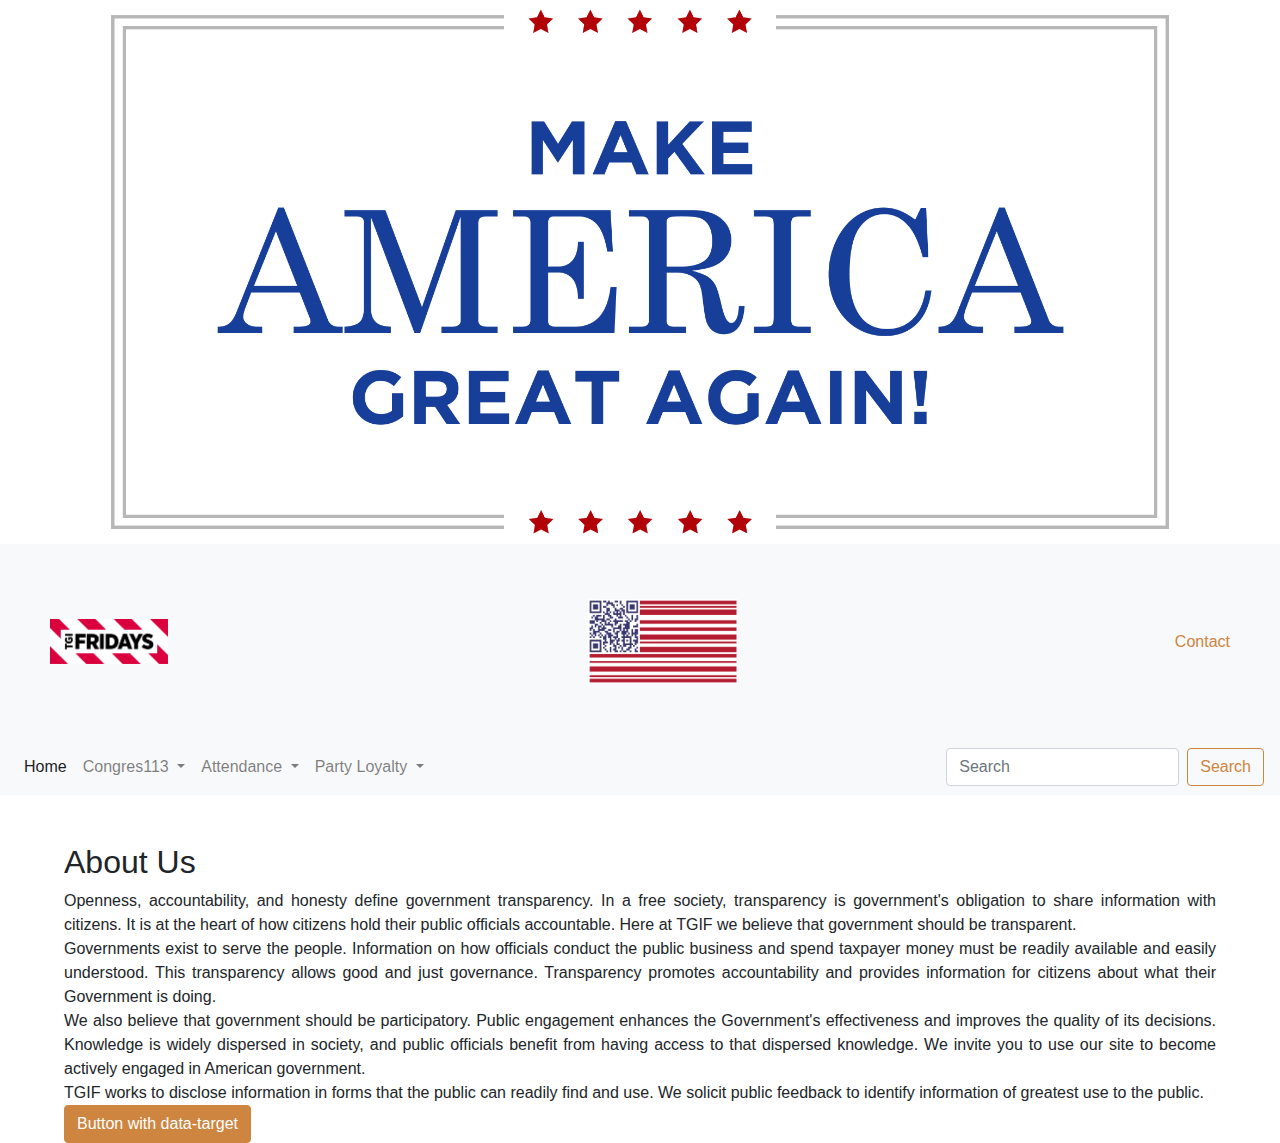
<file: index.html>
<!DOCTYPE html>
<html lang="en">
	<head>
		<link
			rel="stylesheet"
			href="https://use.fontawesome.com/releases/v5.7.0/css/all.css"
			integrity="sha384-lZN37f5QGtY3VHgisS14W3ExzMWZxybE1SJSEsQp9S+oqd12jhcu+A56Ebc1zFSJ"
			crossorigin="anonymous"
		/>

		<link
			rel="stylesheet"
			href="https://stackpath.bootstrapcdn.com/bootstrap/4.4.1/css/bootstrap.min.css"
			integrity="sha384-Vkoo8x4CGsO3+Hhxv8T/Q5PaXtkKtu6ug5TOeNV6gBiFeWPGFN9MuhOf23Q9Ifjh"
			crossorigin="anonymous"
		/>
		<link rel="stylesheet" href="./css/style.css" />
	</head>

	<body>
		<header><img class="headerpic" src="img/MAGA.png" /></header>

		<!-- 	<div class="topup"> -->
		<!-- Image and text -->
		<nav class="navbar navbar-light bg-light navbartop">
			<img class="logoizq" src="./img/Tgi_fridays_logo13.svg.png" />
			<a class="navbar-brand" href="./index.html">
				<img
					class="logoimg"
					src="/img/800px-Barcode_American_Flag.png"
					width="30"
					height="30"
					class="d-inline-block align-top"
					alt=""
				/>
			</a>

			<a class="contacticon" href="mailto:info@tgif.net">
				<i class="far fa-envelope"></i> Contact</a
			>
		</nav>

		<!--	<div class="topup"> AQUI HAY BOOTSTRAP 	 -->
		<nav class="navbar navbar-expand-lg sticky-top navbar-light bg-light">
			<div class="collapse navbar-collapse" id="navbarSupportedContent">
				<ul class="navbar-nav mr-auto">
					<li class="nav-item active">
						<a class="nav-link" href="./index.html"
							>Home <span class="sr-only">(current)</span></a
						>
					</li>

					<li class="nav-item dropdown">
						<a
							class="nav-link dropdown-toggle"
							href="#"
							id="navbarDropdown"
							role="button"
							data-toggle="dropdown"
							aria-haspopup="true"
							aria-expanded="false"
						>
							Congres113
						</a>
						<div class="dropdown-menu" aria-labelledby="navbarDropdown">
							<a class="dropdown-item" href="./senate-starter-page.html"
								>Senate</a
							>
							<div class="dropdown-divider"></div>
							<a class="dropdown-item" href="./house-starter-page.html"
								>House</a
							>
						</div>
					</li>
					<li class="nav-item dropdown">
						<a
							class="nav-link dropdown-toggle"
							href="#"
							id="navbarDropdown"
							role="button"
							data-toggle="dropdown"
							aria-haspopup="true"
							aria-expanded="false"
						>
							Attendance
						</a>
						<div class="dropdown-menu" aria-labelledby="navbarDropdown">
							<a
								class="dropdown-item"
								href="./house-attendance-starter-page.html"
								>House</a
							>
							<div class="dropdown-divider"></div>
							<a
								class="dropdown-item"
								href="./senate-attendance-starter-page.html"
								>Senate</a
							>
						</div>
					</li>

					<li class="nav-item dropdown">
						<a
							class="nav-link dropdown-toggle"
							href="#"
							id="navbarDropdown"
							role="button"
							data-toggle="dropdown"
							aria-haspopup="true"
							aria-expanded="false"
						>
							Party Loyalty
						</a>
						<div class="dropdown-menu" aria-labelledby="navbarDropdown">
							<a class="dropdown-item" href="./house-loyalty-starter-page.html"
								>House</a
							>
							<div class="dropdown-divider"></div>
							<a class="dropdown-item" href="./senate-loyalty-starter-page.html"
								>Senate</a
							>
						</div>
					</li>
				</ul>
				<form class="form-inline my-2 my-lg-0">
					<input
						class="form-control mr-sm-2"
						type="search"
						placeholder="Search"
						aria-label="Search"
					/>
					<button class="btn btn-outline-success my-2 my-sm-0" type="submit">
						Search
					</button>
				</form>
			</div>
		</nav>
		<!-- AQUI HAY BOOTSTRAP	</div> -->

		<!--<div> 
				<p>
					https://www.whitehouse.gov/the_press_office/TransparencyandOpenGovernment
				</p>
			</div> --->
		<!--Table container-->
		<main>
			<h2>About Us</h2>
			<p>
				Openness, accountability, and honesty define government transparency. In
				a free society, transparency is government's obligation to share
				information with citizens. It is at the heart of how citizens hold their
				public officials accountable. Here at TGIF we believe that government
				should be transparent.
			</p>
			<p>
				Governments exist to serve the people. Information on how officials
				conduct the public business and spend taxpayer money must be readily
				available and easily understood. This transparency allows good and just
				governance. Transparency promotes accountability and provides
				information for citizens about what their Government is doing.
			</p>
			<p>
				We also believe that government should be participatory. Public
				engagement enhances the Government's effectiveness and improves the
				quality of its decisions. Knowledge is widely dispersed in society, and
				public officials benefit from having access to that dispersed knowledge.
				We invite you to use our site to become actively engaged in American
				government.
			</p>
			<p>
				TGIF works to disclose information in forms that the public can readily
				find and use. We solicit public feedback to identify information of
				greatest use to the public.
			</p>
			<!-- AQUI HAY BOOTSTRAP -->
			<p>
				<button
					class="btn btn-primary"
					type="button"
					data-toggle="collapse"
					data-target="#collapseExample"
					aria-expanded="false"
					aria-controls="collapseExample"
				>
					Button with data-target
				</button>
			</p>
			<div class="collapse" id="collapseExample">
				<div class="card card-body">
					<!-- AQUI HAY BOOTSTRAP -->

					<h3>Background History of Government Transparency</h3>
					<p>
						In the West, the idea that government should be open to public
						scrutiny and susceptible to public opinion dates back at least to
						the time of the Enlightenment, when many philosophes made an attack
						on absolutist doctrine of state secrecy, a core part of their
						intellectual project. The passage of formal legislative instruments
						to this end can also be traced to this time with Sweden, for
						example, (which then included Finland as a Swedish-governed
						territory) enacting free press legislation as part of its
						constitution (Freedom of the Press Act, 1766). This approach, and
						that of the philosophes more broadly, is strongly related to recent
						historiography on the eighteenth-century public sphere.
					</p>

					<p>
						Influenced by Enlightenment thought, the revolutions in America
						(1776) and France (1789), freedom of the press enshrined provisions
						and requirements for public budgetary accounting and freedom of the
						press in constitutional articles. In the nineteenth century,
						attempts by Metternichean statesmen to row back on these measures
						were vigorously opposed by a number of eminent liberal politicians
						and writers, Bentham, Mill and Acton prominent among the latter.
					</p>

					<p>
						Open government is widely seen to be a key hallmark of contemporary
						democratic practice and is often linked to the passing of freedom of
						information legislation. Scandinavian countries claim to have
						adopted the first freedom of information legislation, dating the
						origins of its modern provisions to the eighteenth century and
						Finland continuing the presumption of openness after gaining
						independence in 1917, passing its Act on Publicity of Official
						Documents in 1951 (superseded by new legislation in 1999).
					</p>

					<p>
						The United States passed its Freedom of Information Act (FOIA) in
						1966, FOIAs, Access to Information Acts (AIAs) or equivalent laws
						were passed in Denmark and Norway in 1970.
					</p>

					<p>
						Open government is widely seen to be a key hallmark of contemporary
						democratic practice and is often linked to the passing of freedom of
						information legislation. Scandinavian countries claim to have
						adopted the first freedom of information legislation, dating the
						origins of its modern provisions to the eighteenth century and
						Finland continuing the presumption of openness after gaining
						independence in 1917, passing its Act on Publicity of Official
						Documents in 1951 (superseded by new legislation in 1999).
					</p>

					<p>
						The United States passed its Freedom of Information Act (FOIA) in
						1966, FOIAs, Access to Information Acts (AIAs) or equivalent laws
						were passed in Denmark and Norway in 1970.
					</p>
					<p>
						Open government is widely seen to be a key hallmark of contemporary
						democratic practice and is often linked to the passing of freedom of
						information legislation. Scandinavian countries claim to have
						adopted the first freedom of information legislation, dating the
						origins of its modern provisions to the eighteenth century and
						Finland continuing the presumption of openness after gaining
						independence in 1917, passing its Act on Publicity of Official
						Documents in 1951 (superseded by new legislation in 1999).
					</p>

					<p>
						The United States passed its Freedom of Information Act (FOIA) in
						1966, FOIAs, Access to Information Acts (AIAs) or equivalent laws
						were passed in Denmark and Norway in 1970.
					</p>
					<p>
						Open government is widely seen to be a key hallmark of contemporary
						democratic practice and is often linked to the passing of freedom of
						information legislation. Scandinavian countries claim to have
						adopted the first freedom of information legislation, dating the
						origins of its modern provisions to the eighteenth century and
						Finland continuing the presumption of openness after gaining
						independence in 1917, passing its Act on Publicity of Official
						Documents in 1951 (superseded by new legislation in 1999).
					</p>

					<p>
						The United States passed its Freedom of Information Act (FOIA) in
						1966, FOIAs, Access to Information Acts (AIAs) or equivalent laws
						were passed in Denmark and Norway in 1970.
					</p>
					<p>
						Open government is widely seen to be a key hallmark of contemporary
						democratic practice and is often linked to the passing of freedom of
						information legislation. Scandinavian countries claim to have
						adopted the first freedom of information legislation, dating the
						origins of its modern provisions to the eighteenth century and
						Finland continuing the presumption of openness after gaining
						independence in 1917, passing its Act on Publicity of Official
						Documents in 1951 (superseded by new legislation in 1999).
					</p>

					<p>
						The United States passed its Freedom of Information Act (FOIA) in
						1966, FOIAs, Access to Information Acts (AIAs) or equivalent laws
						were passed in Denmark and Norway in 1970.
					</p>
				</div>
			</div>
		</main>

		<script
			src="https://code.jquery.com/jquery-3.4.1.slim.min.js"
			integrity="sha384-J6qa4849blE2+poT4WnyKhv5vZF5SrPo0iEjwBvKU7imGFAV0wwj1yYfoRSJoZ+n"
			crossorigin="anonymous"
		></script>
		<script
			src="https://cdn.jsdelivr.net/npm/popper.js@1.16.0/dist/umd/popper.min.js"
			integrity="sha384-Q6E9RHvbIyZFJoft+2mJbHaEWldlvI9IOYy5n3zV9zzTtmI3UksdQRVvoxMfooAo"
			crossorigin="anonymous"
		></script>
		<script
			src="https://stackpath.bootstrapcdn.com/bootstrap/4.4.1/js/bootstrap.min.js"
			integrity="sha384-wfSDF2E50Y2D1uUdj0O3uMBJnjuUD4Ih7YwaYd1iqfktj0Uod8GCExl3Og8ifwB6"
			crossorigin="anonymous"
		></script>
	</body>
</html>
</file>
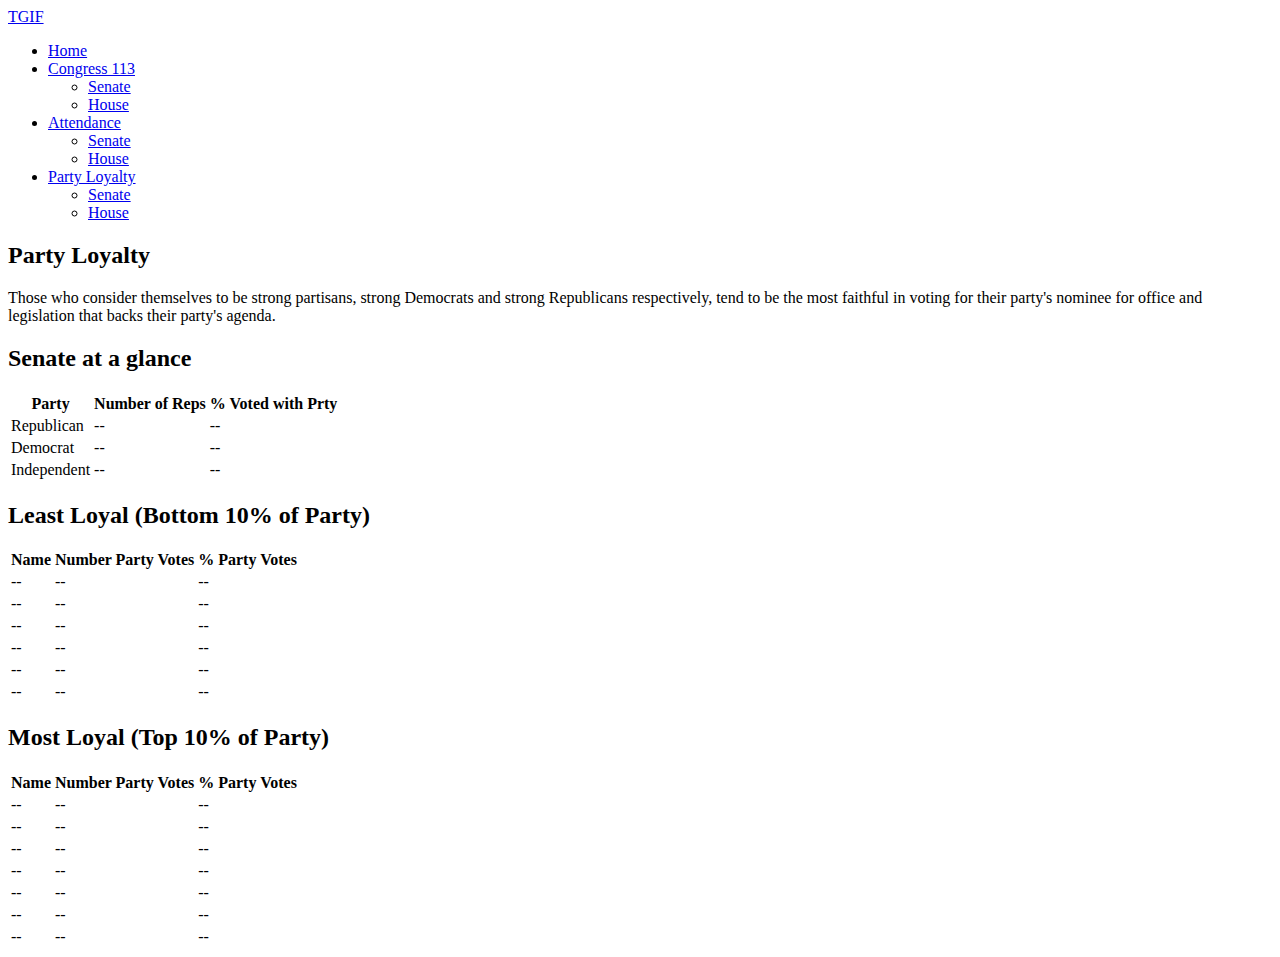
<file: backsenate_house-party-loyalty-starter-page.html>
<!DOCTYPE html>
<html lang="en">
    <head>

    </head>
    
    <body>
         <nav>
          <div>
            <div>
              <a href="#">TGIF</a>
            </div>
            <ul >
              <li><a href="#">Home</a></li>
              <li >
                <a href="#">Congress 113</a>
                <ul >
                  <li><a href="#">Senate</a></li>
                  <li><a href="#">House</a></li>
                </ul>
              </li>  
              <li>
                <a href="#">Attendance</a></li>
                <ul>
                    <li><a href="#">Senate</a></li>
                    <li><a href="#">House</a></li>
                </ul>
              </li>  
              <li>
                <a href="#">Party Loyalty</a>
                <ul>
                    <li><a href="#">Senate</a></li>
                    <li><a href="#">House</a></li>
                </ul>
              </li>
            </ul>
          </div>
        </nav>        
  

        <header>            
            <div>
            </div>
        </header>
        <!--Table container-->
        <div>
            <h2>Party Loyalty</h2>
            <p>Those who consider themselves to be strong partisans, strong Democrats and strong Republicans respectively, tend to be the most faithful in voting for their party's nominee for office and legislation that backs their party's agenda. </p>
    	    
            <h2>Senate at a glance</h2>
            <table>
                <thead>
                    <tr>
                        <th>Party</th>
                        <th>Number of Reps</th>
                        <th>% Voted with Prty</th>
                    </tr>
                </thead>
                <tbody>
                    <tr>
                        <td>Republican</td>
                        <td>--</td>
                        <td>--</td>
                    </tr>
                    <tr>
                        <td>Democrat</td>
                        <td>--</td>
                        <td>--</td>
                    </tr>
                    <tr>
                        <td>Independent</td>
                        <td>--</td>
                        <td>--</td>
                    </tr>
                </tbody>
            </table>

            <h2>Least Loyal (Bottom 10% of Party)</h2>
            <table>
                <thead>
                    <tr>
                        <th>Name</th>
                        <th>Number Party Votes</th>
                        <th>% Party Votes</th>
                    </tr>
                </thead>
                <tbody>
                    <tr>
                        <td>--</td>
                        <td>--</td>
                        <td>--</td>
                    </tr>
                    <tr>
                        <td>--</td>
                        <td>--</td>
                        <td>--</td>
                    </tr>
                    <tr>
                        <td>--</td>
                        <td>--</td>
                        <td>--</td>
                    </tr>
                    <tr>
                        <td>--</td>
                        <td>--</td>
                        <td>--</td>
                    </tr>
                    <tr>
                        <td>--</td>
                        <td>--</td>
                        <td>--</td>
                    </tr>
                    <tr>
                        <td>--</td>
                        <td>--</td>
                        <td>--</td>
                    </tr>
                </tbody>
            </table>

            <h2>Most Loyal (Top 10% of Party)</h2>
            <table>
                <thead>
                    <tr>
                        <th>Name</th>
                        <th>Number Party Votes</th>
                        <th>% Party Votes</th>
                    </tr>
                </thead>
                <tbody>
                    <tr>
                        <td>--</td>
                        <td>--</td>
                        <td>--</td>
                    </tr>
                    <tr>
                        <td>--</td>
                        <td>--</td>
                        <td>--</td>
                    </tr>
                    <tr>
                        <td>--</td>
                        <td>--</td>
                        <td>--</td>
                    </tr>
                    <tr>
                        <td>--</td>
                        <td>--</td>
                        <td>--</td>
                    </tr>
                    <tr>
                        <td>--</td>
                        <td>--</td>
                        <td>--</td>
                    </tr>
                    <tr>
                        <td>--</td>
                        <td>--</td>
                        <td>--</td>
                    </tr>
                    <tr>
                        <td>--</td>
                        <td>--</td>
                        <td>--</td>
                    </tr>
                </tbody>
            </table>

    	</div>    
</body>
</html>
</file>
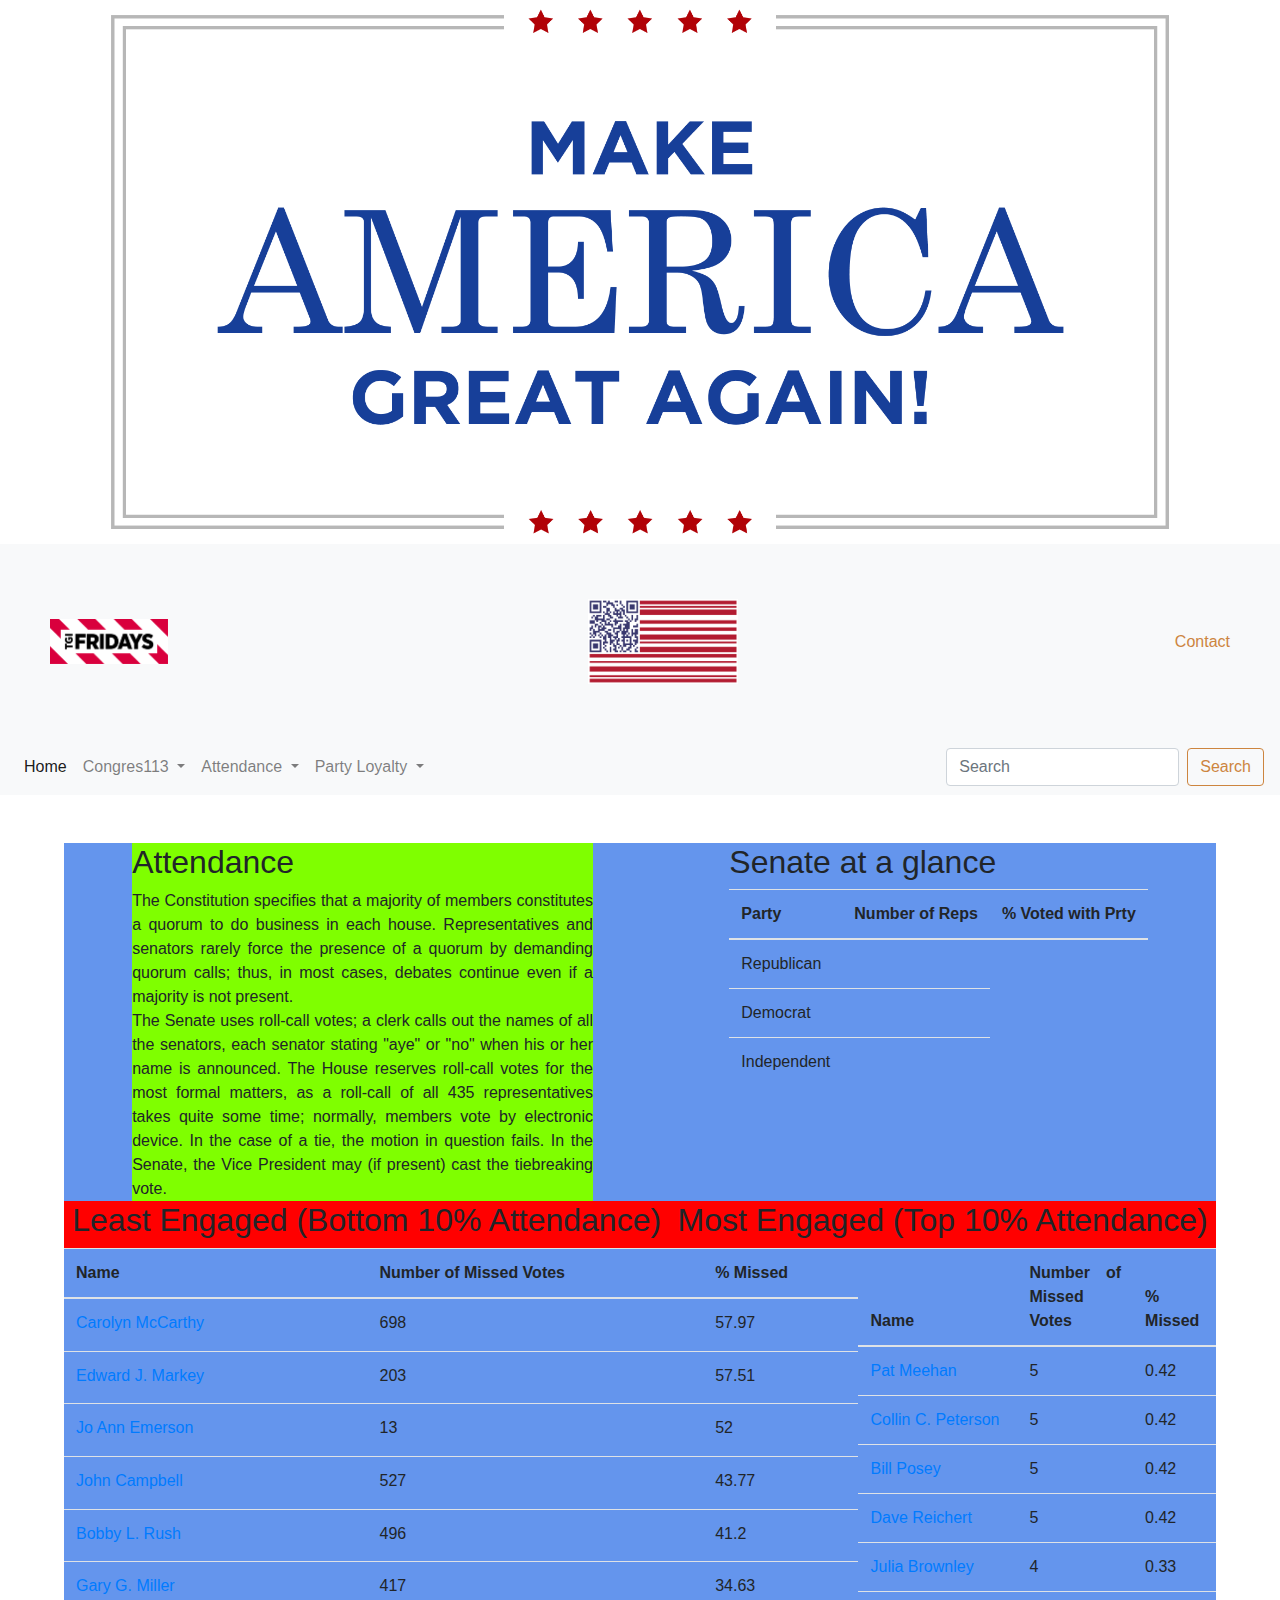
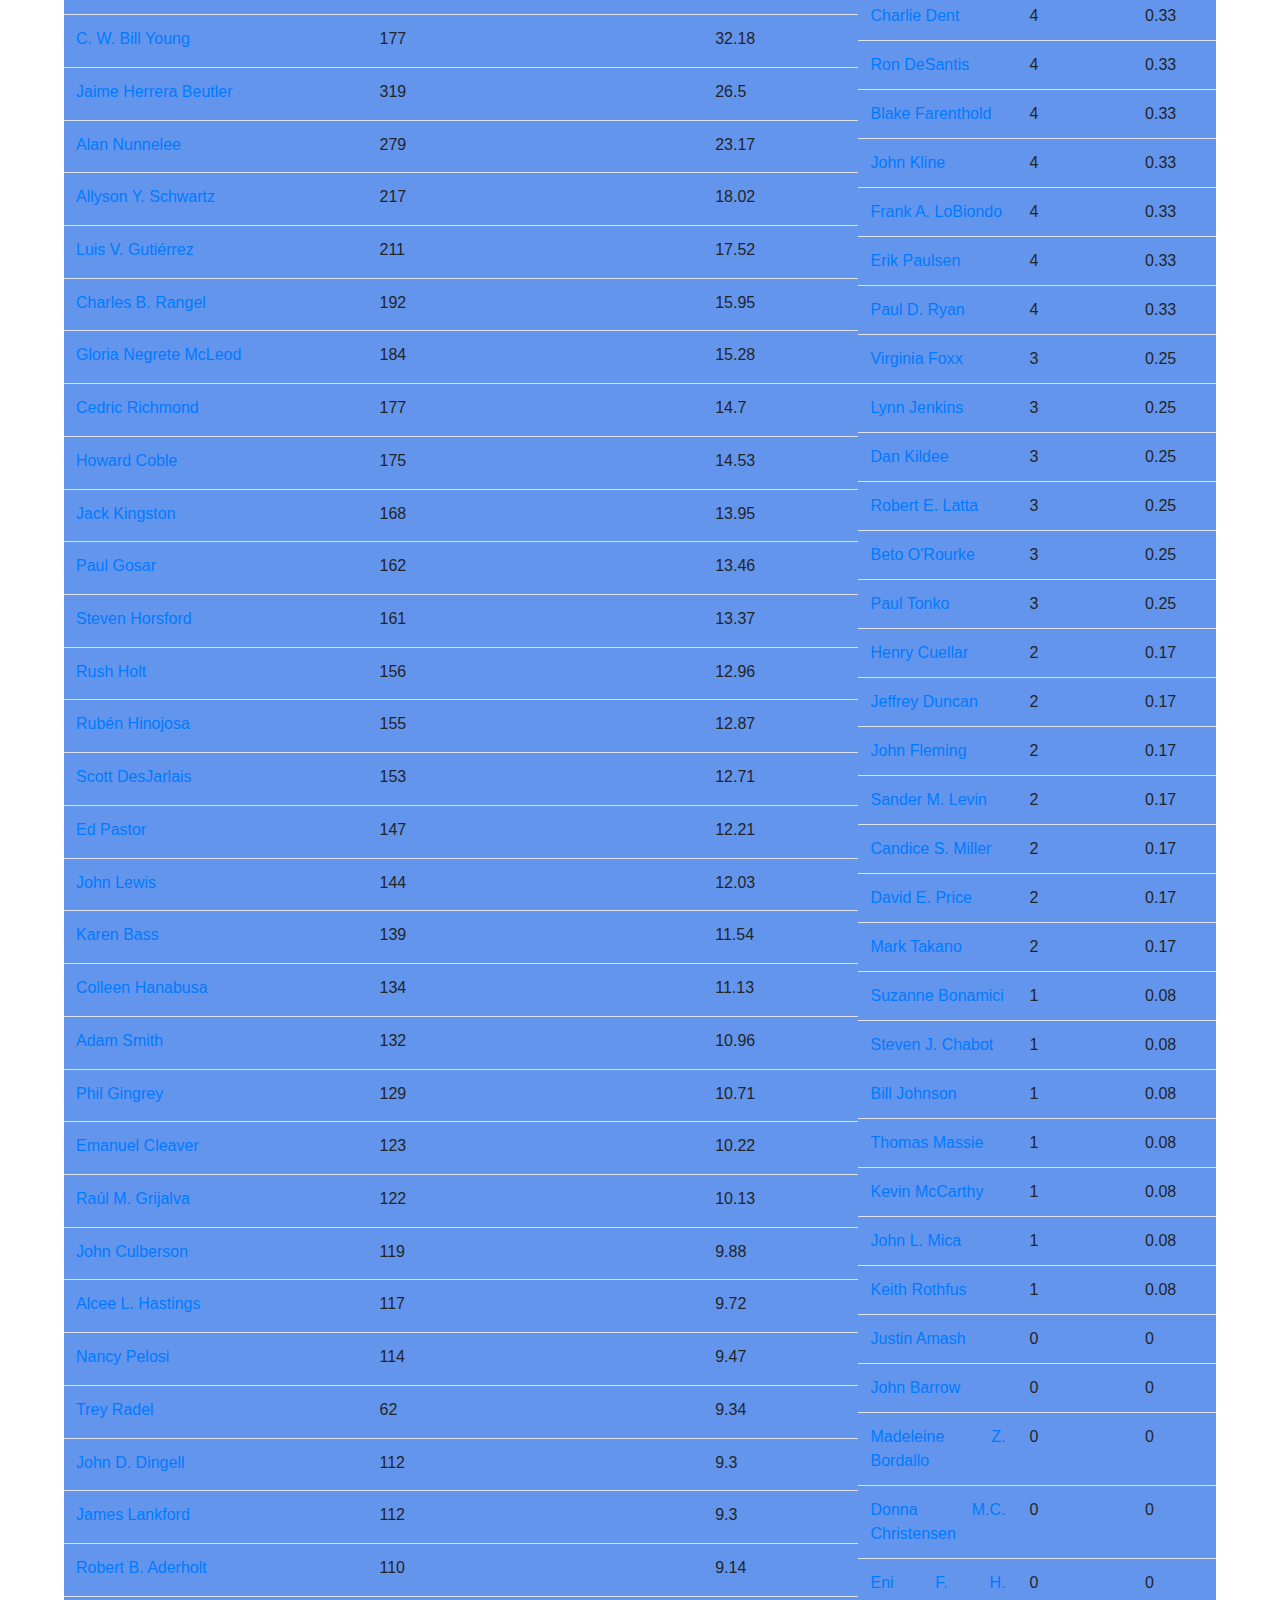
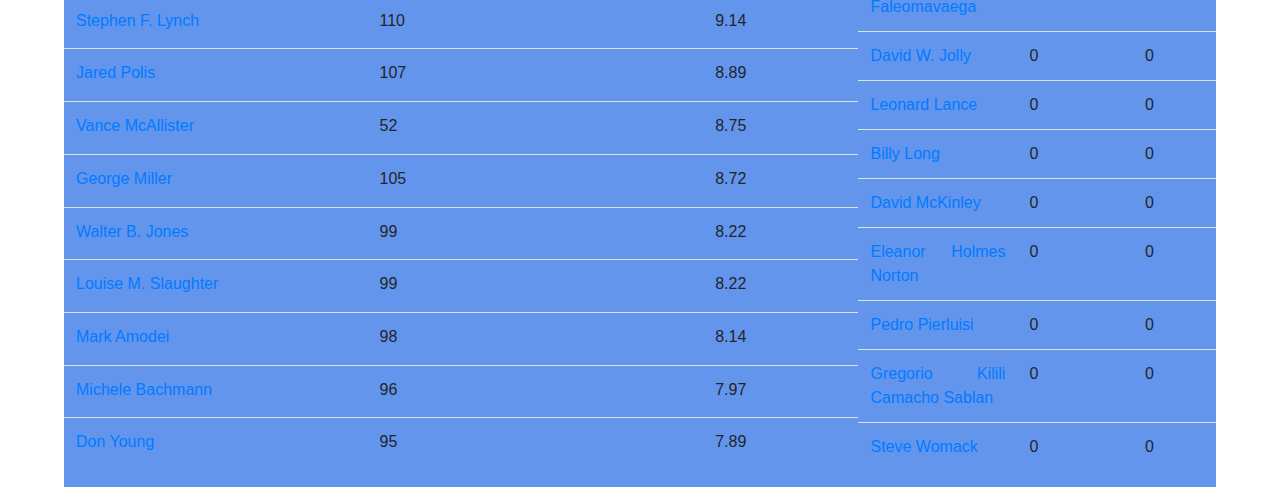
<file: house-attendance-starter-page.html>
<!DOCTYPE html>
<html lang="en">
	<head>
		<link
			rel="stylesheet"
			href="https://use.fontawesome.com/releases/v5.7.0/css/all.css"
			integrity="sha384-lZN37f5QGtY3VHgisS14W3ExzMWZxybE1SJSEsQp9S+oqd12jhcu+A56Ebc1zFSJ"
			crossorigin="anonymous"
		/>

		<link
			rel="stylesheet"
			href="https://stackpath.bootstrapcdn.com/bootstrap/4.4.1/css/bootstrap.min.css"
			integrity="sha384-Vkoo8x4CGsO3+Hhxv8T/Q5PaXtkKtu6ug5TOeNV6gBiFeWPGFN9MuhOf23Q9Ifjh"
			crossorigin="anonymous"
		/>
		<link rel="stylesheet" href="./css/style.css" />
	</head>

	<body>
		<header><img class="headerpic" src="img/MAGA.png" /></header>

		<!-- 	<div class="topup"> -->
		<!-- Image and text -->
		<nav class="navbar navbar-light bg-light navbartop">
			<img class="logoizq" src="./img/Tgi_fridays_logo13.svg.png" />
			<a class="navbar-brand" href="./index.html">
				<img
					class="logoimg"
					src="/img/800px-Barcode_American_Flag.png"
					width="30"
					height="30"
					class="d-inline-block align-top"
					alt=""
				/>
			</a>

			<a class="contacticon" href="mailto:info@tgif.net">
				<i class="far fa-envelope"></i> Contact</a
			>
		</nav>

		<!--	<div class="topup"> AQUI HAY BOOTSTRAP 	 -->
		<nav class="navbar navbar-expand-lg sticky-top navbar-light bg-light">
			<div class="collapse navbar-collapse" id="navbarSupportedContent">
				<ul class="navbar-nav mr-auto">
					<li class="nav-item active">
						<a class="nav-link" href="./index.html"
							>Home <span class="sr-only">(current)</span></a
						>
					</li>

					<li class="nav-item dropdown">
						<a
							class="nav-link dropdown-toggle"
							href="#"
							id="navbarDropdown"
							role="button"
							data-toggle="dropdown"
							aria-haspopup="true"
							aria-expanded="false"
						>
							Congres113
						</a>
						<div class="dropdown-menu" aria-labelledby="navbarDropdown">
							<a class="dropdown-item" href="./senate-starter-page.html"
								>Senate</a
							>
							<div class="dropdown-divider"></div>
							<a class="dropdown-item" href="./house-starter-page.html"
								>House</a
							>
						</div>
					</li>
					<li class="nav-item dropdown">
						<a
							class="nav-link dropdown-toggle"
							href="#"
							id="navbarDropdown"
							role="button"
							data-toggle="dropdown"
							aria-haspopup="true"
							aria-expanded="false"
						>
							Attendance
						</a>
						<div class="dropdown-menu" aria-labelledby="navbarDropdown">
							<a
								class="dropdown-item"
								href="./house-attendance-starter-page.html"
								>House</a
							>
							<div class="dropdown-divider"></div>
							<a
								class="dropdown-item"
								href="./senate-attendance-starter-page.html"
								>Senate</a
							>
						</div>
					</li>

					<li class="nav-item dropdown">
						<a
							class="nav-link dropdown-toggle"
							href="#"
							id="navbarDropdown"
							role="button"
							data-toggle="dropdown"
							aria-haspopup="true"
							aria-expanded="false"
						>
							Party Loyalty
						</a>
						<div class="dropdown-menu" aria-labelledby="navbarDropdown">
							<a class="dropdown-item" href="./house-loyalty-starter-page.html"
								>House</a
							>
							<div class="dropdown-divider"></div>
							<a class="dropdown-item" href="./senate-loyalty-starter-page.html"
								>Senate</a
							>
						</div>
					</li>
				</ul>
				<form class="form-inline my-2 my-lg-0">
					<input
						class="form-control mr-sm-2"
						type="search"
						placeholder="Search"
						aria-label="Search"
					/>
					<button class="btn btn-outline-success my-2 my-sm-0" type="submit">
						Search
					</button>
				</form>
			</div>
		</nav>
		<!-- AQUI HAY BOOTSTRAP	</div> -->
		<main>
			<div class="boxinside">
				<div class="boxc">
					<h2>Attendance</h2>
					<p>
						The Constitution specifies that a majority of members constitutes a
						quorum to do business in each house. Representatives and senators
						rarely force the presence of a quorum by demanding quorum calls;
						thus, in most cases, debates continue even if a majority is not
						present.
					</p>

					<p>
						The Senate uses roll-call votes; a clerk calls out the names of all
						the senators, each senator stating "aye" or "no" when his or her
						name is announced. The House reserves roll-call votes for the most
						formal matters, as a roll-call of all 435 representatives takes
						quite some time; normally, members vote by electronic device. In the
						case of a tie, the motion in question fails. In the Senate, the Vice
						President may (if present) cast the tiebreaking vote.
					</p>
				</div>
				<div>
					<h2>Senate at a glance</h2>
					<table class="table">
						<thead>
							<tr>
								<th>Party</th>
								<th>Number of Reps</th>
								<th>% Voted with Prty</th>
							</tr>
						</thead>
						<tbody>
							<tr>
								<td>Republican</td>
								<td id="rep"></td>
							</tr>
							<tr>
								<td>Democrat</td>
								<td id="dem"></td>
							</tr>

							<tr id="indy">
								<td>Independent</td>
								<td id="indy"></td>
							</tr>
						</tbody>
					</table>
				</div>
			</div>

			<div class="box">
				<h2>Least Engaged (Bottom 10% Attendance)</h2>
				<h2>Most Engaged (Top 10% Attendance)</h2>
			</div>
			<div class="boxinside">
				<table class="table tablebotop">
					<thead>
						<tr>
							<th>Name</th>
							<th>Number of Missed Votes</th>
							<th>% Missed</th>
						</tr>
					</thead>
					<tbody id="senatorsBottomEngaged"></tbody>
				</table>

				<table class="table tablebotop">
					<thead>
						<tr>
							<th>Name</th>
							<th>Number of Missed Votes</th>
							<th>% Missed</th>
						</tr>
					</thead>
					<tbody id="senatorsTopEngaged"></tbody>
				</table>
			</div>
		</main>
		<script
			src="https://code.jquery.com/jquery-3.4.1.slim.min.js"
			integrity="sha384-J6qa4849blE2+poT4WnyKhv5vZF5SrPo0iEjwBvKU7imGFAV0wwj1yYfoRSJoZ+n"
			crossorigin="anonymous"
		></script>
		<script
			src="https://cdn.jsdelivr.net/npm/popper.js@1.16.0/dist/umd/popper.min.js"
			integrity="sha384-Q6E9RHvbIyZFJoft+2mJbHaEWldlvI9IOYy5n3zV9zzTtmI3UksdQRVvoxMfooAo"
			crossorigin="anonymous"
		></script>
		<script
			src="https://stackpath.bootstrapcdn.com/bootstrap/4.4.1/js/bootstrap.min.js"
			integrity="sha384-wfSDF2E50Y2D1uUdj0O3uMBJnjuUD4Ih7YwaYd1iqfktj0Uod8GCExl3Og8ifwB6"
			crossorigin="anonymous"
		></script>
		<script src="./scripts/congress-house113.js"></script>
		<script src="./scripts/statics-house.js"></script>
	</body>
</html>
</file>
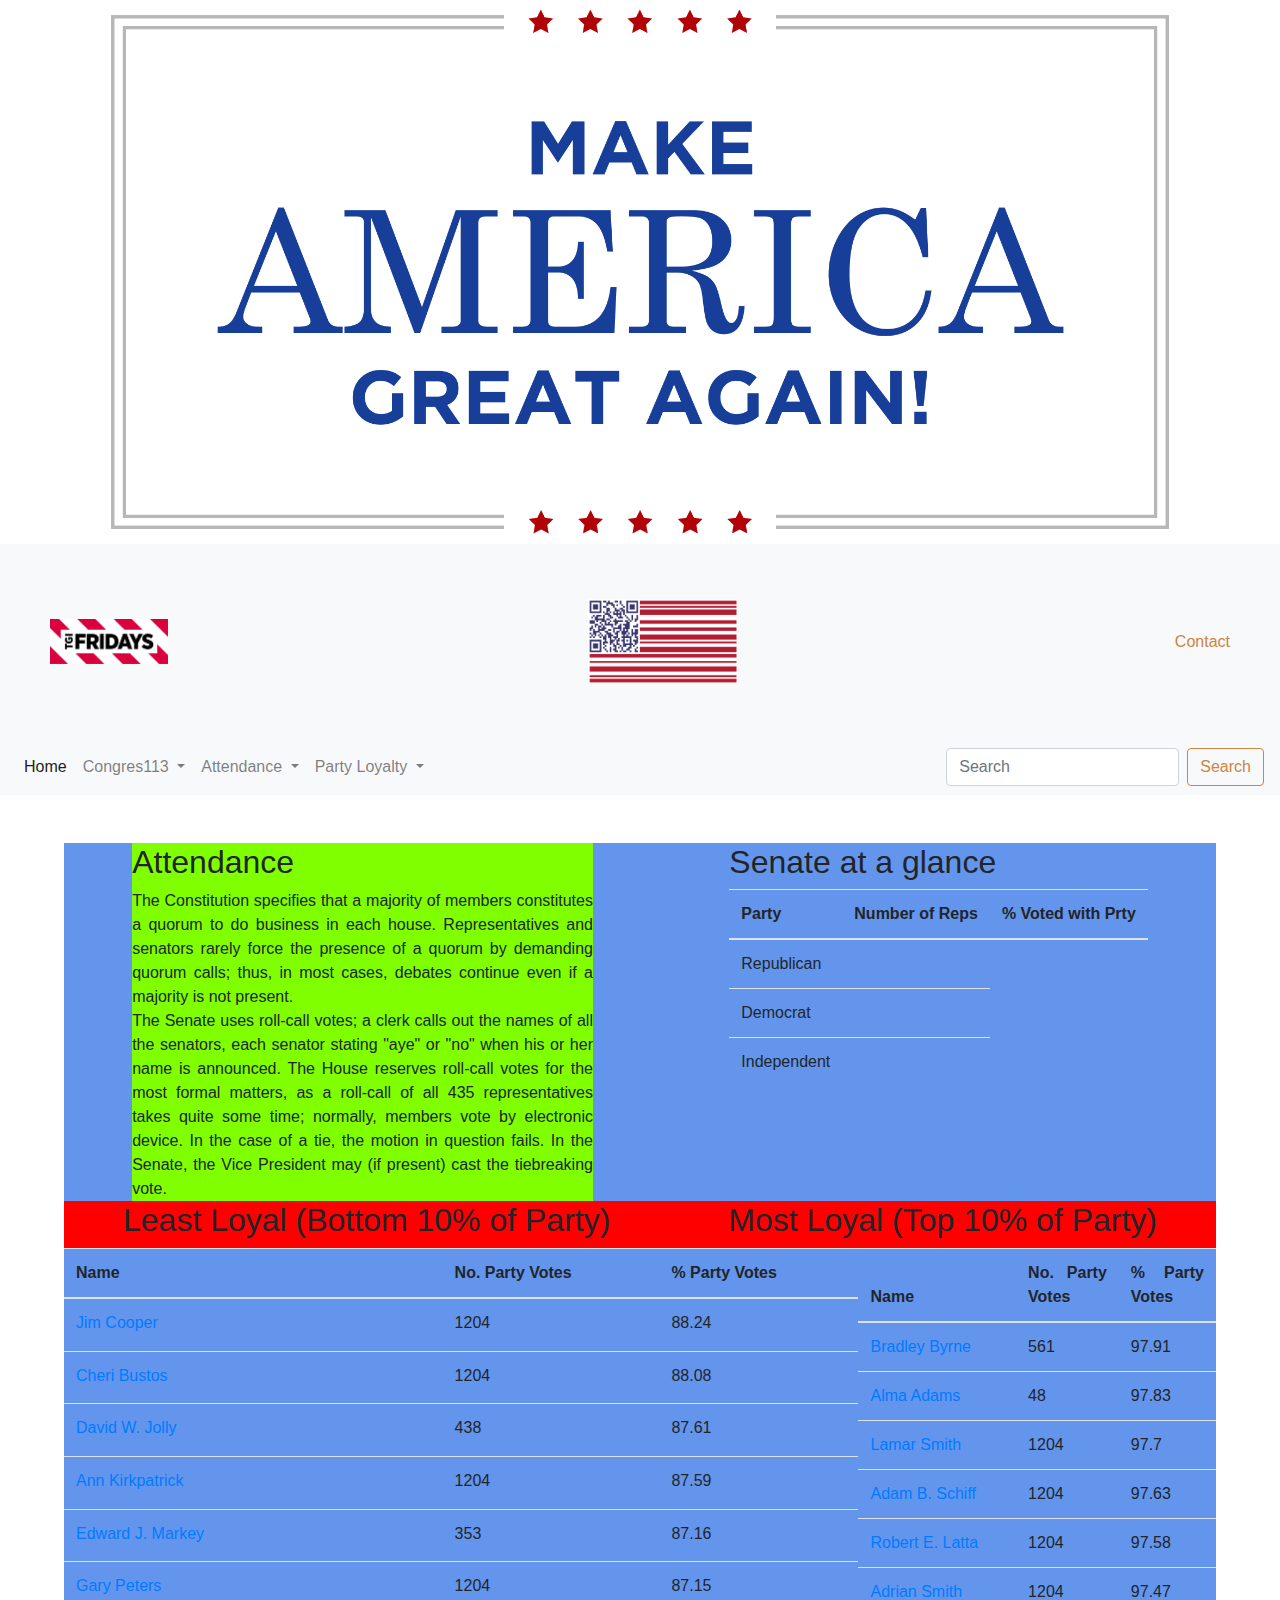
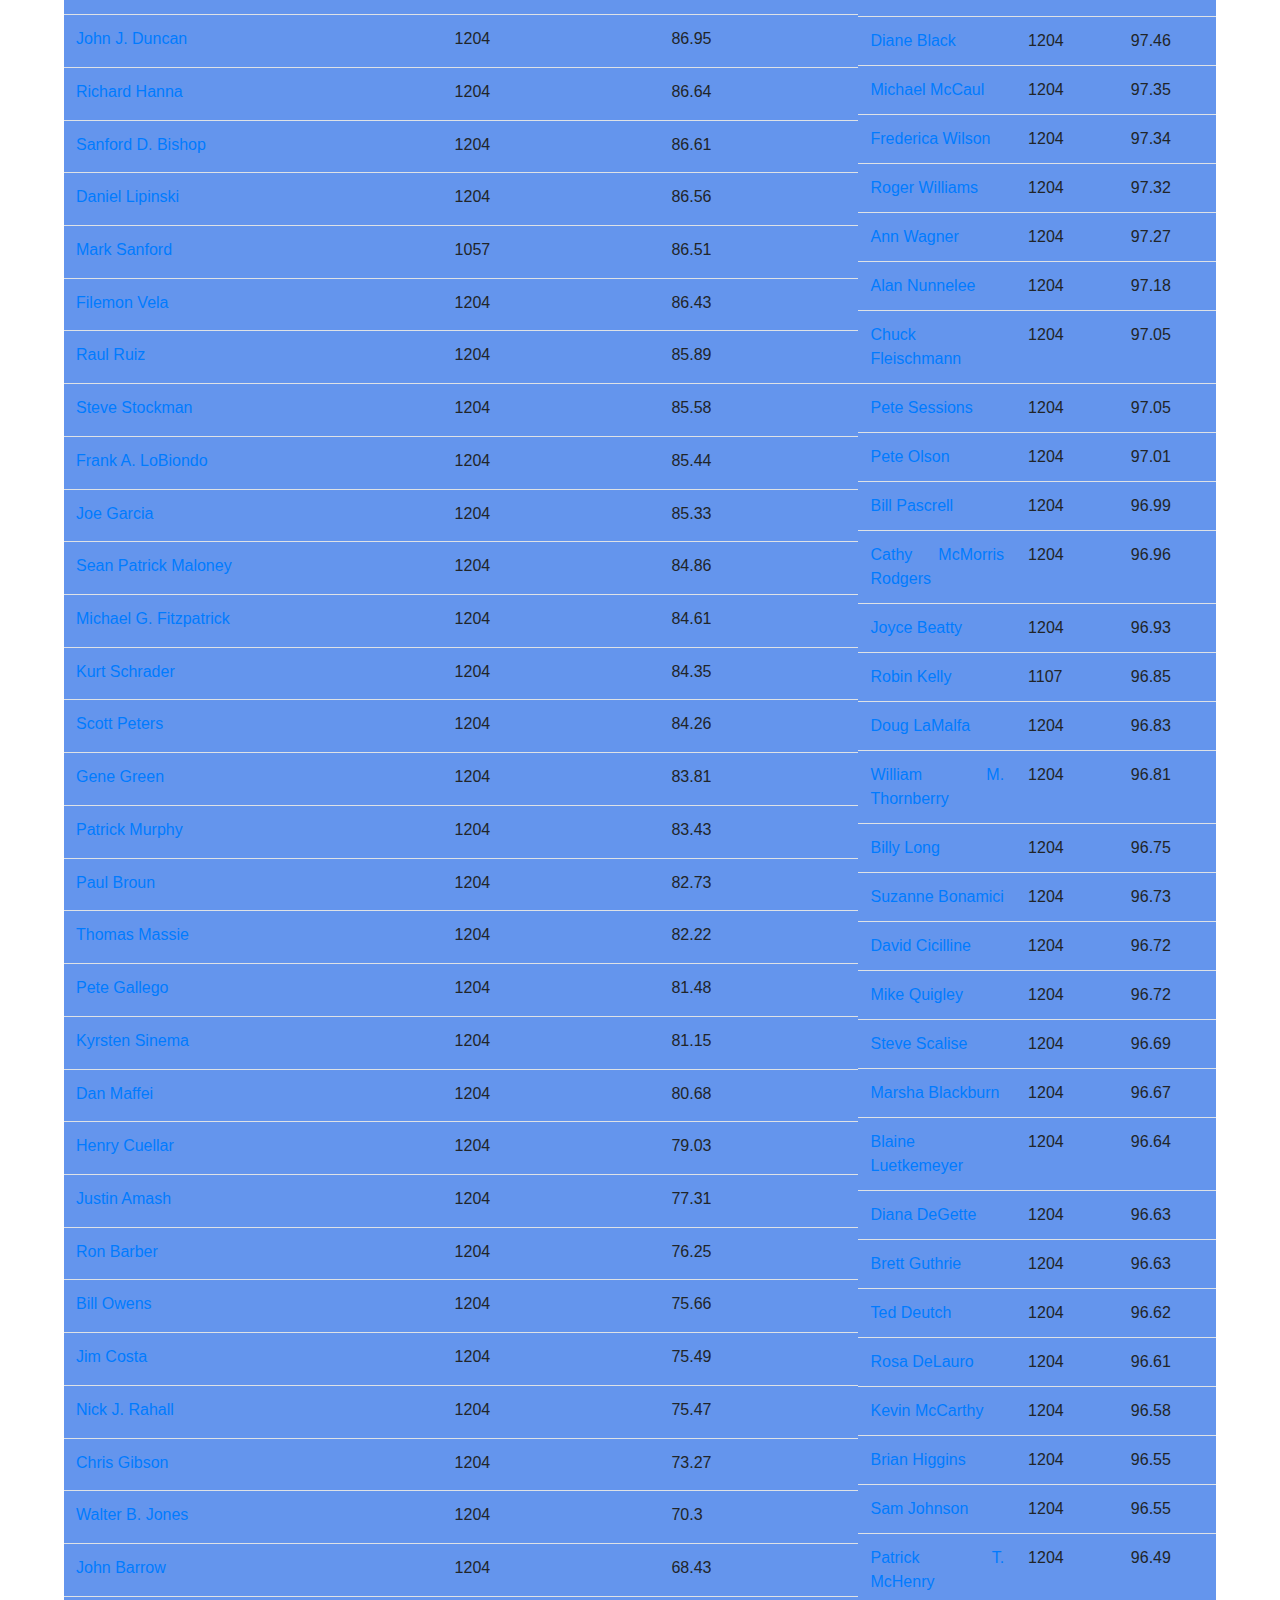
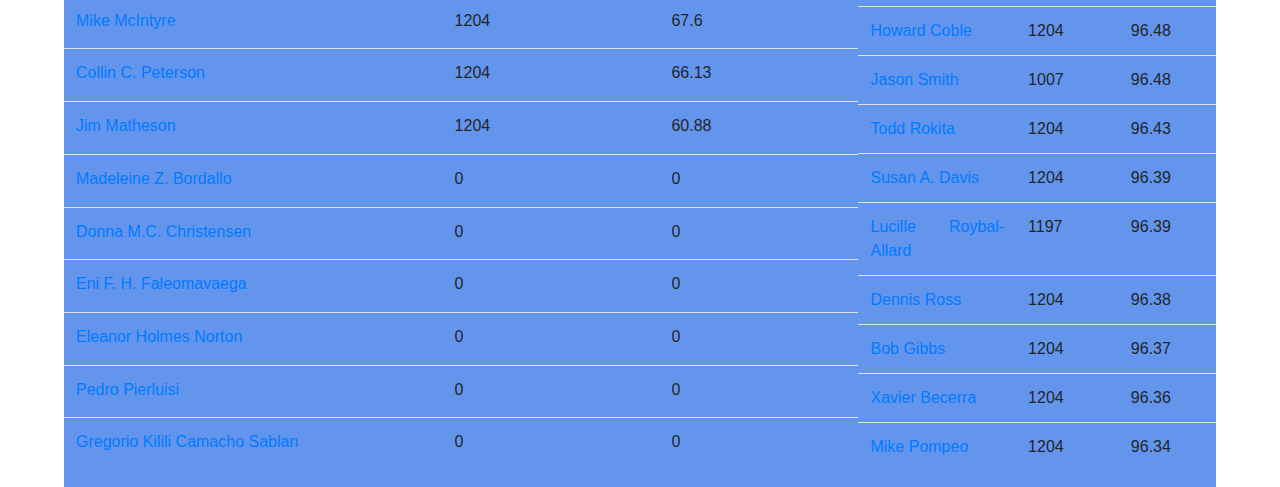
<file: house-loyalty-starter-page.html>
<!DOCTYPE html>
<html lang="en">
	<head>
		<link
			rel="stylesheet"
			href="https://use.fontawesome.com/releases/v5.7.0/css/all.css"
			integrity="sha384-lZN37f5QGtY3VHgisS14W3ExzMWZxybE1SJSEsQp9S+oqd12jhcu+A56Ebc1zFSJ"
			crossorigin="anonymous"
		/>

		<link
			rel="stylesheet"
			href="https://stackpath.bootstrapcdn.com/bootstrap/4.4.1/css/bootstrap.min.css"
			integrity="sha384-Vkoo8x4CGsO3+Hhxv8T/Q5PaXtkKtu6ug5TOeNV6gBiFeWPGFN9MuhOf23Q9Ifjh"
			crossorigin="anonymous"
		/>
		<link rel="stylesheet" href="./css/style.css" />
	</head>

	<body>
		<header><img class="headerpic" src="img/MAGA.png" /></header>

		<!-- 	<div class="topup"> -->
		<!-- Image and text -->
		<nav class="navbar navbar-light bg-light navbartop">
			<img class="logoizq" src="./img/Tgi_fridays_logo13.svg.png" />
			<a class="navbar-brand" href="./index.html">
				<img
					class="logoimg"
					src="/img/800px-Barcode_American_Flag.png"
					width="30"
					height="30"
					class="d-inline-block align-top"
					alt=""
				/>
			</a>

			<a class="contacticon" href="mailto:info@tgif.net">
				<i class="far fa-envelope"></i> Contact</a
			>
		</nav>

		<!--	<div class="topup"> AQUI HAY BOOTSTRAP 	 -->
		<nav class="navbar navbar-expand-lg sticky-top navbar-light bg-light">
			<div class="collapse navbar-collapse" id="navbarSupportedContent">
				<ul class="navbar-nav mr-auto">
					<li class="nav-item active">
						<a class="nav-link" href="./index.html"
							>Home <span class="sr-only">(current)</span></a
						>
					</li>

					<li class="nav-item dropdown">
						<a
							class="nav-link dropdown-toggle"
							href="#"
							id="navbarDropdown"
							role="button"
							data-toggle="dropdown"
							aria-haspopup="true"
							aria-expanded="false"
						>
							Congres113
						</a>
						<div class="dropdown-menu" aria-labelledby="navbarDropdown">
							<a class="dropdown-item" href="./senate-starter-page.html"
								>Senate</a
							>
							<div class="dropdown-divider"></div>
							<a class="dropdown-item" href="./house-starter-page.html"
								>House</a
							>
						</div>
					</li>
					<li class="nav-item dropdown">
						<a
							class="nav-link dropdown-toggle"
							href="#"
							id="navbarDropdown"
							role="button"
							data-toggle="dropdown"
							aria-haspopup="true"
							aria-expanded="false"
						>
							Attendance
						</a>
						<div class="dropdown-menu" aria-labelledby="navbarDropdown">
							<a
								class="dropdown-item"
								href="./house-attendance-starter-page.html"
								>House</a
							>
							<div class="dropdown-divider"></div>
							<a
								class="dropdown-item"
								href="./senate-attendance-starter-page.html"
								>Senate</a
							>
						</div>
					</li>

					<li class="nav-item dropdown">
						<a
							class="nav-link dropdown-toggle"
							href="#"
							id="navbarDropdown"
							role="button"
							data-toggle="dropdown"
							aria-haspopup="true"
							aria-expanded="false"
						>
							Party Loyalty
						</a>
						<div class="dropdown-menu" aria-labelledby="navbarDropdown">
							<a class="dropdown-item" href="./house-loyalty-starter-page.html"
								>House</a
							>
							<div class="dropdown-divider"></div>
							<a class="dropdown-item" href="./senate-loyalty-starter-page.html"
								>Senate</a
							>
						</div>
					</li>
				</ul>
				<form class="form-inline my-2 my-lg-0">
					<input
						class="form-control mr-sm-2"
						type="search"
						placeholder="Search"
						aria-label="Search"
					/>
					<button class="btn btn-outline-success my-2 my-sm-0" type="submit">
						Search
					</button>
				</form>
			</div>
		</nav>
		<!-- AQUI HAY BOOTSTRAP	</div> -->
		<main>
			<div class="boxinside">
				<div class="boxc">
					<h2>Attendance</h2>
					<p>
						The Constitution specifies that a majority of members constitutes a
						quorum to do business in each house. Representatives and senators
						rarely force the presence of a quorum by demanding quorum calls;
						thus, in most cases, debates continue even if a majority is not
						present.
					</p>

					<p>
						The Senate uses roll-call votes; a clerk calls out the names of all
						the senators, each senator stating "aye" or "no" when his or her
						name is announced. The House reserves roll-call votes for the most
						formal matters, as a roll-call of all 435 representatives takes
						quite some time; normally, members vote by electronic device. In the
						case of a tie, the motion in question fails. In the Senate, the Vice
						President may (if present) cast the tiebreaking vote.
					</p>
				</div>
				<div>
					<h2>Senate at a glance</h2>
					<table class="table">
						<thead>
							<tr>
								<th>Party</th>
								<th>Number of Reps</th>
								<th>% Voted with Prty</th>
							</tr>
						</thead>
						<tbody>
							<tr>
								<td>Republican</td>
								<td id="rep"></td>
							</tr>
							<tr>
								<td>Democrat</td>
								<td id="dem"></td>
							</tr>

							<tr id="indy">
								<td>Independent</td>
								<td id="indy"></td>
							</tr>
						</tbody>
					</table>
				</div>
			</div>

			<div class="box">
				<h2>Least Loyal (Bottom 10% of Party)</h2>
				<h2>Most Loyal (Top 10% of Party)</h2>
			</div>
			<div class="boxinside">
				<table class="table tablebotop">
					<thead>
						<tr>
							<th>Name</th>
							<th>No. Party Votes</th>
							<th>% Party Votes</th>
						</tr>
					</thead>
					<tbody id="senatorsTopEngaged"></tbody>
				</table>

				<table class="table tablebotop">
					<thead>
						<tr>
							<th>Name</th>
							<th>No. Party Votes</th>
							<th>% Party Votes</th>
						</tr>
					</thead>
					<tbody id="houseBottomEngaged"></tbody>
				</table>
			</div>
		</main>
		<script
			src="https://code.jquery.com/jquery-3.4.1.slim.min.js"
			integrity="sha384-J6qa4849blE2+poT4WnyKhv5vZF5SrPo0iEjwBvKU7imGFAV0wwj1yYfoRSJoZ+n"
			crossorigin="anonymous"
		></script>
		<script
			src="https://cdn.jsdelivr.net/npm/popper.js@1.16.0/dist/umd/popper.min.js"
			integrity="sha384-Q6E9RHvbIyZFJoft+2mJbHaEWldlvI9IOYy5n3zV9zzTtmI3UksdQRVvoxMfooAo"
			crossorigin="anonymous"
		></script>
		<script
			src="https://stackpath.bootstrapcdn.com/bootstrap/4.4.1/js/bootstrap.min.js"
			integrity="sha384-wfSDF2E50Y2D1uUdj0O3uMBJnjuUD4Ih7YwaYd1iqfktj0Uod8GCExl3Og8ifwB6"
			crossorigin="anonymous"
		></script>
		<script src="./scripts/congress-house113.js"></script>
		<script src="./scripts/statics-loyalty-house.js"></script>
	</body>
</html>
</file>
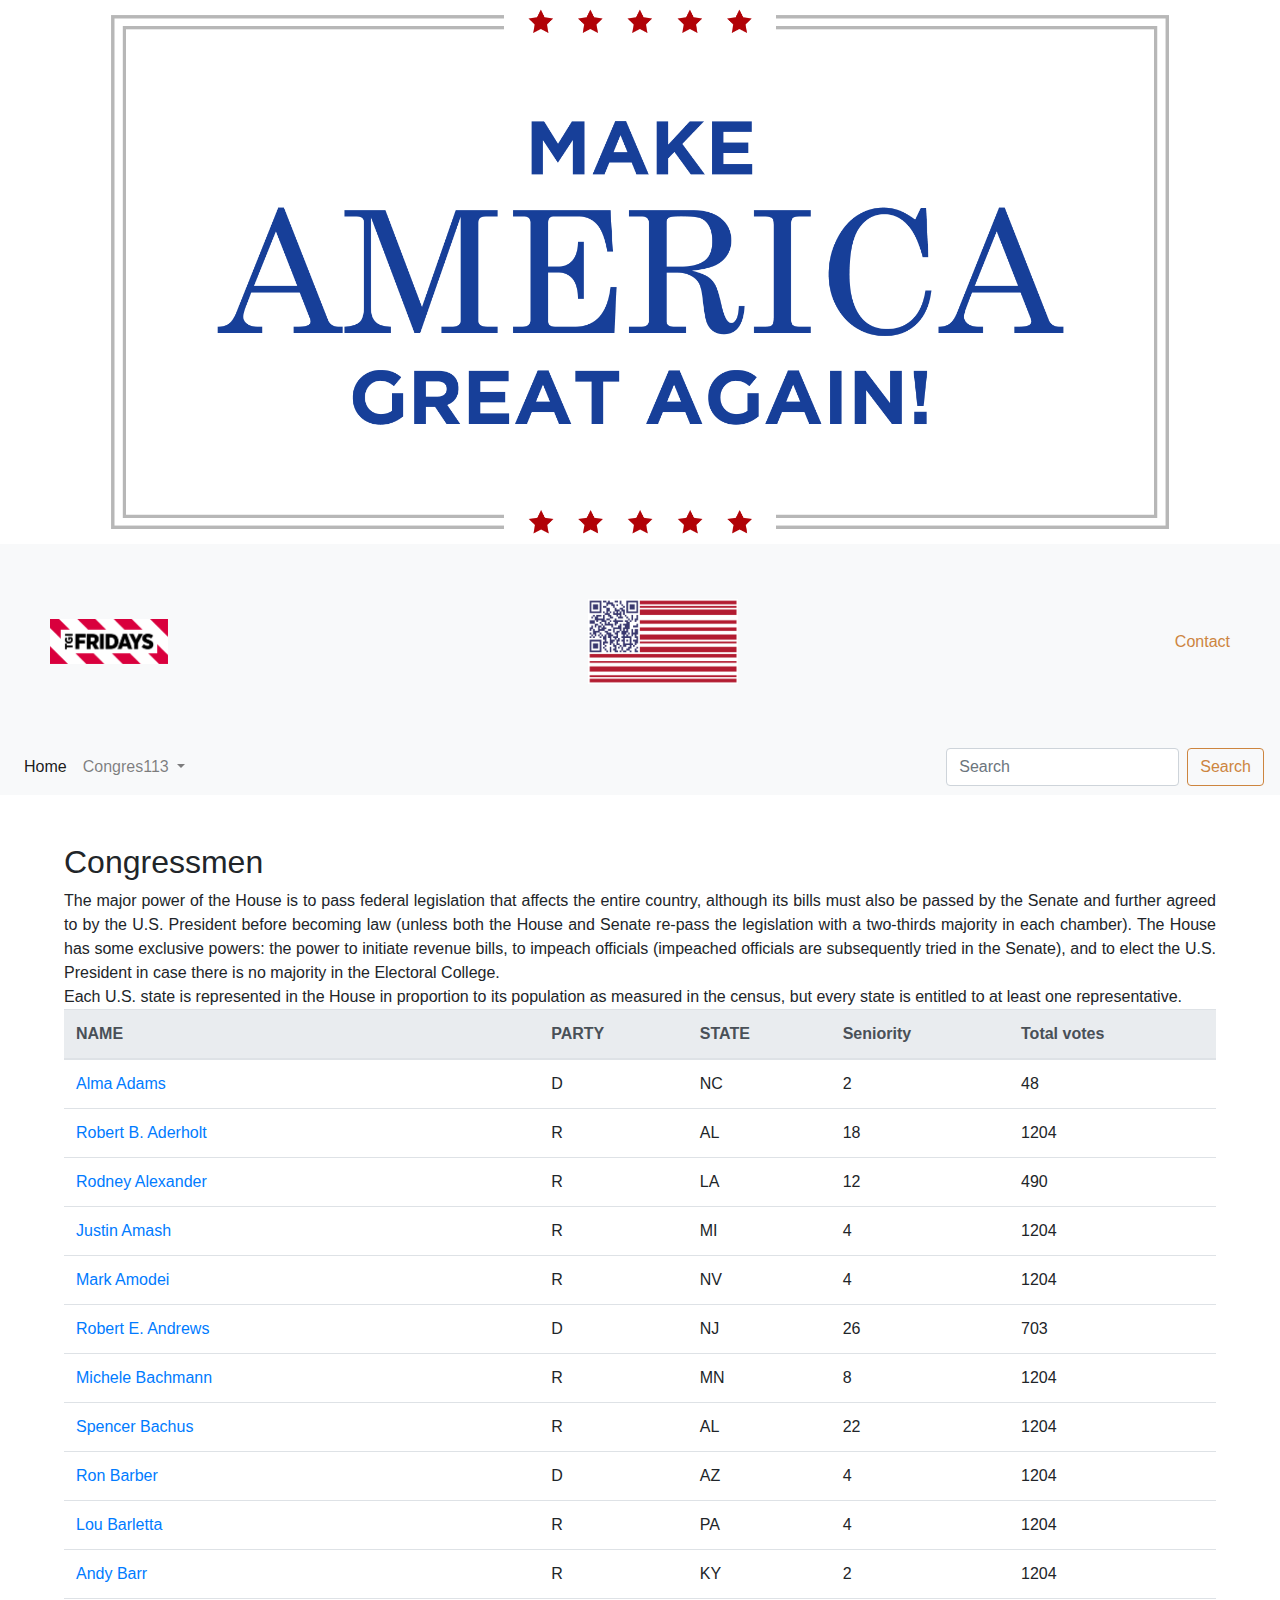
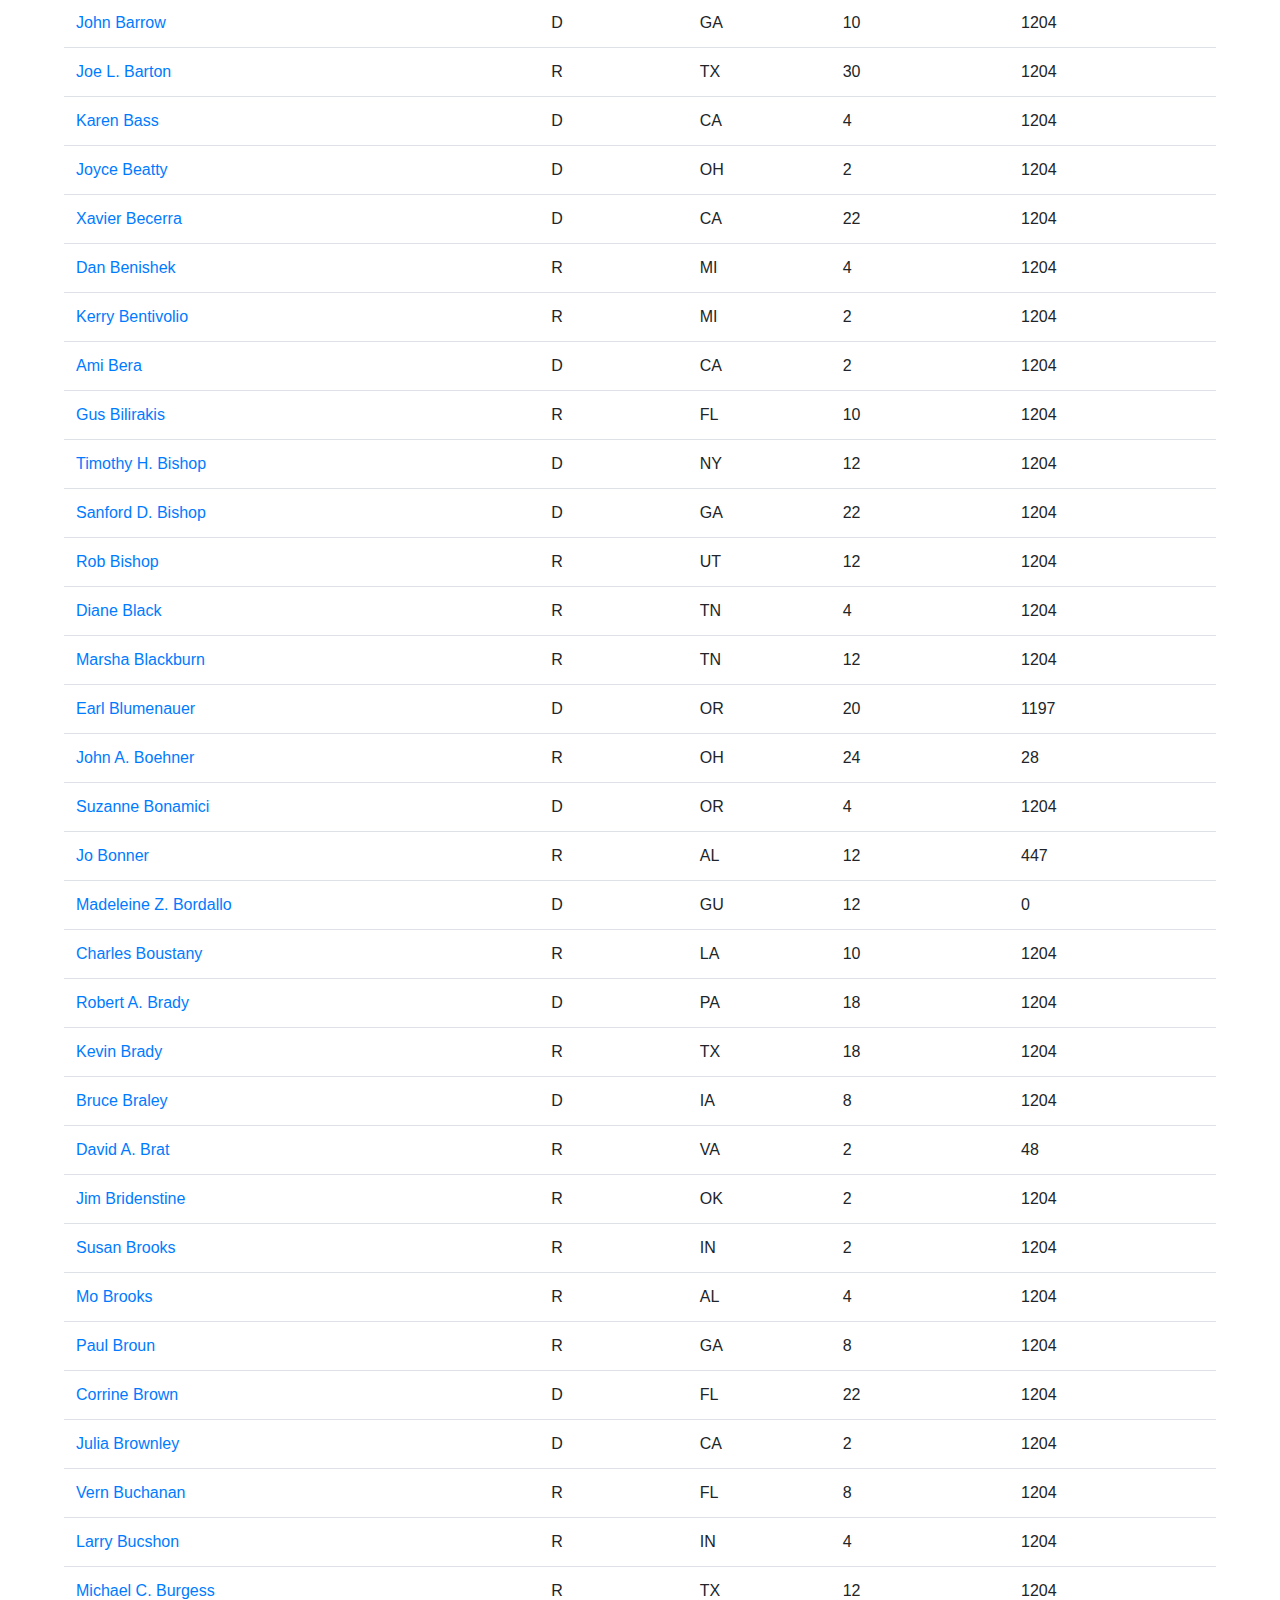
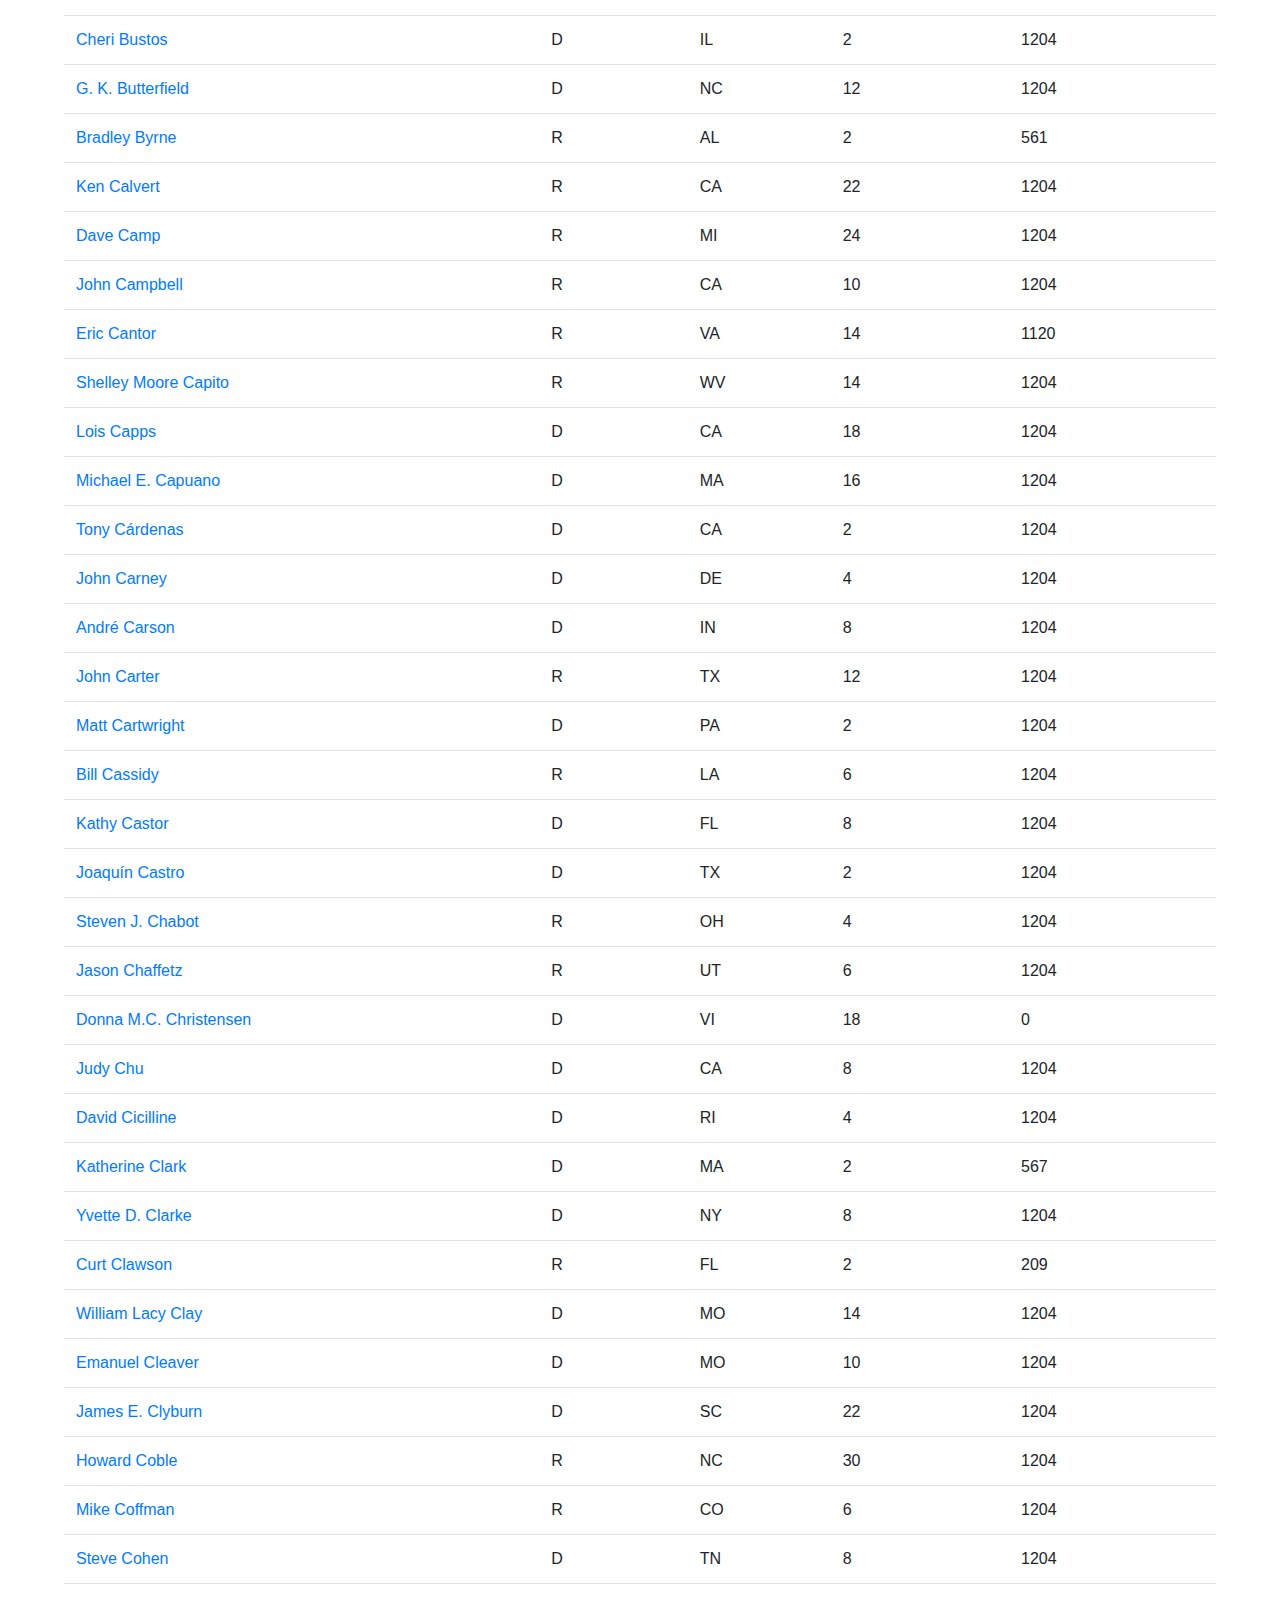
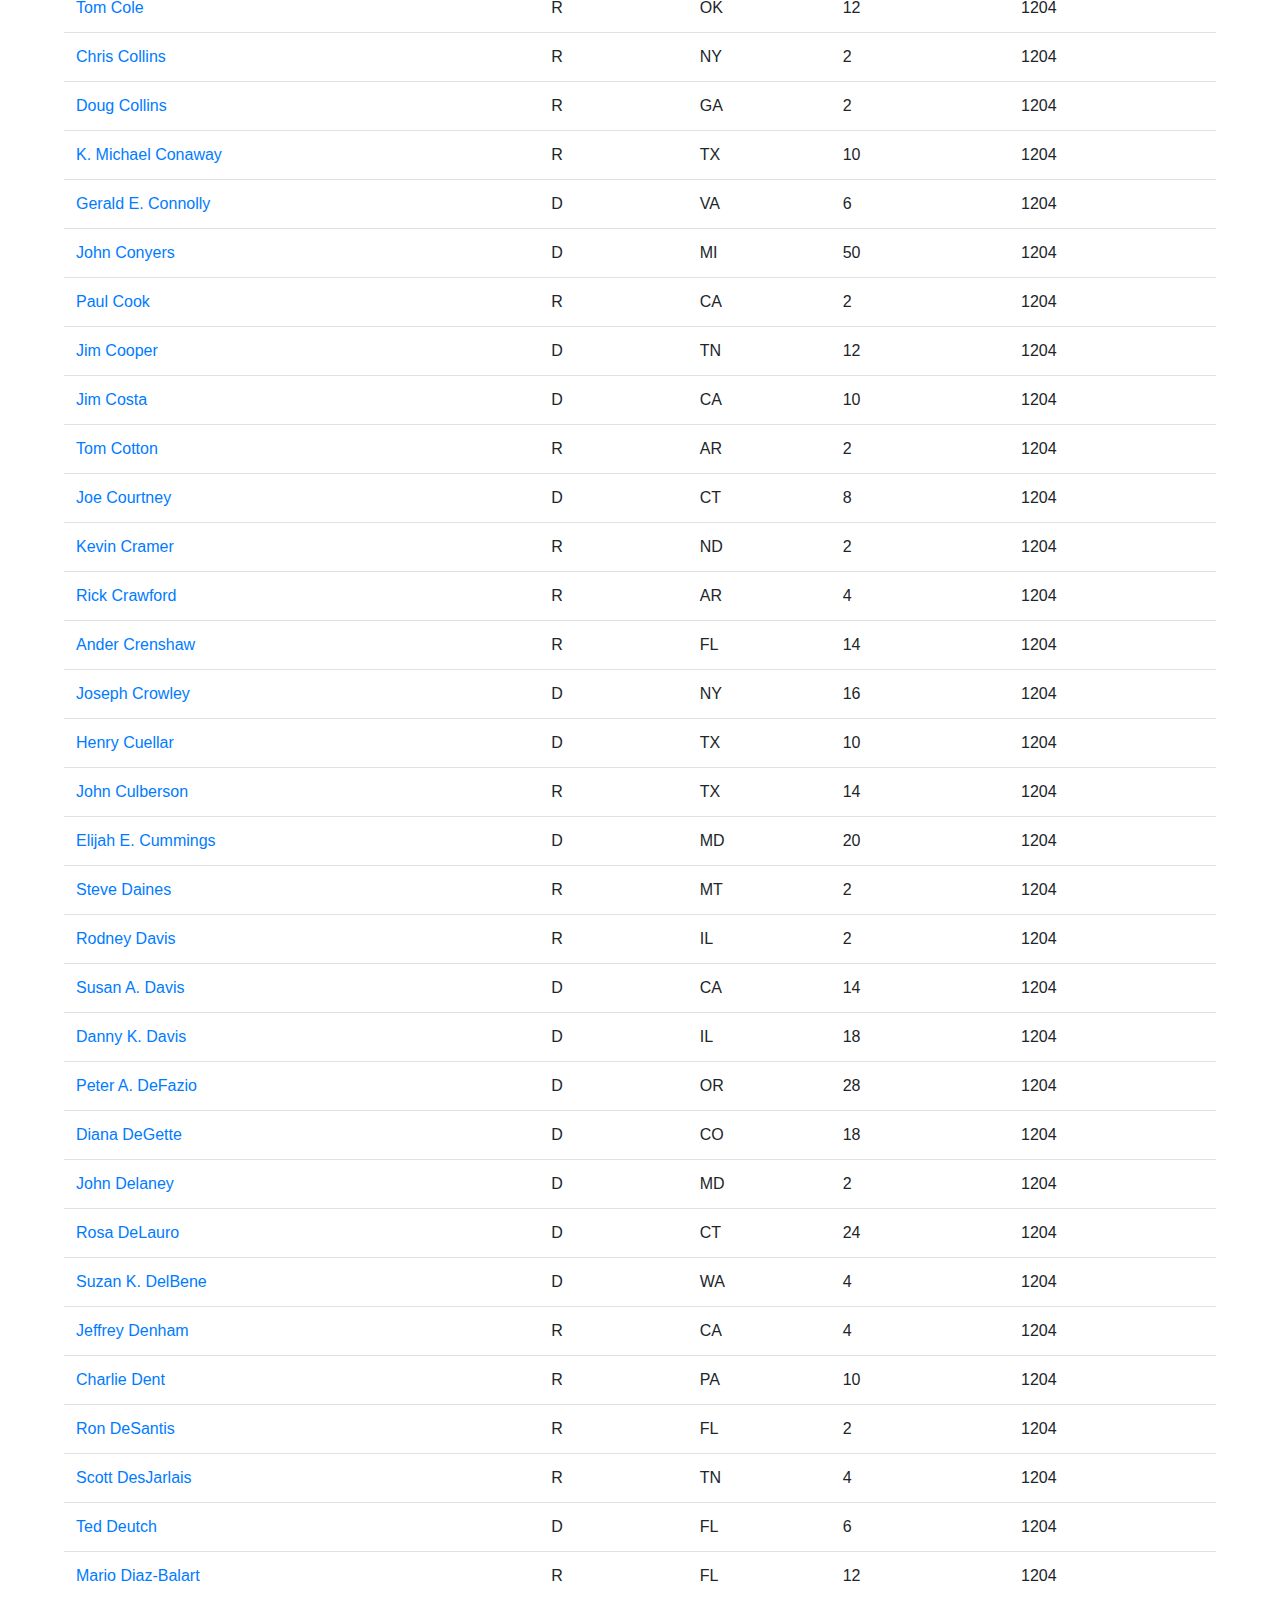
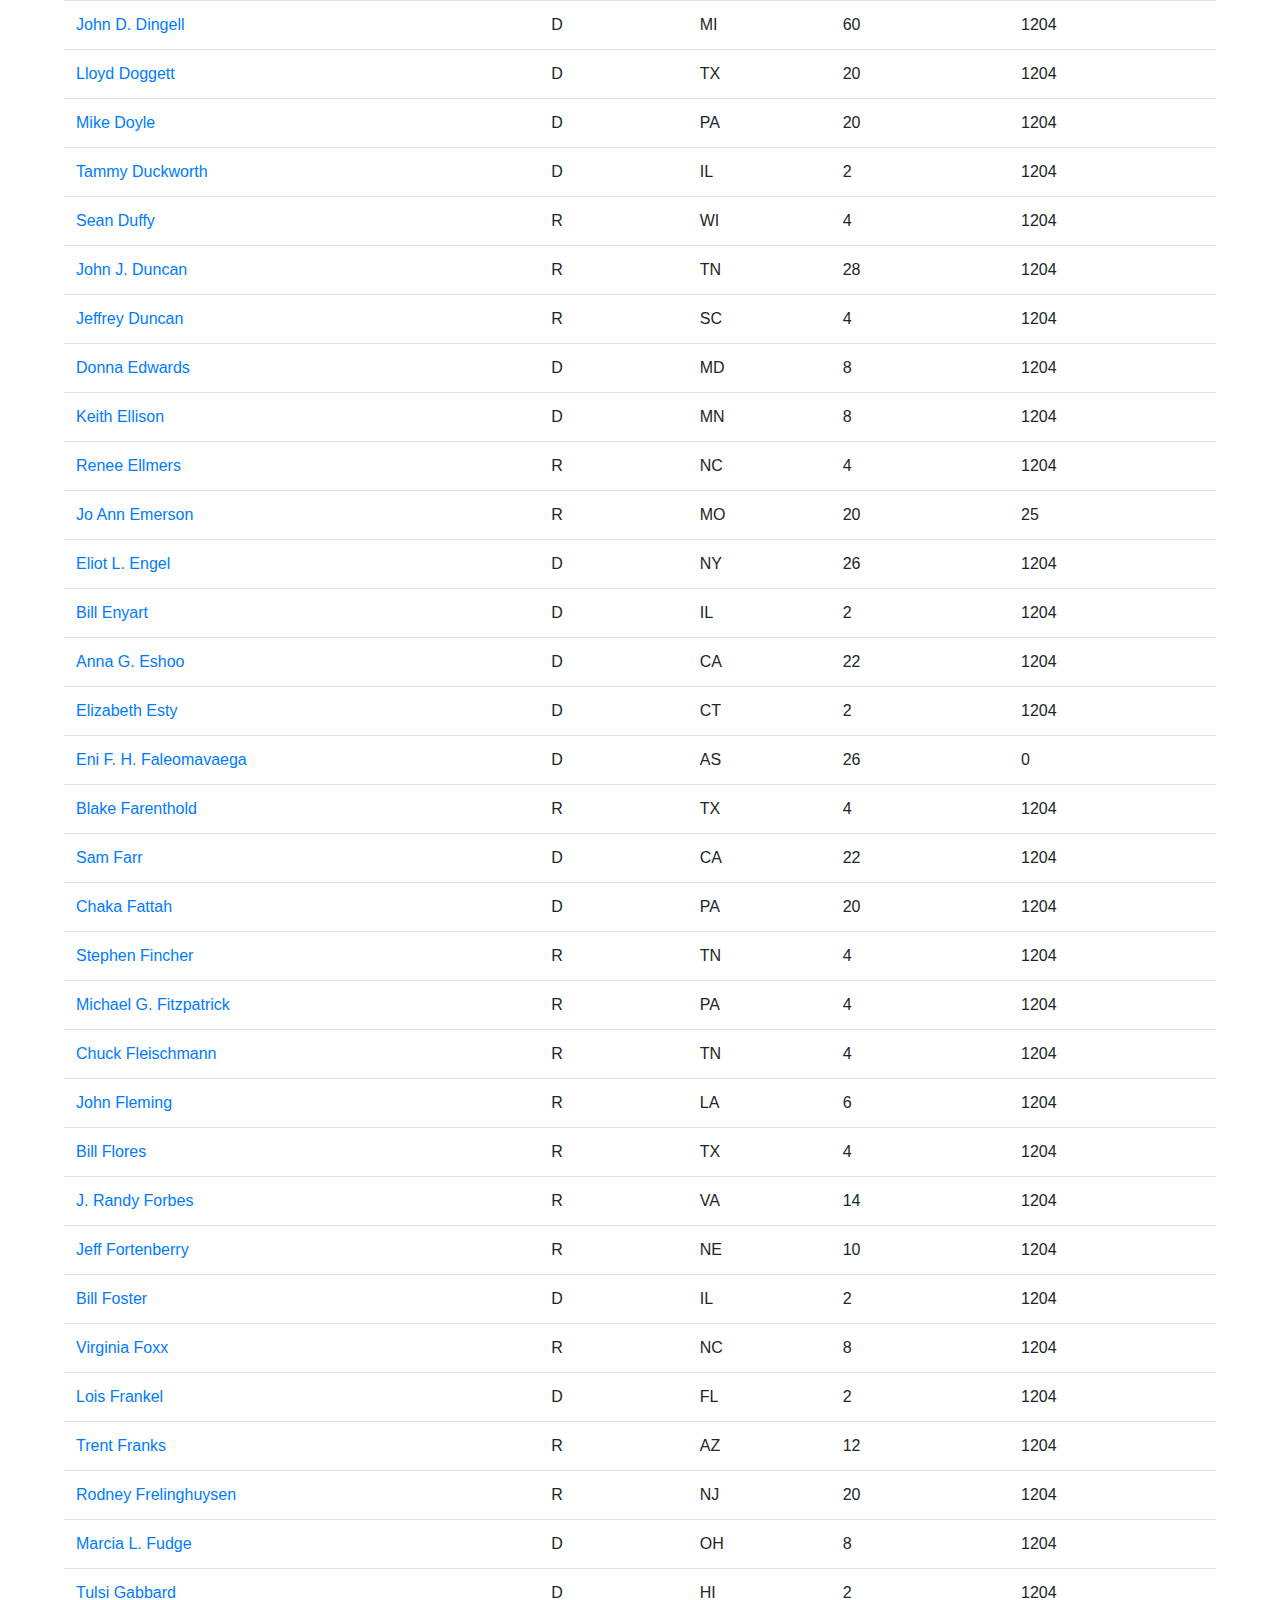
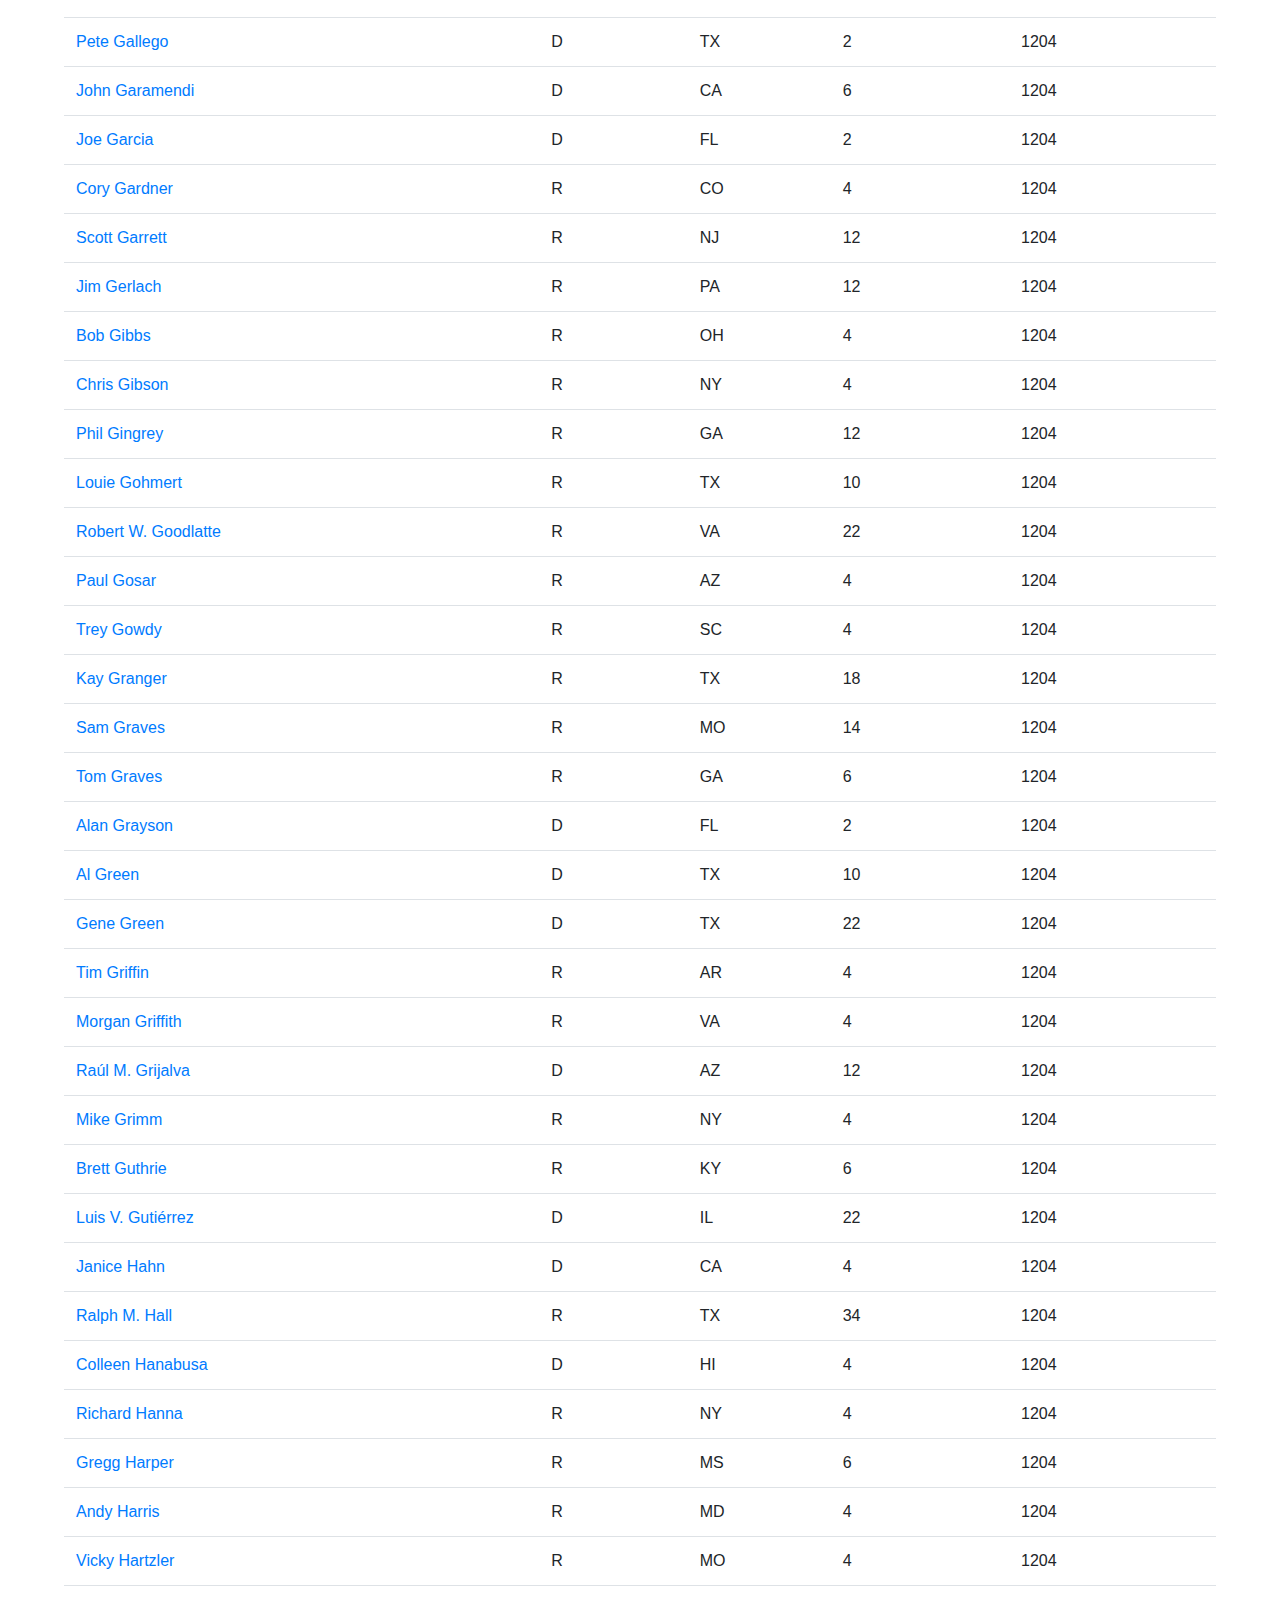
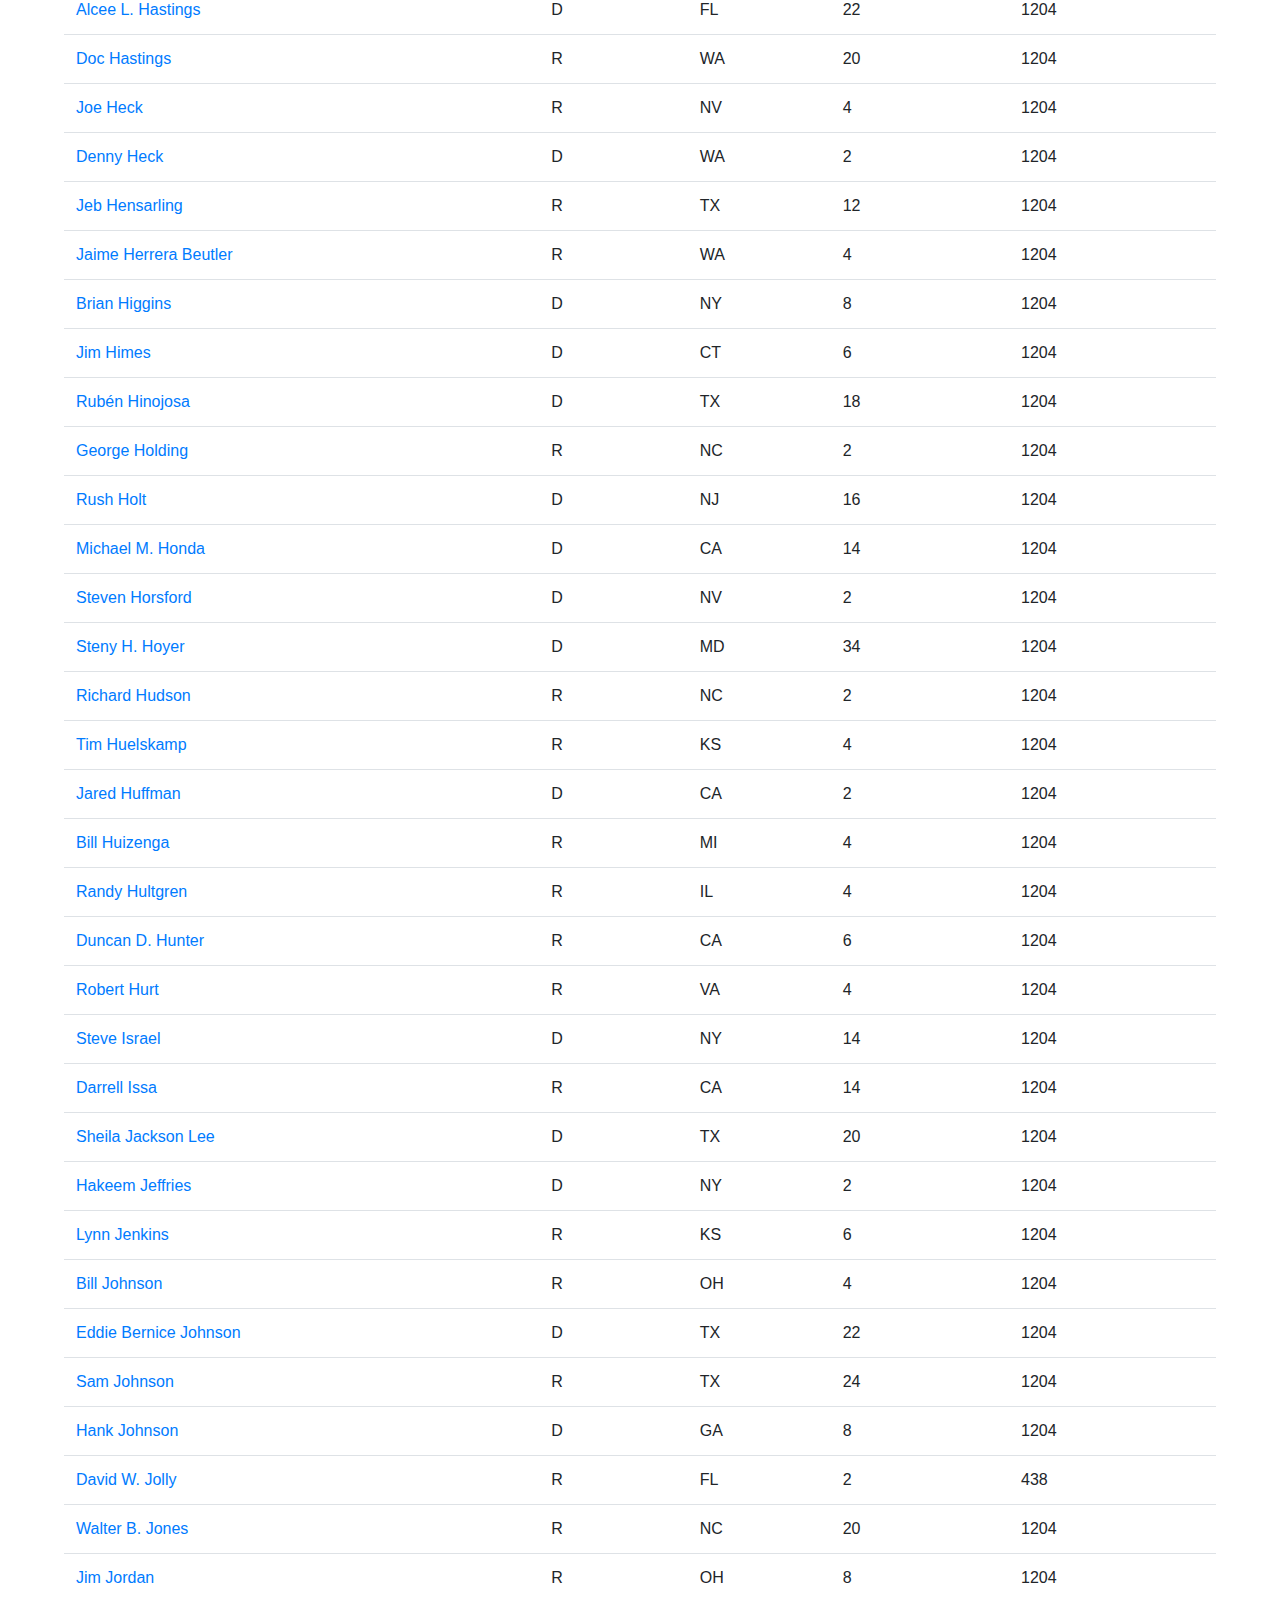
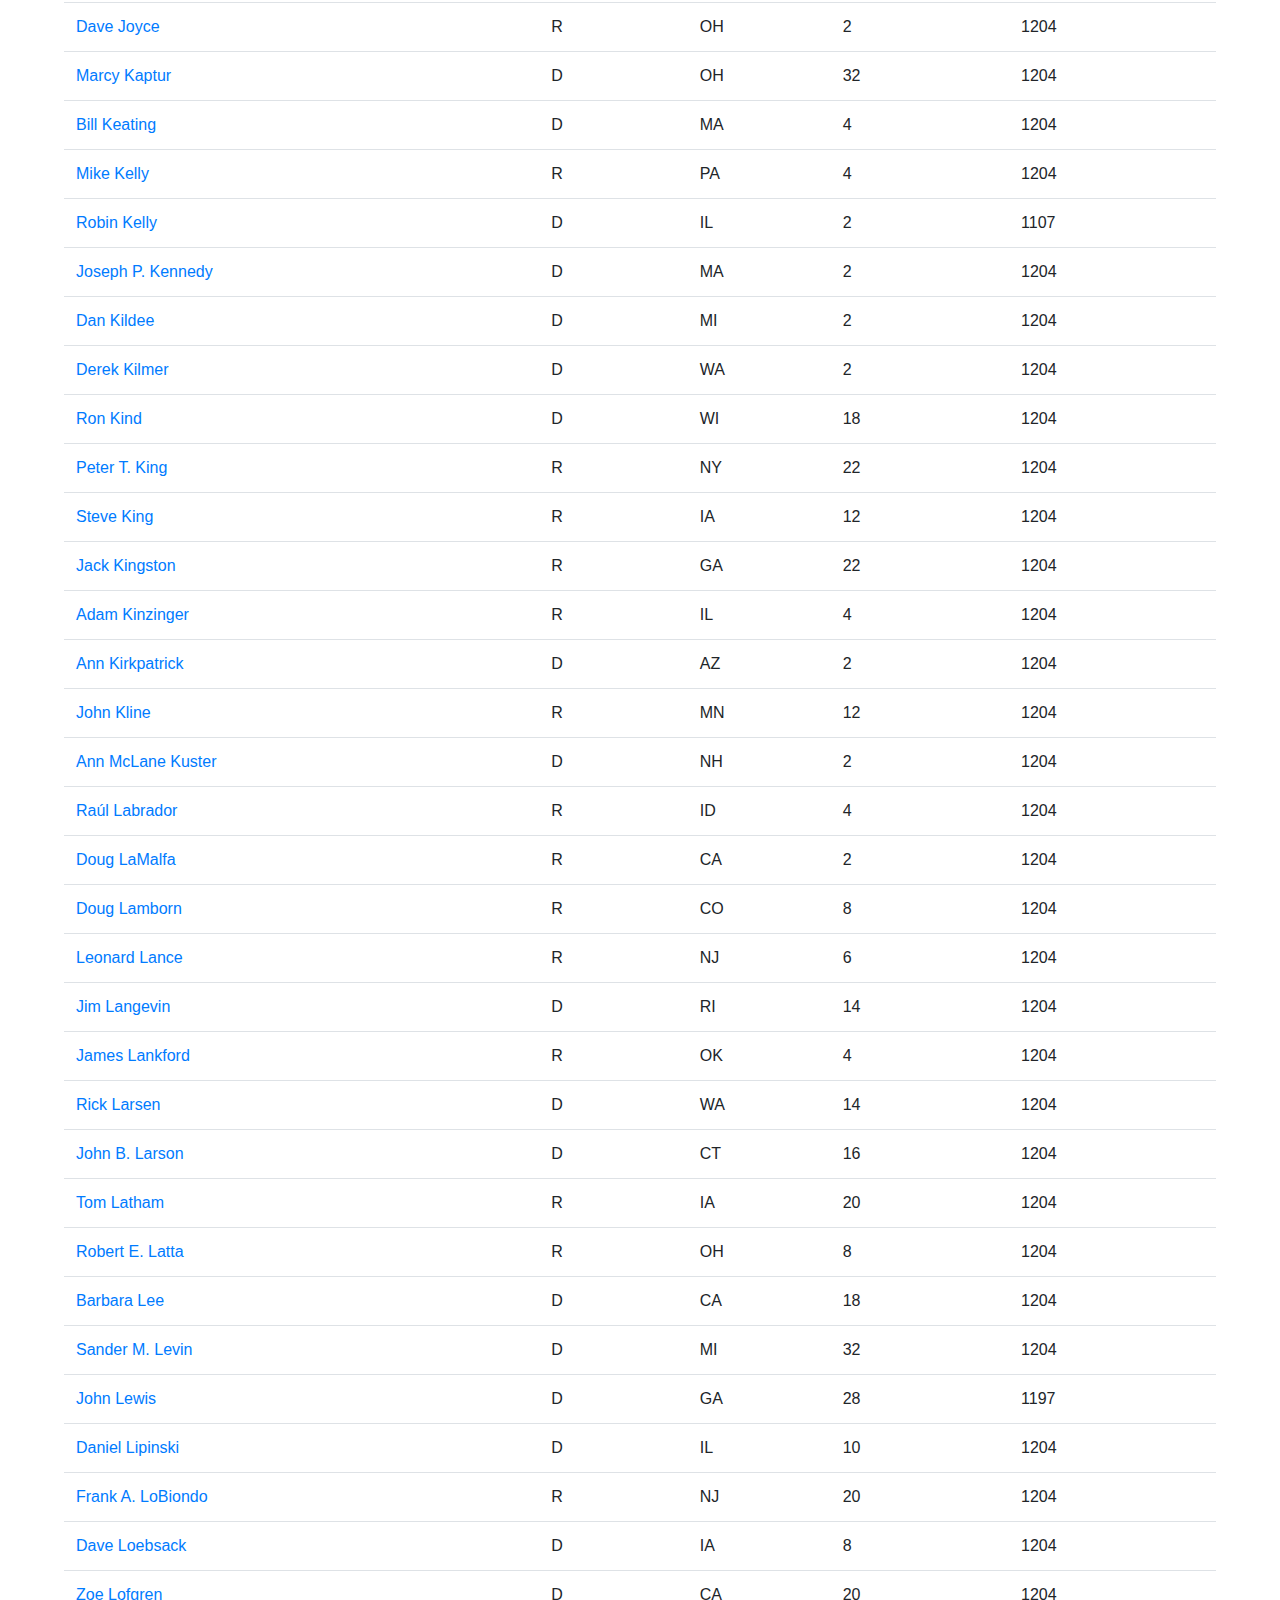
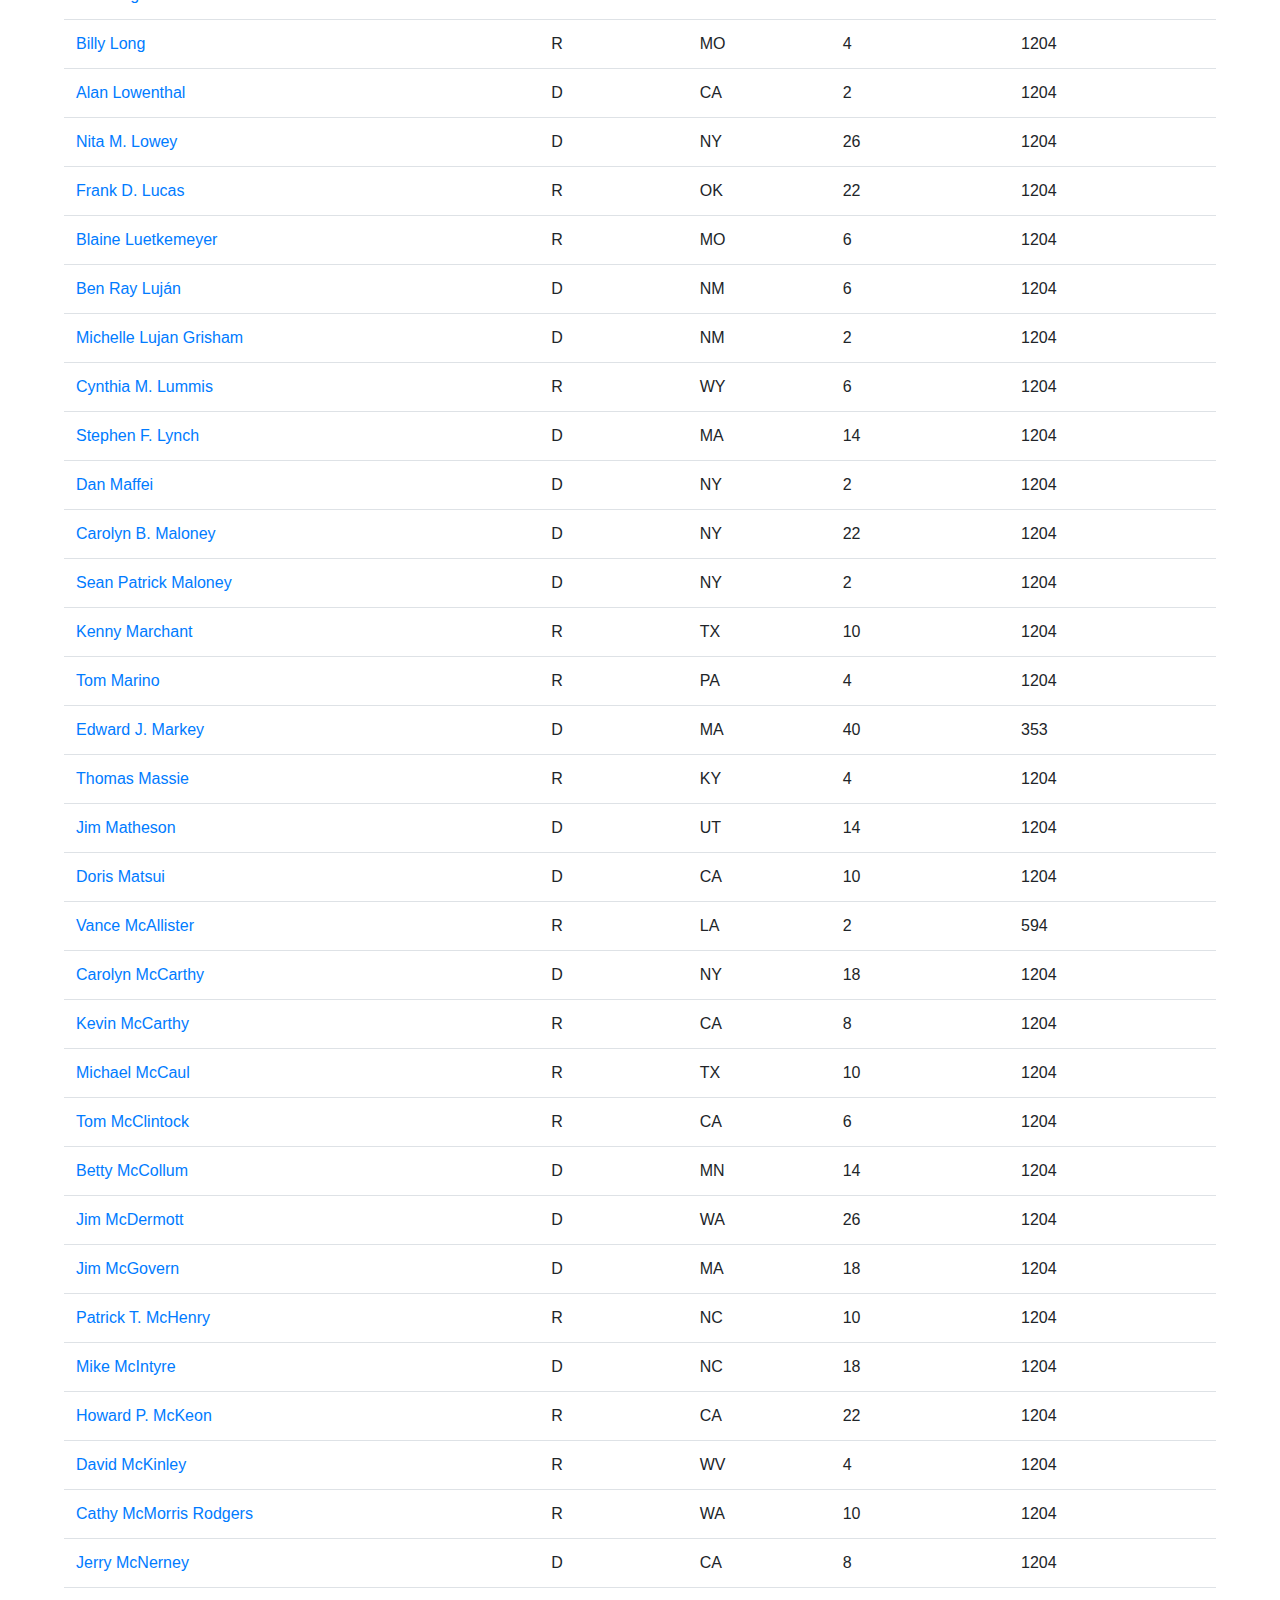
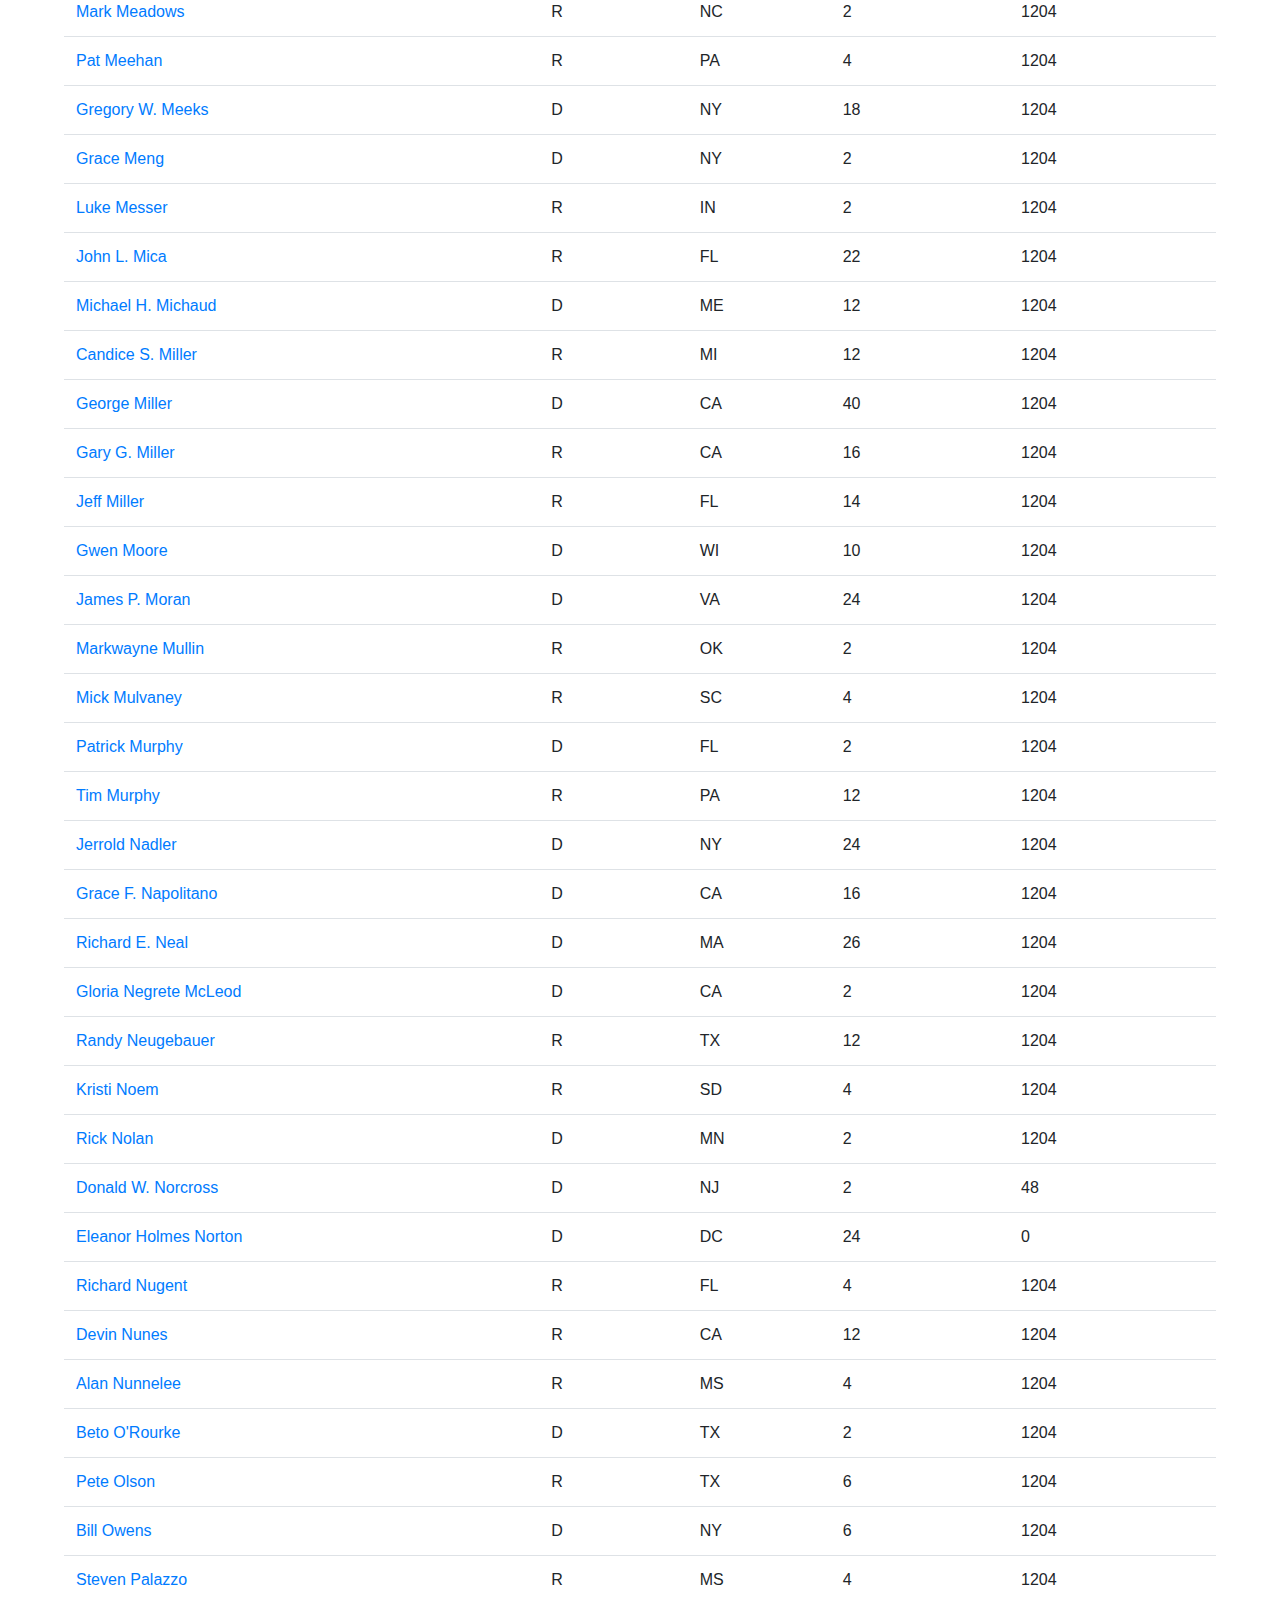
<file: house-starter-page (copia).html>
<!DOCTYPE html>
<html lang="en">
	<head>
		<link
			rel="stylesheet"
			href="https://use.fontawesome.com/releases/v5.7.0/css/all.css"
			integrity="sha384-lZN37f5QGtY3VHgisS14W3ExzMWZxybE1SJSEsQp9S+oqd12jhcu+A56Ebc1zFSJ"
			crossorigin="anonymous"
		/>

		<link
			rel="stylesheet"
			href="https://stackpath.bootstrapcdn.com/bootstrap/4.4.1/css/bootstrap.min.css"
			integrity="sha384-Vkoo8x4CGsO3+Hhxv8T/Q5PaXtkKtu6ug5TOeNV6gBiFeWPGFN9MuhOf23Q9Ifjh"
			crossorigin="anonymous"
		/>
		<link rel="stylesheet" href="./css/style.css" />
	</head>

	<body>
		<header><img class="headerpic" src="img/MAGA.png" /></header>

		<!-- 	<div class="topup"> -->
		<!-- Image and text -->
		<nav class="navbar navbar-light bg-light navbartop">
			<img class="logoizq" src="./img/Tgi_fridays_logo13.svg.png" />
			<a class="navbar-brand" href="./index.html">
				<img
					class="logoimg"
					src="/img/800px-Barcode_American_Flag.png"
					width="30"
					height="30"
					class="d-inline-block align-top"
					alt=""
				/>
			</a>

			<a class="contacticon" href="mailto:info@tgif.net">
				<i class="far fa-envelope"></i> Contact</a
			>
		</nav>

		<!--	<div class="topup"> AQUI HAY BOOTSTRAP 	 -->
		<nav class="navbar navbar-expand-lg sticky-top navbar-light bg-light">
			<div class="collapse navbar-collapse" id="navbarSupportedContent">
				<ul class="navbar-nav mr-auto">
					<li class="nav-item active">
						<a class="nav-link" href="./index.html"
							>Home <span class="sr-only">(current)</span></a
						>
					</li>

					<li class="nav-item dropdown">
						<a
							class="nav-link dropdown-toggle"
							href="#"
							id="navbarDropdown"
							role="button"
							data-toggle="dropdown"
							aria-haspopup="true"
							aria-expanded="false"
						>
							Congres113
						</a>
						<div class="dropdown-menu" aria-labelledby="navbarDropdown">
							<a class="dropdown-item" href="./senate-starter-page.html"
								>Senate</a
							>
							<div class="dropdown-divider"></div>
							<a class="dropdown-item" href="./house-starter-page.html"
								>House</a
							>
						</div>
					</li>
				</ul>
				<form class="form-inline my-2 my-lg-0">
					<input
						class="form-control mr-sm-2"
						type="search"
						placeholder="Search"
						aria-label="Search"
					/>
					<button class="btn btn-outline-success my-2 my-sm-0" type="submit">
						Search
					</button>
				</form>
			</div>
		</nav>
		<!-- AQUI HAY BOOTSTRAP	</div> -->

		<!--<div> 
				<p>
					https://www.whitehouse.gov/the_press_office/TransparencyandOpenGovernment
				</p>
			</div> --->
		<!--Table container-->
		<main>
			<h2>Congressmen</h2>
			<p>
				The major power of the House is to pass federal legislation that affects
				the entire country, although its bills must also be passed by the Senate
				and further agreed to by the U.S. President before becoming law (unless
				both the House and Senate re-pass the legislation with a two-thirds
				majority in each chamber). The House has some exclusive powers: the
				power to initiate revenue bills, to impeach officials (impeached
				officials are subsequently tried in the Senate), and to elect the U.S.
				President in case there is no majority in the Electoral College.
			</p>
			<p>
				Each U.S. state is represented in the House in proportion to its
				population as measured in the census, but every state is entitled to at
				least one representative.
			</p>

			<table class="table table-hover">
				<thead class="thead-light">
					<tr>
						<th>NAME</th>
						<th>PARTY</th>
						<th>STATE</th>
						<th>Seniority</th>
						<th>Total votes</th>
					</tr>
				</thead>
				<tbody id="house-data"></tbody>
			</table>
			<div></div>
		</main>
		<script
			src="https://code.jquery.com/jquery-3.4.1.slim.min.js"
			integrity="sha384-J6qa4849blE2+poT4WnyKhv5vZF5SrPo0iEjwBvKU7imGFAV0wwj1yYfoRSJoZ+n"
			crossorigin="anonymous"
		></script>
		<script
			src="https://cdn.jsdelivr.net/npm/popper.js@1.16.0/dist/umd/popper.min.js"
			integrity="sha384-Q6E9RHvbIyZFJoft+2mJbHaEWldlvI9IOYy5n3zV9zzTtmI3UksdQRVvoxMfooAo"
			crossorigin="anonymous"
		></script>
		<script
			src="https://stackpath.bootstrapcdn.com/bootstrap/4.4.1/js/bootstrap.min.js"
			integrity="sha384-wfSDF2E50Y2D1uUdj0O3uMBJnjuUD4Ih7YwaYd1iqfktj0Uod8GCExl3Og8ifwB6"
			crossorigin="anonymous"
		></script>
		<script src="./scripts/congress-house113.js"></script>
		<script src="./scripts/house-starter.js"></script>
	</body>
</html>
</file>
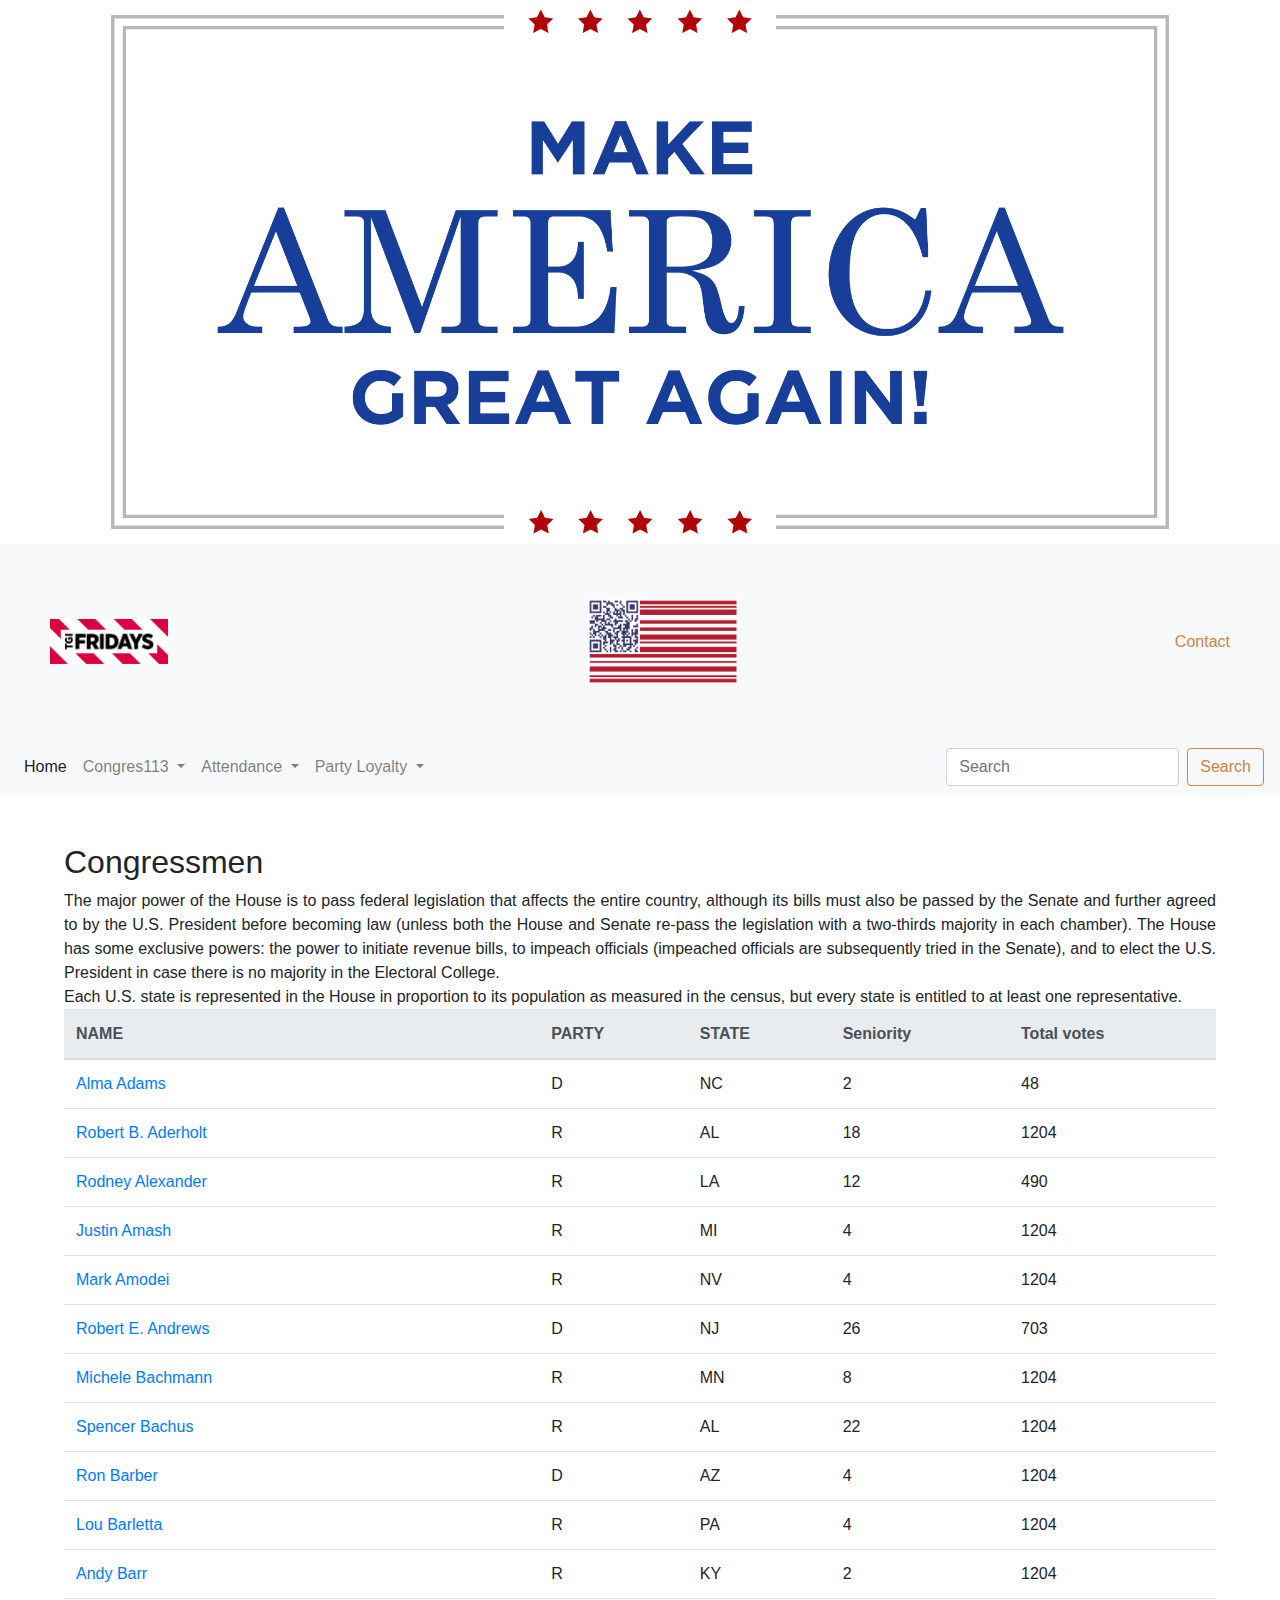
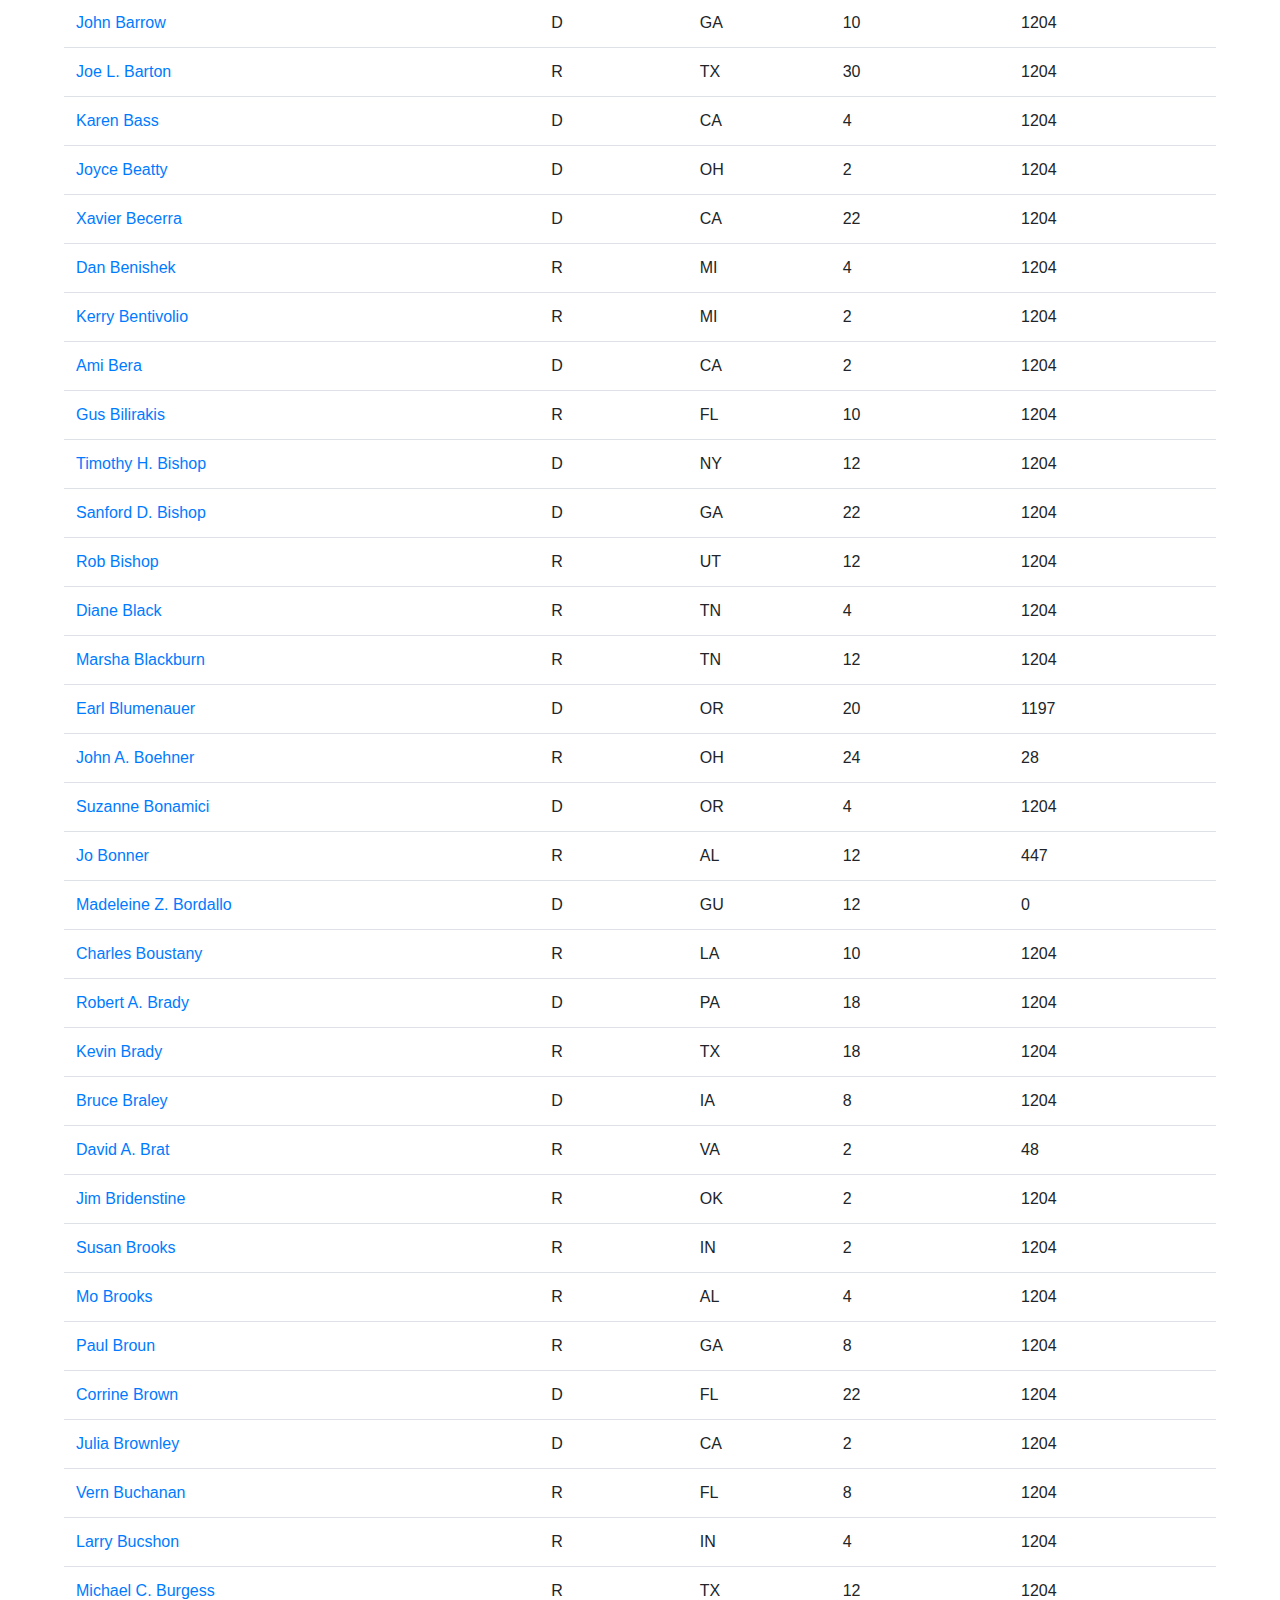
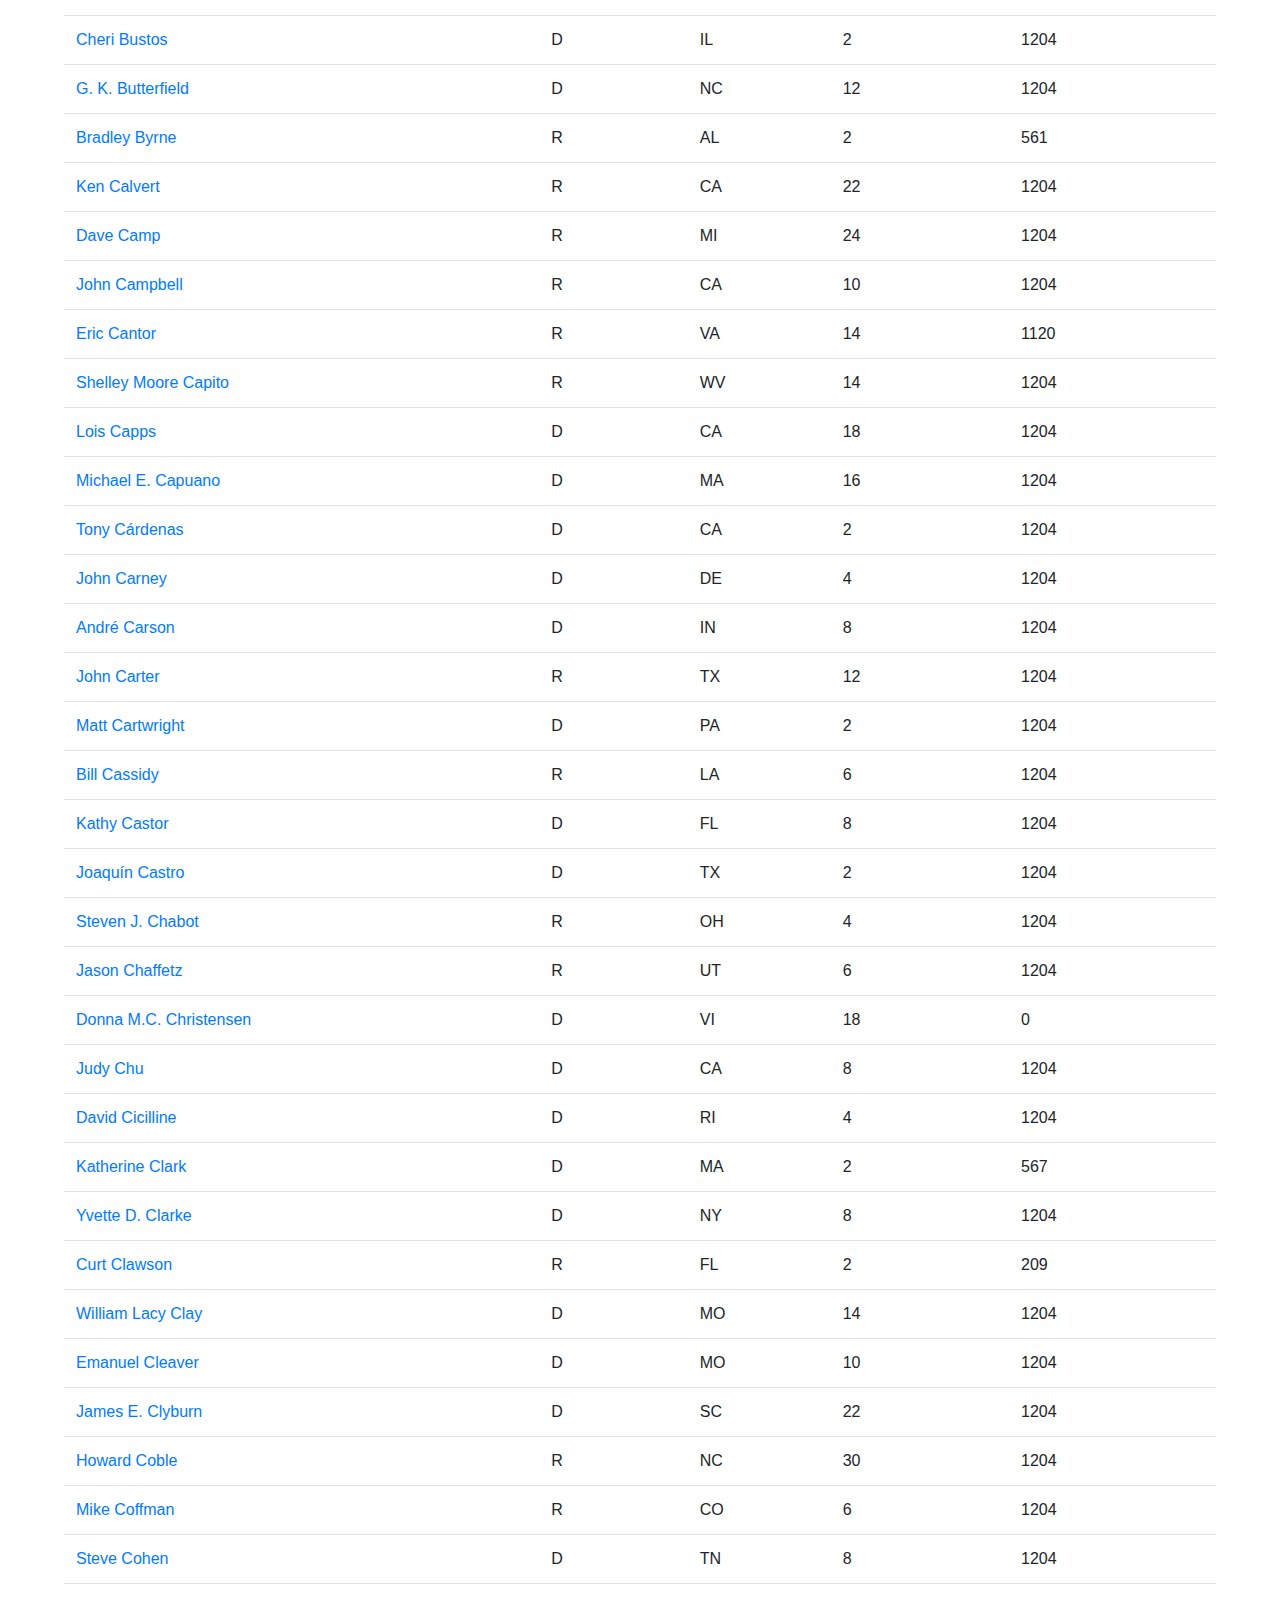
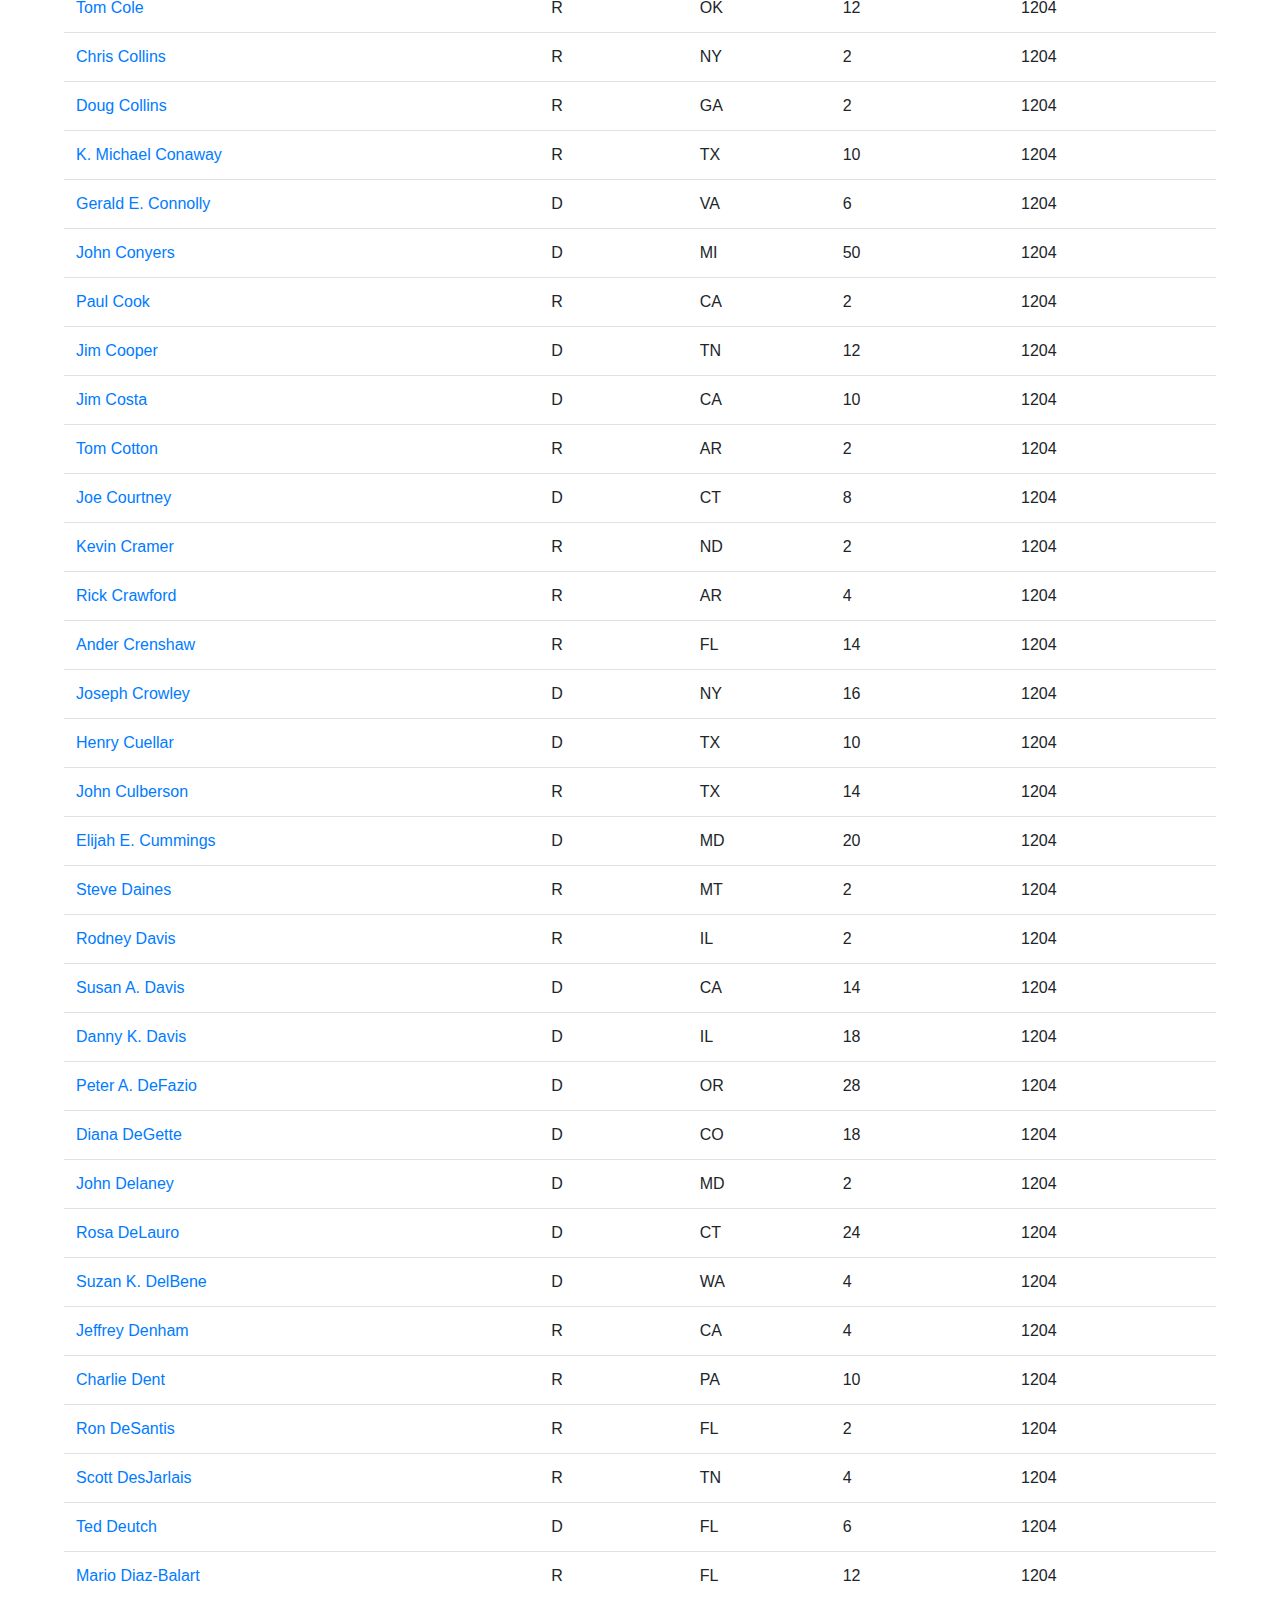
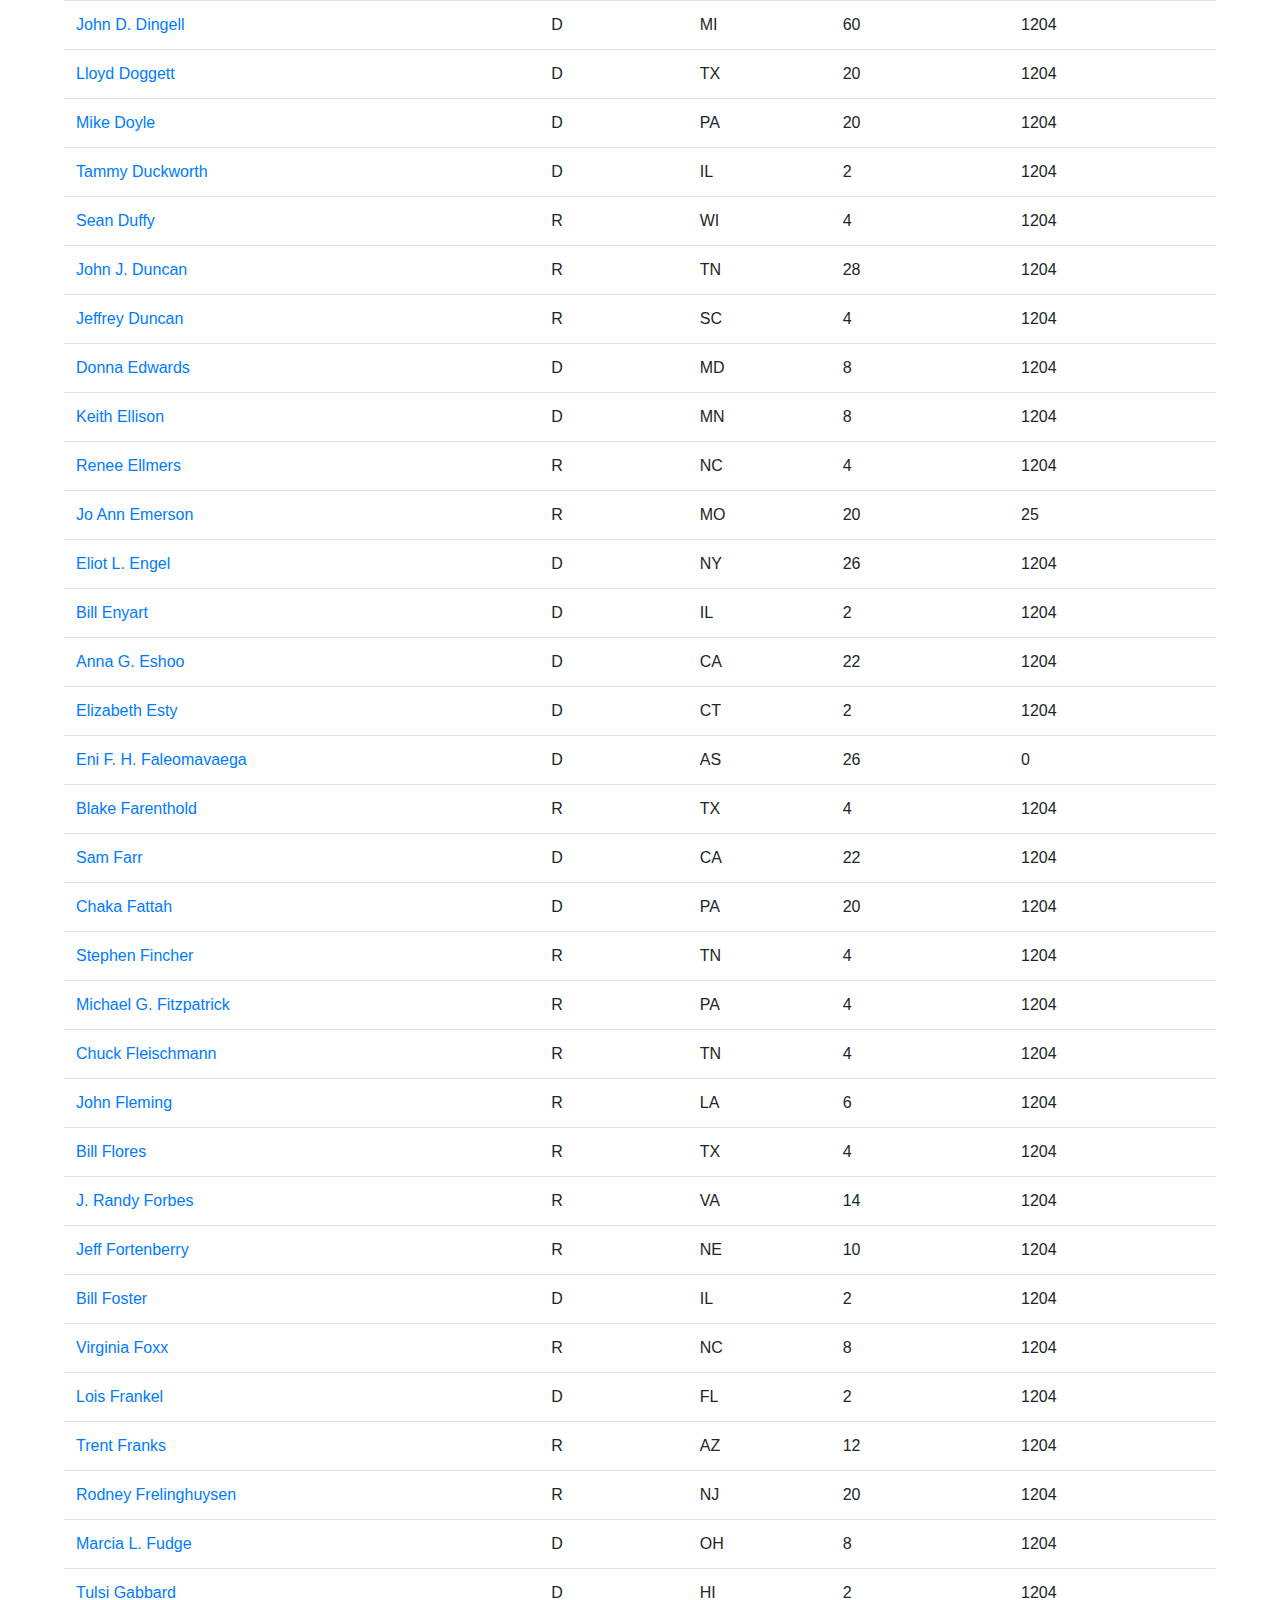
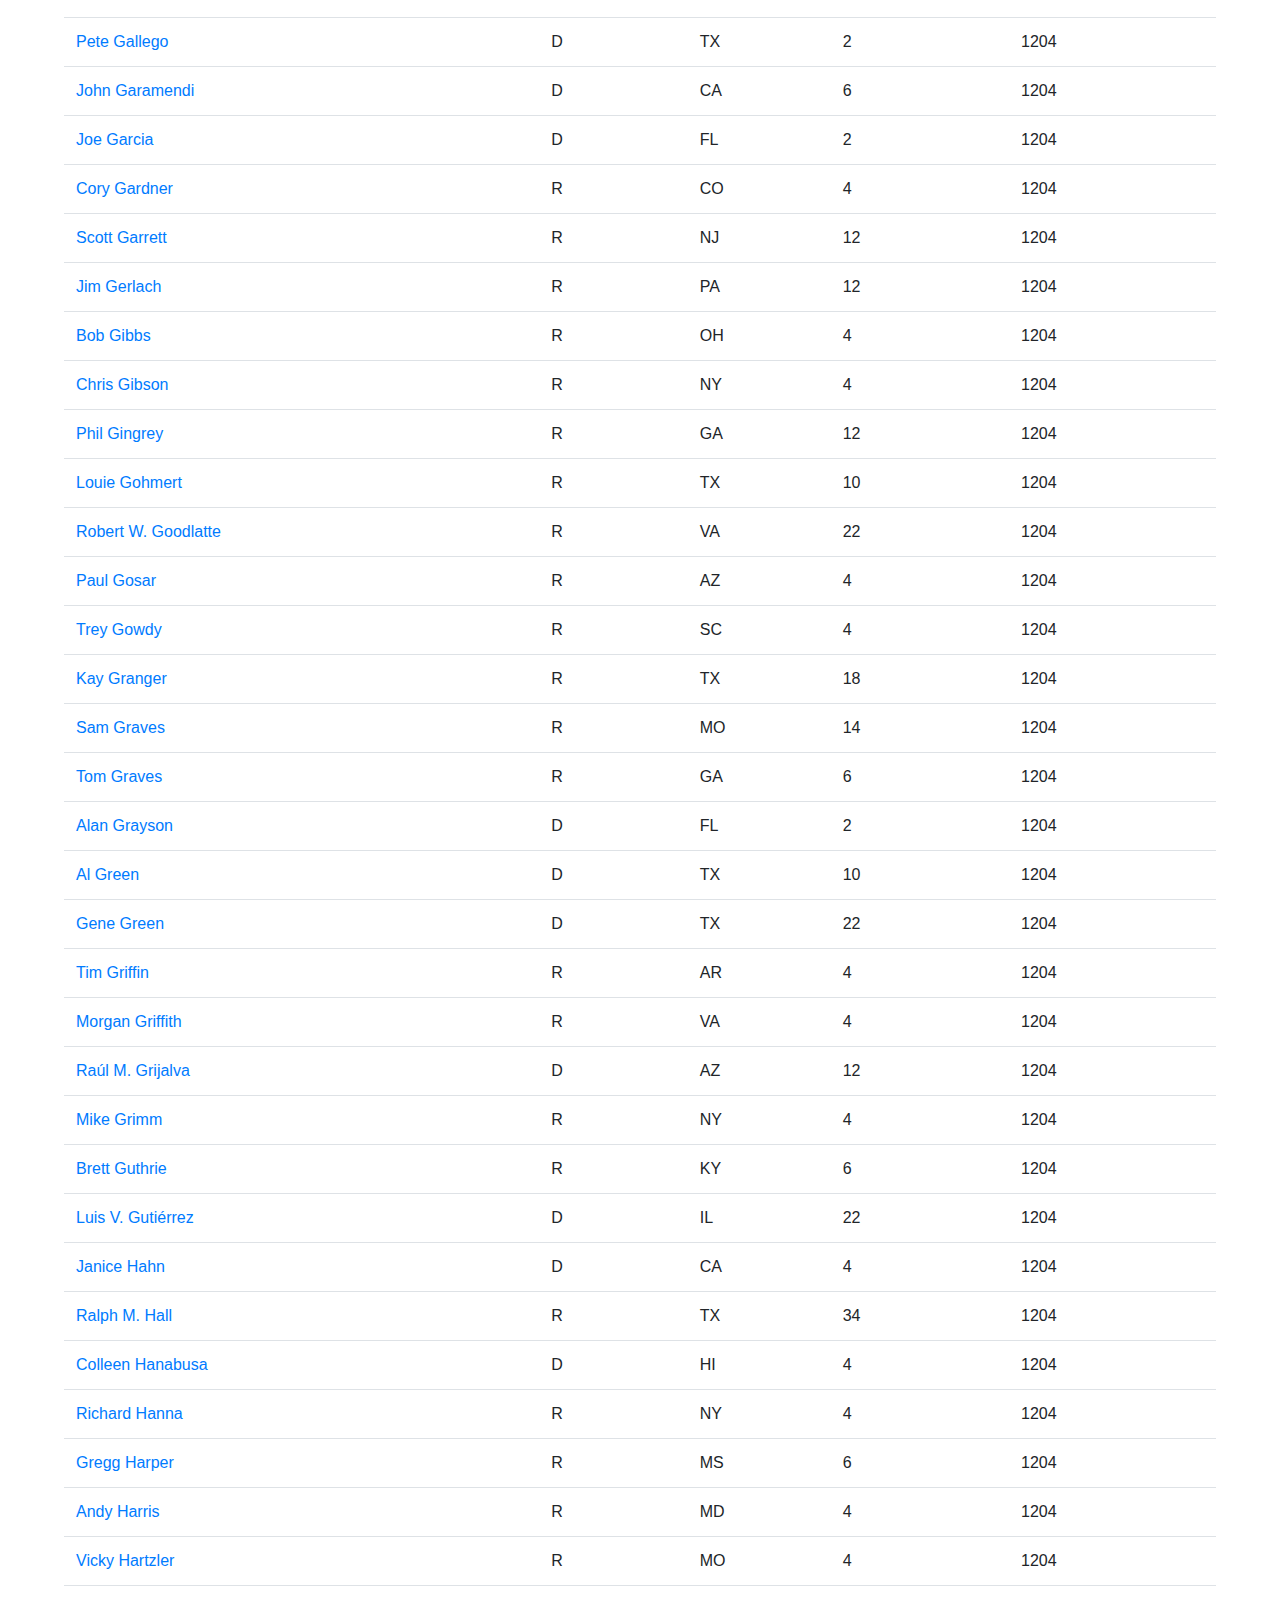
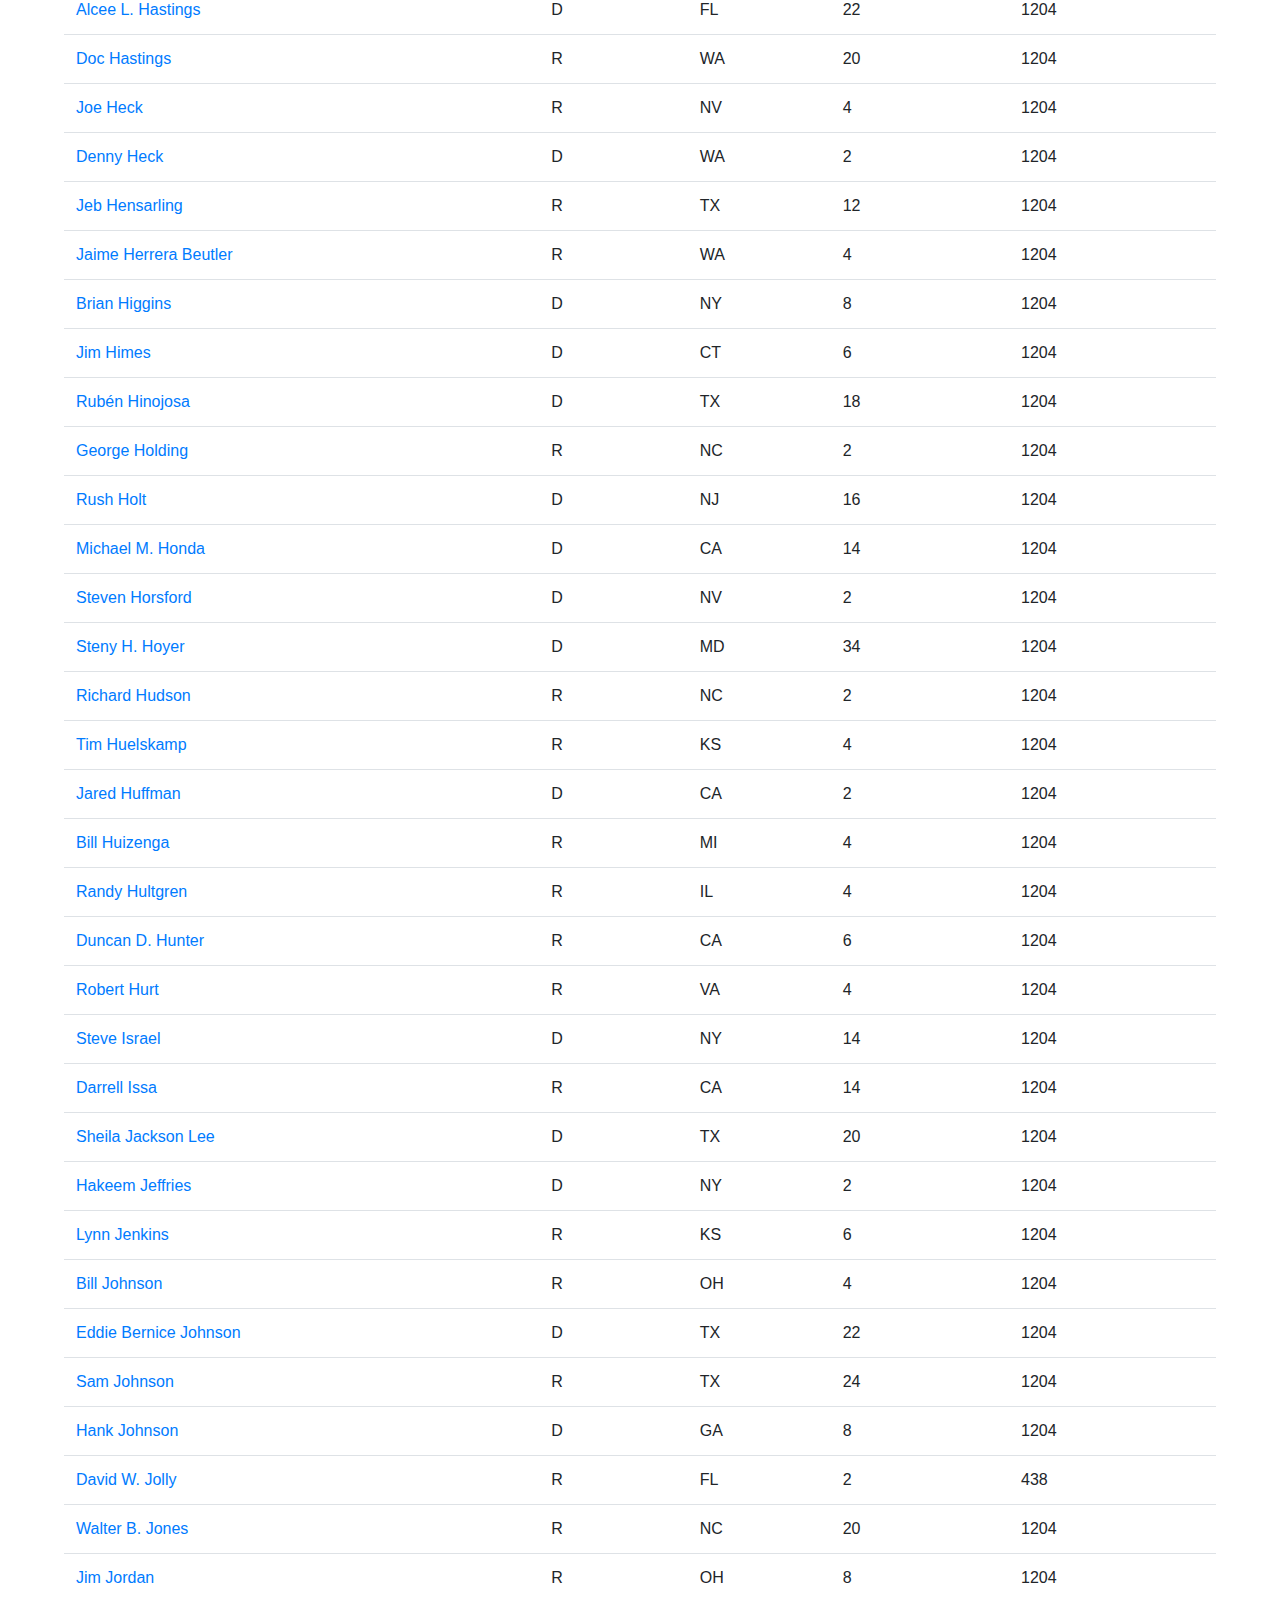
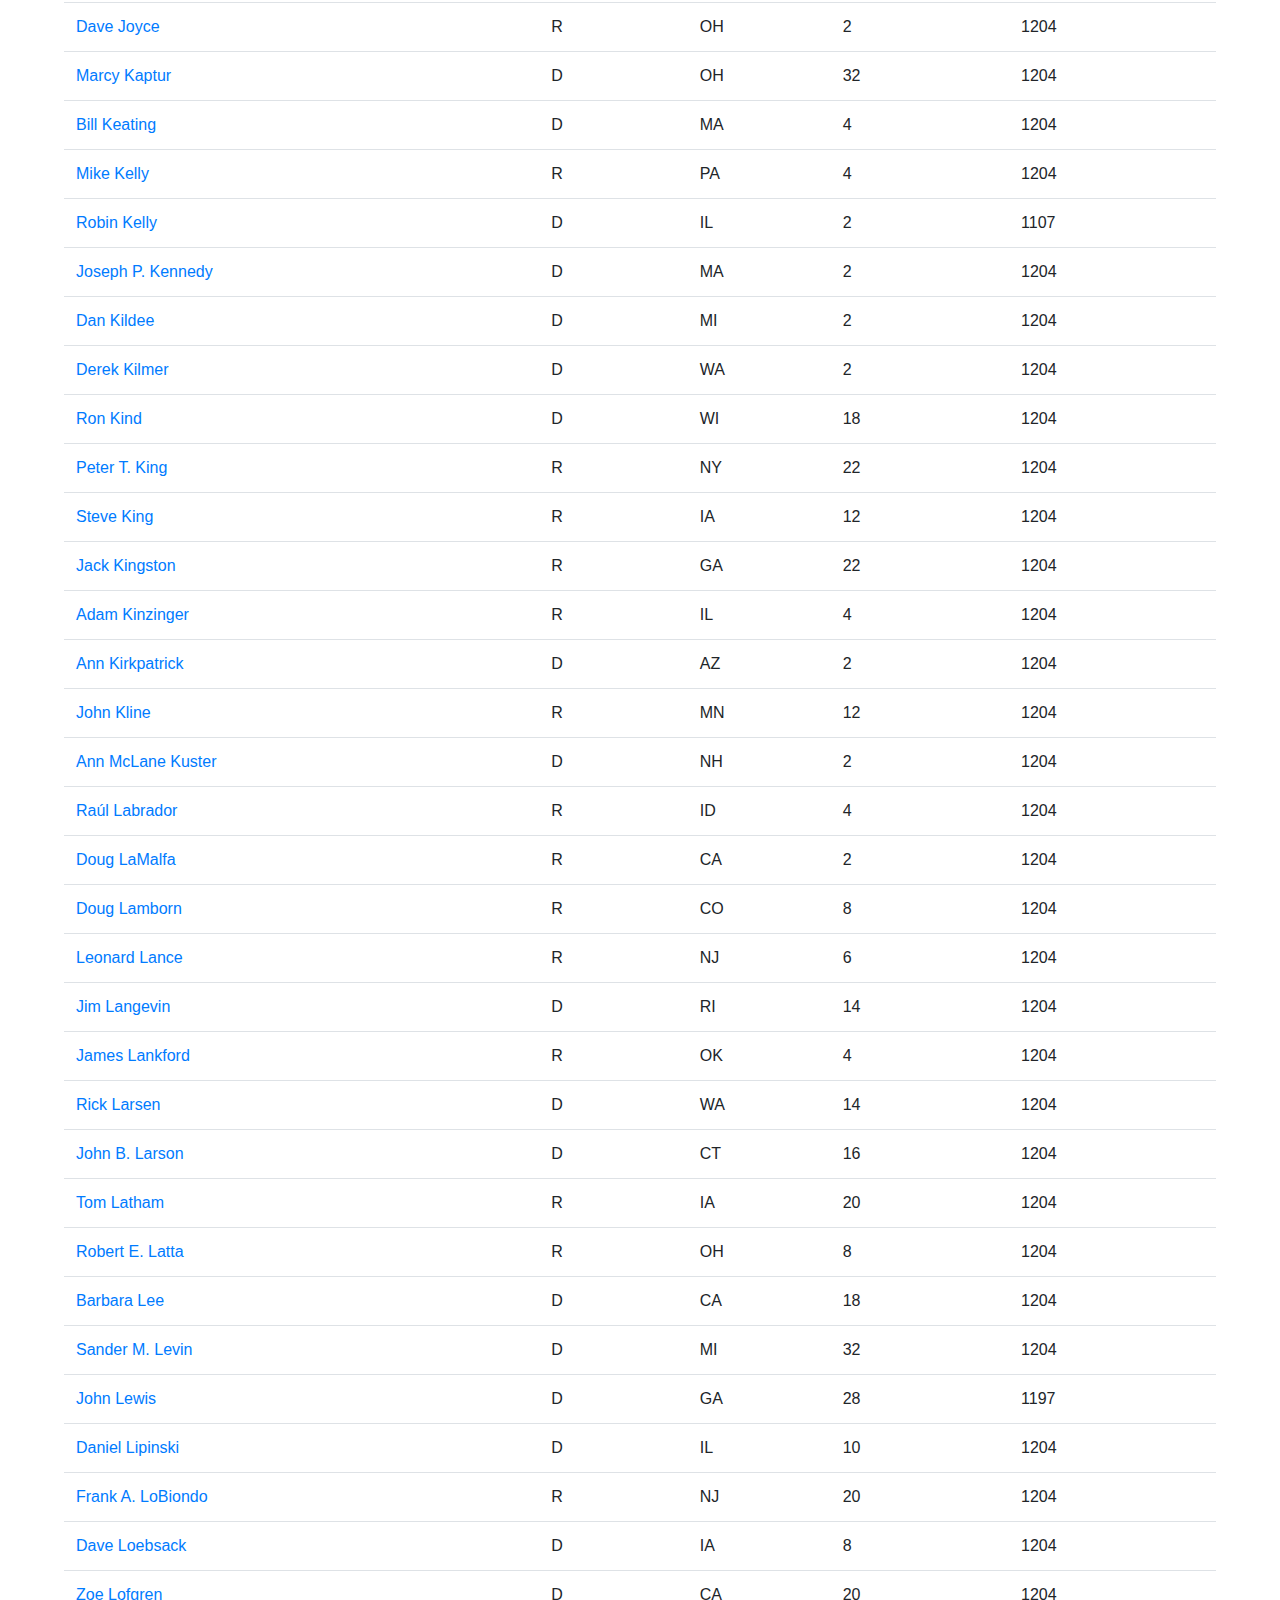
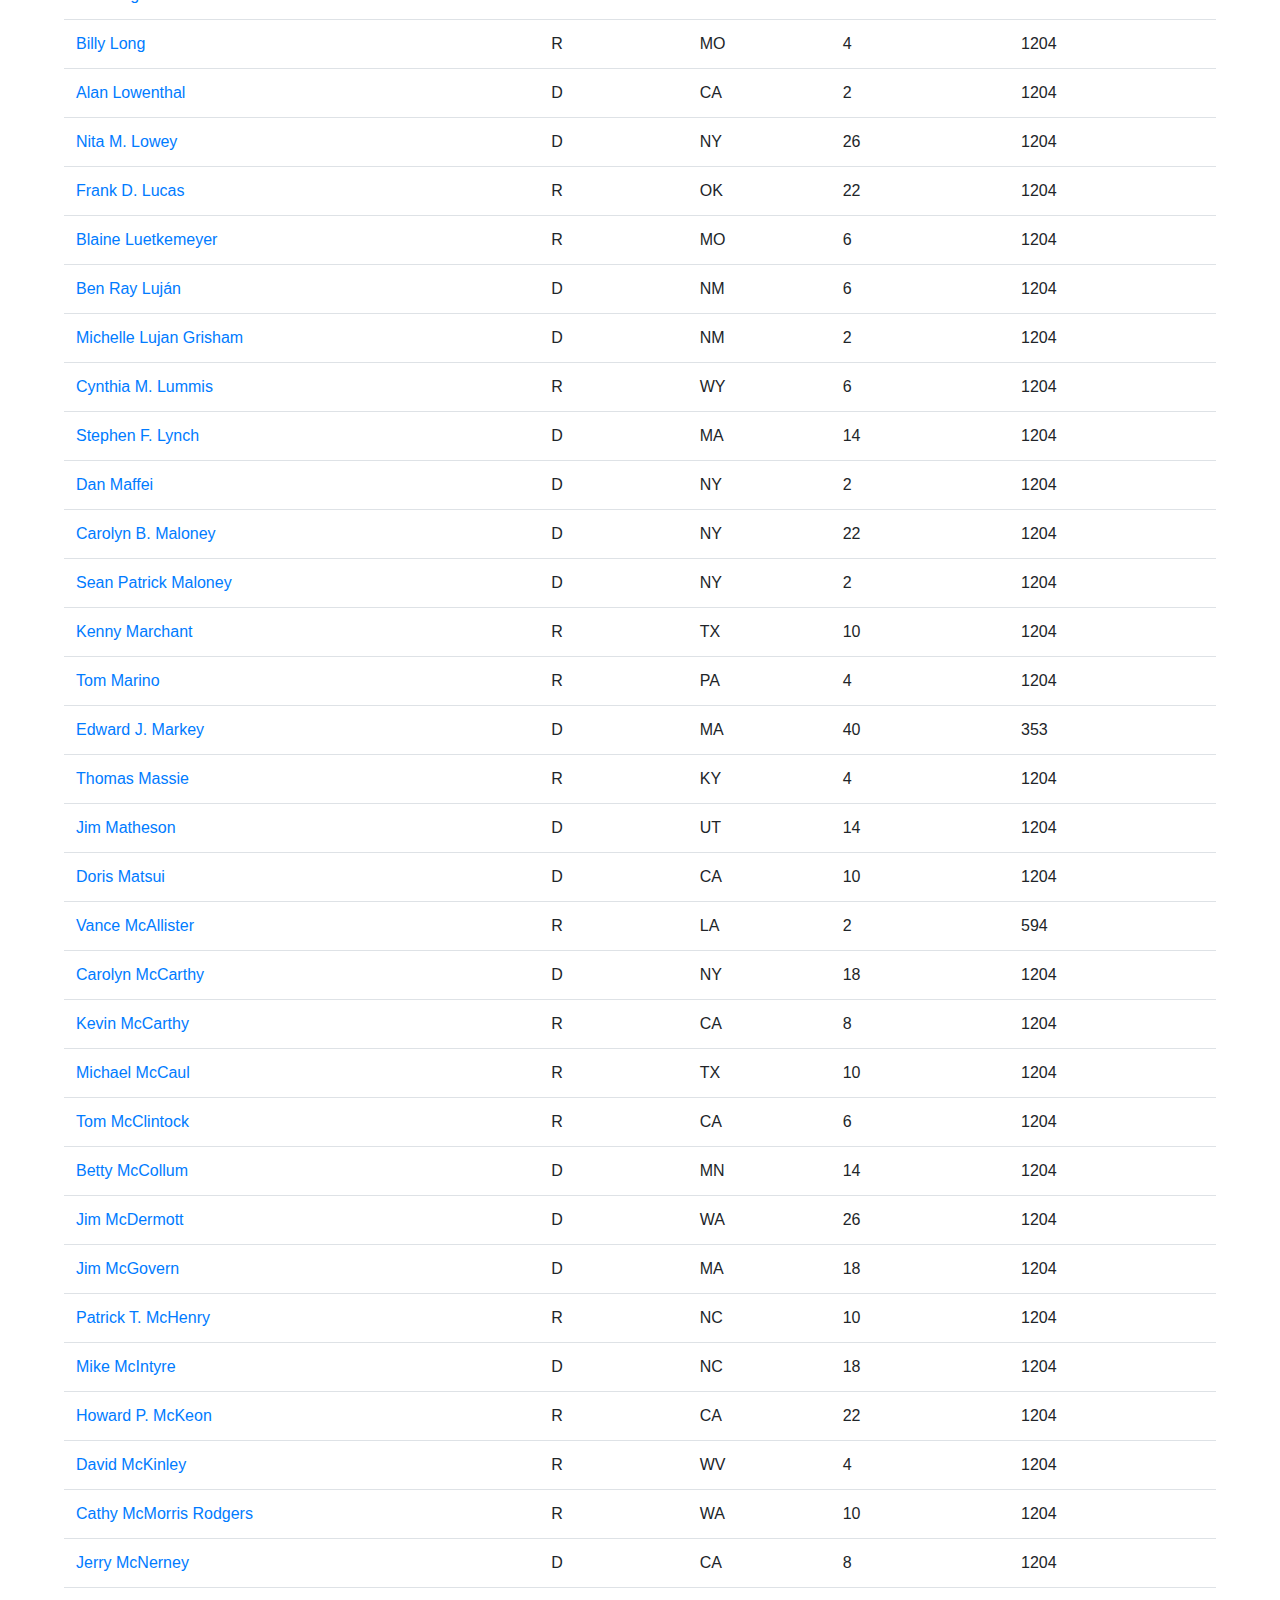
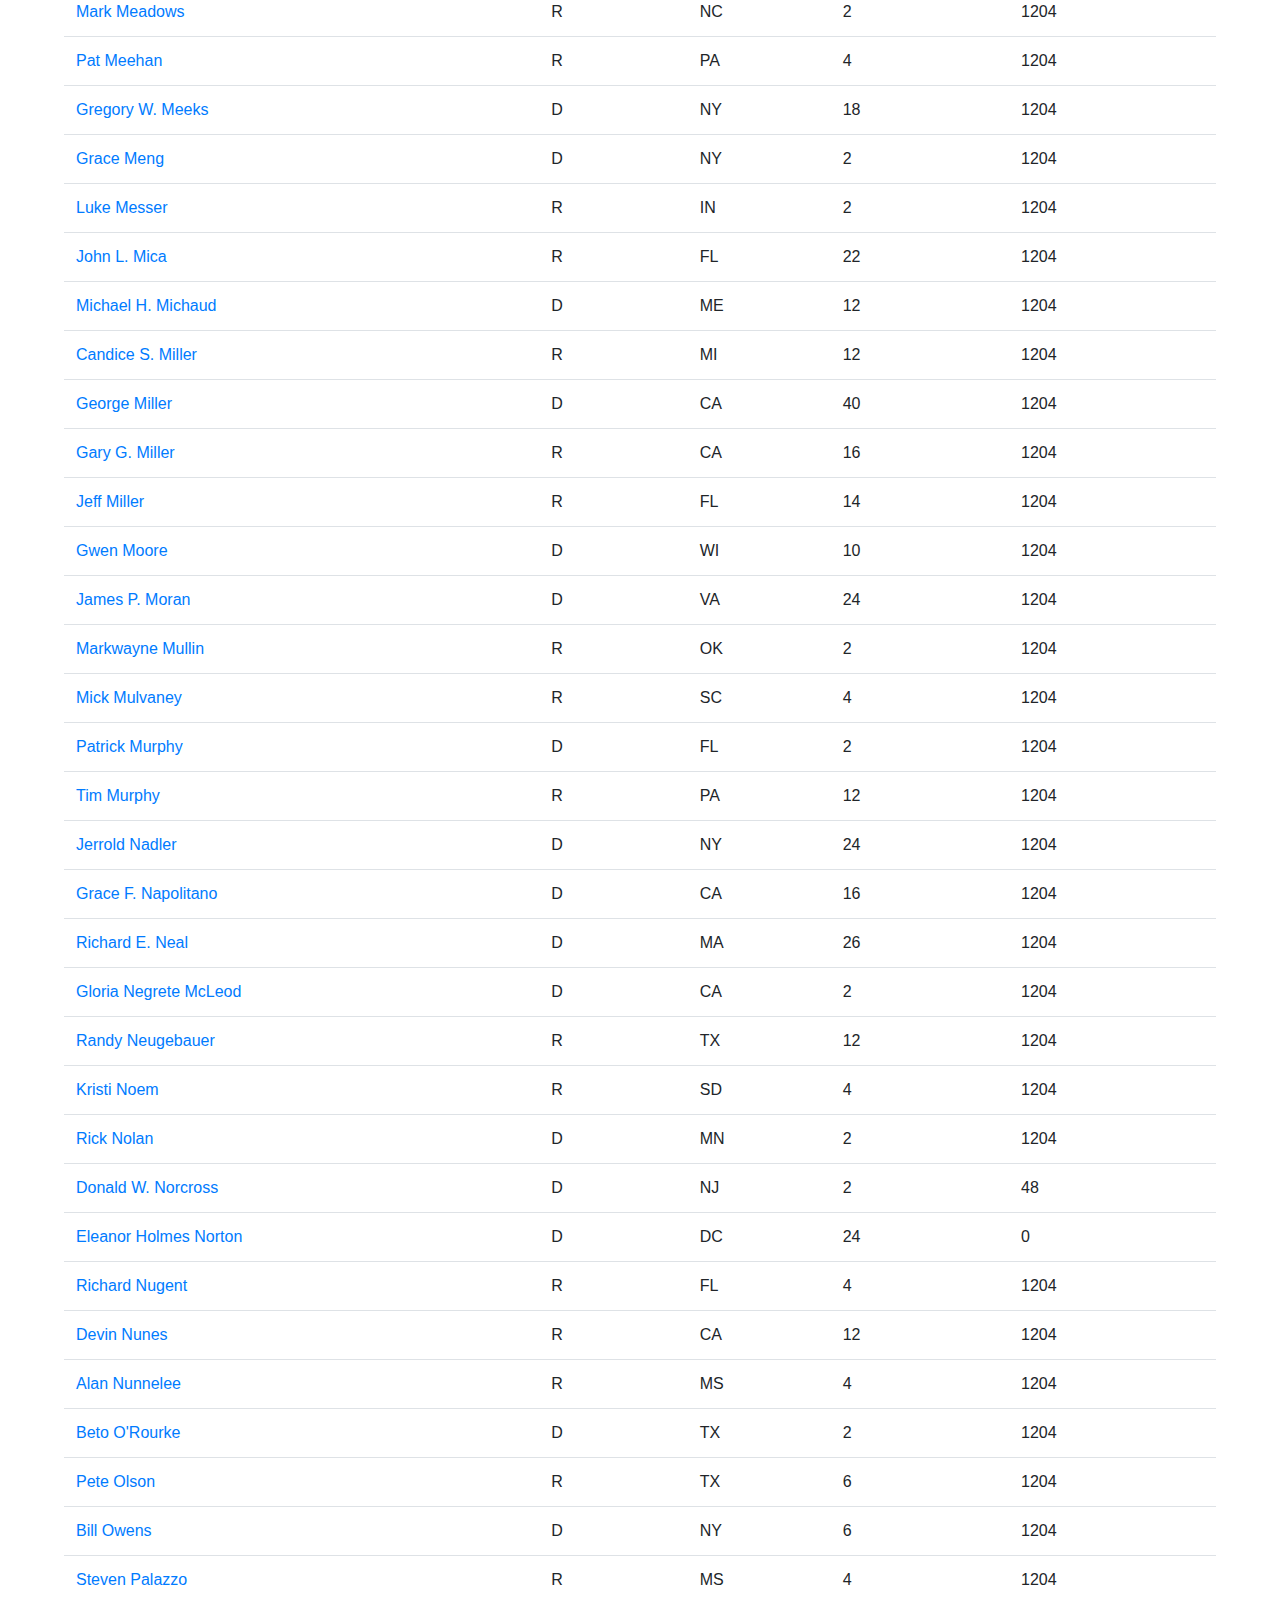
<file: house-starter-page.html>
<!DOCTYPE html>
<html lang="en">
	<head>
		<link
			rel="stylesheet"
			href="https://use.fontawesome.com/releases/v5.7.0/css/all.css"
			integrity="sha384-lZN37f5QGtY3VHgisS14W3ExzMWZxybE1SJSEsQp9S+oqd12jhcu+A56Ebc1zFSJ"
			crossorigin="anonymous"
		/>

		<link
			rel="stylesheet"
			href="https://stackpath.bootstrapcdn.com/bootstrap/4.4.1/css/bootstrap.min.css"
			integrity="sha384-Vkoo8x4CGsO3+Hhxv8T/Q5PaXtkKtu6ug5TOeNV6gBiFeWPGFN9MuhOf23Q9Ifjh"
			crossorigin="anonymous"
		/>
		<link rel="stylesheet" href="./css/style.css" />
	</head>

	<body>
		<header><img class="headerpic" src="img/MAGA.png" /></header>

		<!-- 	<div class="topup"> -->
		<!-- Image and text -->
		<nav class="navbar navbar-light bg-light navbartop">
			<img class="logoizq" src="./img/Tgi_fridays_logo13.svg.png" />
			<a class="navbar-brand" href="./index.html">
				<img
					class="logoimg"
					src="/img/800px-Barcode_American_Flag.png"
					width="30"
					height="30"
					class="d-inline-block align-top"
					alt=""
				/>
			</a>

			<a class="contacticon" href="mailto:info@tgif.net">
				<i class="far fa-envelope"></i> Contact</a
			>
		</nav>

		<!--	<div class="topup"> AQUI HAY BOOTSTRAP 	 -->
		<nav class="navbar navbar-expand-lg sticky-top navbar-light bg-light">
			<div class="collapse navbar-collapse" id="navbarSupportedContent">
				<ul class="navbar-nav mr-auto">
					<li class="nav-item active">
						<a class="nav-link" href="./index.html"
							>Home <span class="sr-only">(current)</span></a
						>
					</li>

					<li class="nav-item dropdown">
						<a
							class="nav-link dropdown-toggle"
							href="#"
							id="navbarDropdown"
							role="button"
							data-toggle="dropdown"
							aria-haspopup="true"
							aria-expanded="false"
						>
							Congres113
						</a>
						<div class="dropdown-menu" aria-labelledby="navbarDropdown">
							<a class="dropdown-item" href="./senate-starter-page.html"
								>Senate</a
							>
							<div class="dropdown-divider"></div>
							<a class="dropdown-item" href="./house-starter-page.html"
								>House</a
							>
						</div>
					</li>
					<li class="nav-item dropdown">
						<a
							class="nav-link dropdown-toggle"
							href="#"
							id="navbarDropdown"
							role="button"
							data-toggle="dropdown"
							aria-haspopup="true"
							aria-expanded="false"
						>
							Attendance
						</a>
						<div class="dropdown-menu" aria-labelledby="navbarDropdown">
							<a
								class="dropdown-item"
								href="./house-attendance-starter-page.html"
								>House</a
							>
							<div class="dropdown-divider"></div>
							<a
								class="dropdown-item"
								href="./senate-attendance-starter-page.html"
								>Senate</a
							>
						</div>
					</li>

					<li class="nav-item dropdown">
						<a
							class="nav-link dropdown-toggle"
							href="#"
							id="navbarDropdown"
							role="button"
							data-toggle="dropdown"
							aria-haspopup="true"
							aria-expanded="false"
						>
							Party Loyalty
						</a>
						<div class="dropdown-menu" aria-labelledby="navbarDropdown">
							<a class="dropdown-item" href="./house-loyalty-starter-page.html"
								>House</a
							>
							<div class="dropdown-divider"></div>
							<a class="dropdown-item" href="./senate-loyalty-starter-page.html"
								>Senate</a
							>
						</div>
					</li>
				</ul>
				<form class="form-inline my-2 my-lg-0">
					<input
						class="form-control mr-sm-2"
						type="search"
						placeholder="Search"
						aria-label="Search"
					/>
					<button class="btn btn-outline-success my-2 my-sm-0" type="submit">
						Search
					</button>
				</form>
			</div>
		</nav>
		<!-- AQUI HAY BOOTSTRAP	</div> -->
		<!--<div> 
				<p>
					https://www.whitehouse.gov/the_press_office/TransparencyandOpenGovernment
				</p>
			</div> --->
		<!--Table container-->
		<main>
			<h2>Congressmen</h2>
			<p>
				The major power of the House is to pass federal legislation that affects
				the entire country, although its bills must also be passed by the Senate
				and further agreed to by the U.S. President before becoming law (unless
				both the House and Senate re-pass the legislation with a two-thirds
				majority in each chamber). The House has some exclusive powers: the
				power to initiate revenue bills, to impeach officials (impeached
				officials are subsequently tried in the Senate), and to elect the U.S.
				President in case there is no majority in the Electoral College.
			</p>
			<p>
				Each U.S. state is represented in the House in proportion to its
				population as measured in the census, but every state is entitled to at
				least one representative.
			</p>

			<table class="table table-hover">
				<thead class="thead-light">
					<tr>
						<th>NAME</th>
						<th>PARTY</th>
						<th>STATE</th>
						<th>Seniority</th>
						<th>Total votes</th>
					</tr>
				</thead>
				<tbody id="house-data"></tbody>
			</table>
			<div></div>
		</main>
		<script
			src="https://code.jquery.com/jquery-3.4.1.slim.min.js"
			integrity="sha384-J6qa4849blE2+poT4WnyKhv5vZF5SrPo0iEjwBvKU7imGFAV0wwj1yYfoRSJoZ+n"
			crossorigin="anonymous"
		></script>
		<script
			src="https://cdn.jsdelivr.net/npm/popper.js@1.16.0/dist/umd/popper.min.js"
			integrity="sha384-Q6E9RHvbIyZFJoft+2mJbHaEWldlvI9IOYy5n3zV9zzTtmI3UksdQRVvoxMfooAo"
			crossorigin="anonymous"
		></script>
		<script
			src="https://stackpath.bootstrapcdn.com/bootstrap/4.4.1/js/bootstrap.min.js"
			integrity="sha384-wfSDF2E50Y2D1uUdj0O3uMBJnjuUD4Ih7YwaYd1iqfktj0Uod8GCExl3Og8ifwB6"
			crossorigin="anonymous"
		></script>
		<script src="./scripts/congress-house113.js"></script>
		<script src="./scripts/house-starter.js"></script>
	</body>
</html>
</file>
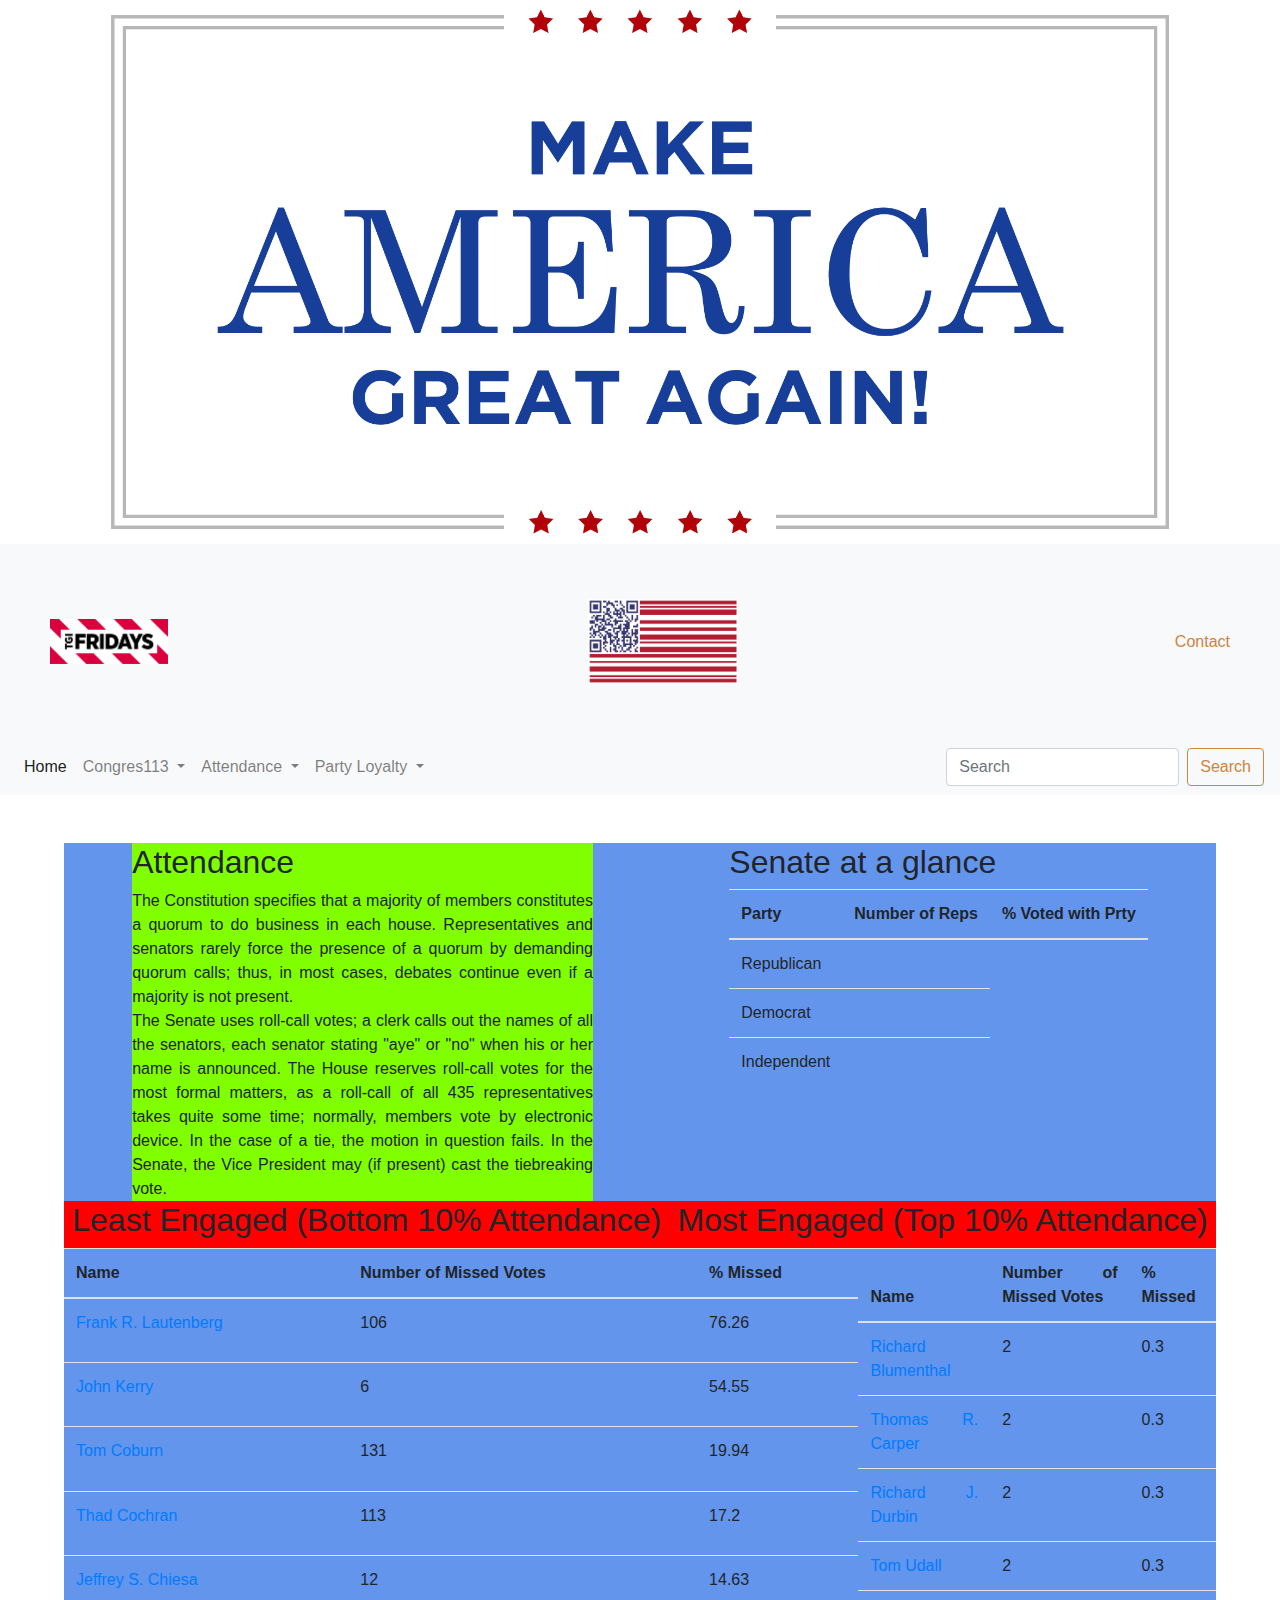
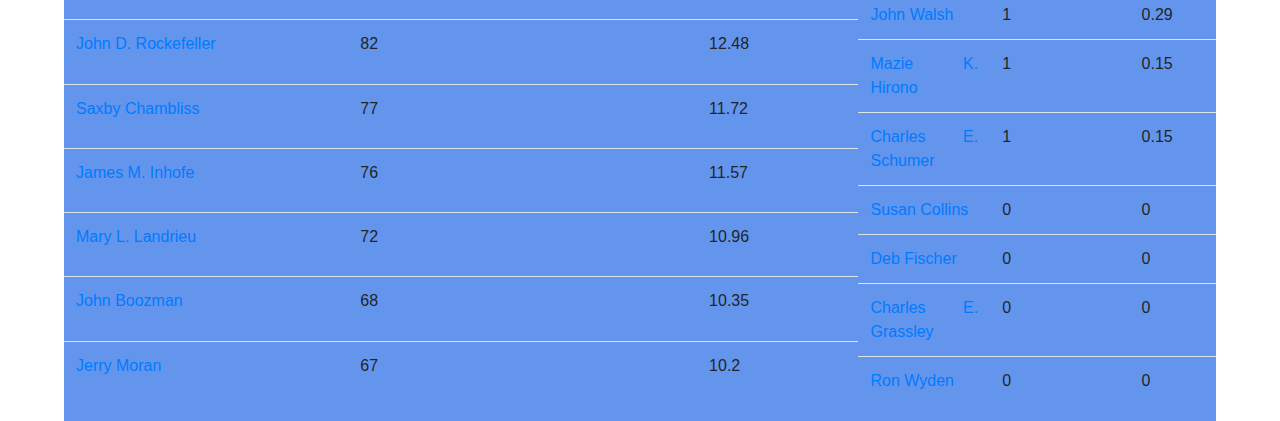
<file: senate-attendance-starter-page.html>
<!DOCTYPE html>
<html lang="en">
	<head>
		<link
			rel="stylesheet"
			href="https://use.fontawesome.com/releases/v5.7.0/css/all.css"
			integrity="sha384-lZN37f5QGtY3VHgisS14W3ExzMWZxybE1SJSEsQp9S+oqd12jhcu+A56Ebc1zFSJ"
			crossorigin="anonymous"
		/>

		<link
			rel="stylesheet"
			href="https://stackpath.bootstrapcdn.com/bootstrap/4.4.1/css/bootstrap.min.css"
			integrity="sha384-Vkoo8x4CGsO3+Hhxv8T/Q5PaXtkKtu6ug5TOeNV6gBiFeWPGFN9MuhOf23Q9Ifjh"
			crossorigin="anonymous"
		/>
		<link rel="stylesheet" href="./css/style.css" />
	</head>

	<body>
		<header><img class="headerpic" src="img/MAGA.png" /></header>

		<!-- 	<div class="topup"> -->
		<!-- Image and text -->
		<nav class="navbar navbar-light bg-light navbartop">
			<img class="logoizq" src="./img/Tgi_fridays_logo13.svg.png" />
			<a class="navbar-brand" href="./index.html">
				<img
					class="logoimg"
					src="/img/800px-Barcode_American_Flag.png"
					width="30"
					height="30"
					class="d-inline-block align-top"
					alt=""
				/>
			</a>

			<a class="contacticon" href="mailto:info@tgif.net">
				<i class="far fa-envelope"></i> Contact</a
			>
		</nav>

		<!--	<div class="topup"> AQUI HAY BOOTSTRAP 	 -->
		<nav class="navbar navbar-expand-lg sticky-top navbar-light bg-light">
			<div class="collapse navbar-collapse" id="navbarSupportedContent">
				<ul class="navbar-nav mr-auto">
					<li class="nav-item active">
						<a class="nav-link" href="./index.html"
							>Home <span class="sr-only">(current)</span></a
						>
					</li>

					<li class="nav-item dropdown">
						<a
							class="nav-link dropdown-toggle"
							href="#"
							id="navbarDropdown"
							role="button"
							data-toggle="dropdown"
							aria-haspopup="true"
							aria-expanded="false"
						>
							Congres113
						</a>
						<div class="dropdown-menu" aria-labelledby="navbarDropdown">
							<a class="dropdown-item" href="./senate-starter-page.html"
								>Senate</a
							>
							<div class="dropdown-divider"></div>
							<a class="dropdown-item" href="./house-starter-page.html"
								>House</a
							>
						</div>
					</li>
					<li class="nav-item dropdown">
						<a
							class="nav-link dropdown-toggle"
							href="#"
							id="navbarDropdown"
							role="button"
							data-toggle="dropdown"
							aria-haspopup="true"
							aria-expanded="false"
						>
							Attendance
						</a>
						<div class="dropdown-menu" aria-labelledby="navbarDropdown">
							<a
								class="dropdown-item"
								href="./house-attendance-starter-page.html"
								>House</a
							>
							<div class="dropdown-divider"></div>
							<a
								class="dropdown-item"
								href="./senate-attendance-starter-page.html"
								>Senate</a
							>
						</div>
					</li>

					<li class="nav-item dropdown">
						<a
							class="nav-link dropdown-toggle"
							href="#"
							id="navbarDropdown"
							role="button"
							data-toggle="dropdown"
							aria-haspopup="true"
							aria-expanded="false"
						>
							Party Loyalty
						</a>
						<div class="dropdown-menu" aria-labelledby="navbarDropdown">
							<a class="dropdown-item" href="./house-loyalty-starter-page.html"
								>House</a
							>
							<div class="dropdown-divider"></div>
							<a class="dropdown-item" href="./senate-loyalty-starter-page.html"
								>Senate</a
							>
						</div>
					</li>
				</ul>
				<form class="form-inline my-2 my-lg-0">
					<input
						class="form-control mr-sm-2"
						type="search"
						placeholder="Search"
						aria-label="Search"
					/>
					<button class="btn btn-outline-success my-2 my-sm-0" type="submit">
						Search
					</button>
				</form>
			</div>
		</nav>
		<!-- AQUI HAY BOOTSTRAP	</div> -->
		<main>
			<div class="boxinside">
				<div class="boxc">
					<h2>Attendance</h2>
					<p>
						The Constitution specifies that a majority of members constitutes a
						quorum to do business in each house. Representatives and senators
						rarely force the presence of a quorum by demanding quorum calls;
						thus, in most cases, debates continue even if a majority is not
						present.
					</p>

					<p>
						The Senate uses roll-call votes; a clerk calls out the names of all
						the senators, each senator stating "aye" or "no" when his or her
						name is announced. The House reserves roll-call votes for the most
						formal matters, as a roll-call of all 435 representatives takes
						quite some time; normally, members vote by electronic device. In the
						case of a tie, the motion in question fails. In the Senate, the Vice
						President may (if present) cast the tiebreaking vote.
					</p>
				</div>
				<div>
					<h2>Senate at a glance</h2>
					<table class="table">
						<thead>
							<tr>
								<th>Party</th>
								<th>Number of Reps</th>
								<th>% Voted with Prty</th>
							</tr>
						</thead>
						<tbody>
							<tr>
								<td>Republican</td>
								<td id="rep"></td>
							</tr>
							<tr>
								<td>Democrat</td>
								<td id="dem"></td>
							</tr>

							<tr id="indy">
								<td>Independent</td>
								<td id="indy"></td>
							</tr>
						</tbody>
					</table>
				</div>
			</div>

			<div class="box">
				<h2>Least Engaged (Bottom 10% Attendance)</h2>
				<h2>Most Engaged (Top 10% Attendance)</h2>
			</div>
			<div class="boxinside">
				<table class="table tablebotop">
					<thead>
						<tr>
							<th>Name</th>
							<th>Number of Missed Votes</th>
							<th>% Missed</th>
						</tr>
					</thead>
					<tbody id="senatorsBottomEngaged"></tbody>
				</table>

				<table class="table tablebotop">
					<thead>
						<tr>
							<th>Name</th>
							<th>Number of Missed Votes</th>
							<th>% Missed</th>
						</tr>
					</thead>
					<tbody id="senatorsTopEngaged"></tbody>
				</table>
			</div>
		</main>
		<script
			src="https://code.jquery.com/jquery-3.4.1.slim.min.js"
			integrity="sha384-J6qa4849blE2+poT4WnyKhv5vZF5SrPo0iEjwBvKU7imGFAV0wwj1yYfoRSJoZ+n"
			crossorigin="anonymous"
		></script>
		<script
			src="https://cdn.jsdelivr.net/npm/popper.js@1.16.0/dist/umd/popper.min.js"
			integrity="sha384-Q6E9RHvbIyZFJoft+2mJbHaEWldlvI9IOYy5n3zV9zzTtmI3UksdQRVvoxMfooAo"
			crossorigin="anonymous"
		></script>
		<script
			src="https://stackpath.bootstrapcdn.com/bootstrap/4.4.1/js/bootstrap.min.js"
			integrity="sha384-wfSDF2E50Y2D1uUdj0O3uMBJnjuUD4Ih7YwaYd1iqfktj0Uod8GCExl3Og8ifwB6"
			crossorigin="anonymous"
		></script>
		<script src="./scripts/congress-senate-113.js"></script>
		<script src="./scripts/statics-senate.js"></script>
	</body>
</html>
</file>
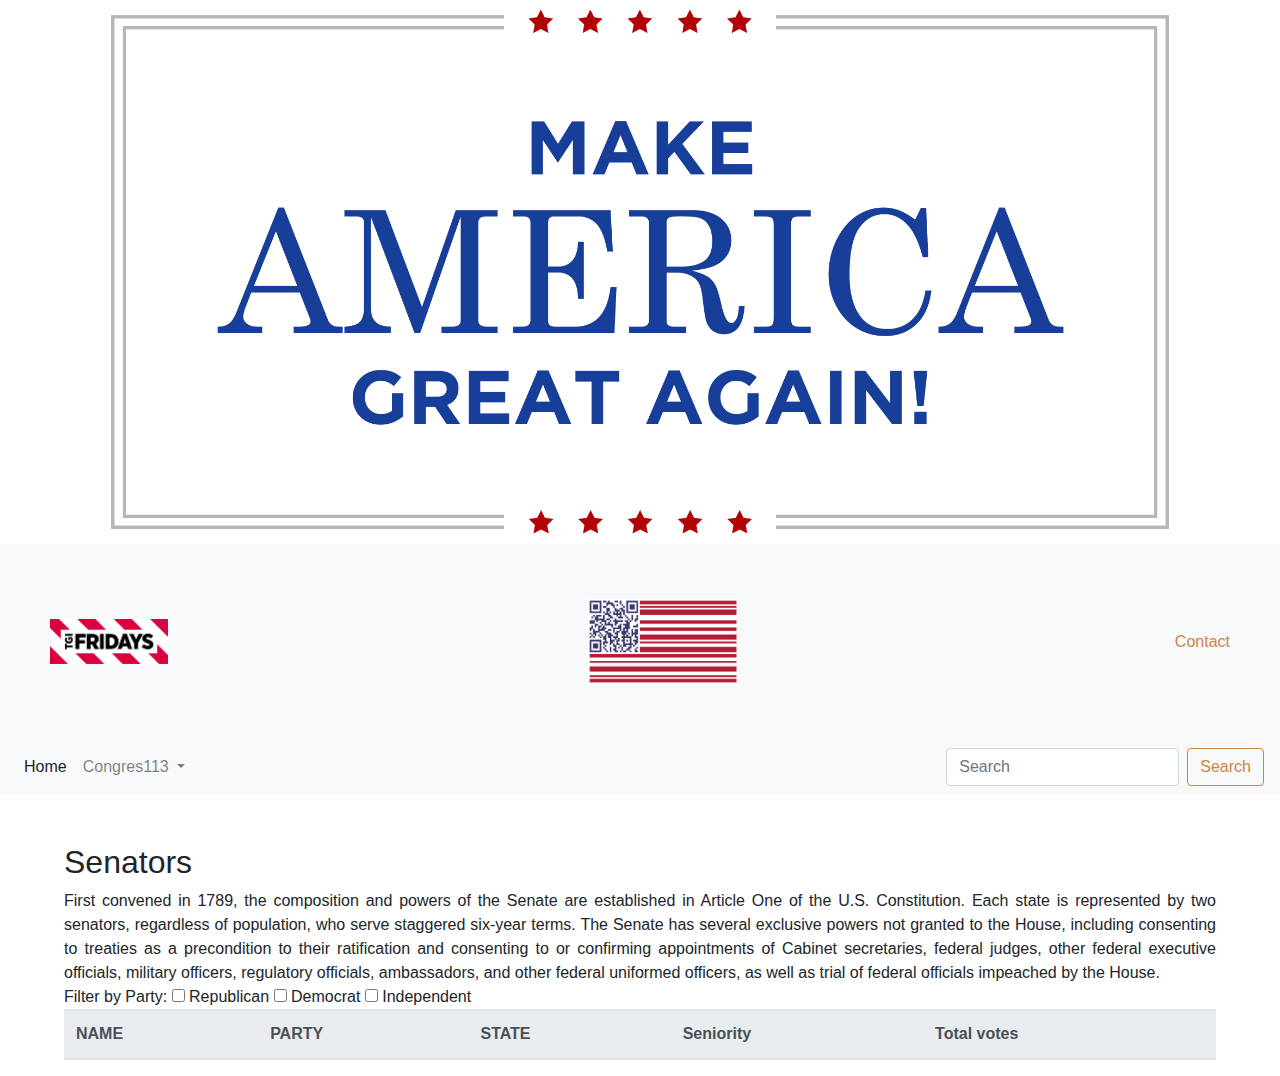
<file: senate-starter-page (copia).html>
<!DOCTYPE html>
<html lang="en">
	<head>
		<link
			rel="stylesheet"
			href="https://use.fontawesome.com/releases/v5.7.0/css/all.css"
			integrity="sha384-lZN37f5QGtY3VHgisS14W3ExzMWZxybE1SJSEsQp9S+oqd12jhcu+A56Ebc1zFSJ"
			crossorigin="anonymous"
		/>

		<link
			rel="stylesheet"
			href="https://stackpath.bootstrapcdn.com/bootstrap/4.4.1/css/bootstrap.min.css"
			integrity="sha384-Vkoo8x4CGsO3+Hhxv8T/Q5PaXtkKtu6ug5TOeNV6gBiFeWPGFN9MuhOf23Q9Ifjh"
			crossorigin="anonymous"
		/>
		<link rel="stylesheet" href="./css/style.css" />
	</head>

	<body>
		<header><img class="headerpic" src="img/MAGA.png" /></header>

		<!-- 	<div class="topup"> -->
		<!-- Image and text -->
		<nav class="navbar navbar-light bg-light navbartop">
			<img class="logoizq" src="./img/Tgi_fridays_logo13.svg.png" />
			<a class="navbar-brand" href="./index.html">
				<img
					class="logoimg"
					src="/img/800px-Barcode_American_Flag.png"
					width="30"
					height="30"
					class="d-inline-block align-top"
					alt=""
				/>
			</a>

			<a class="contacticon" href="mailto:info@tgif.net">
				<i class="far fa-envelope"></i> Contact</a
			>
		</nav>

		<!--	<div class="topup"> AQUI HAY BOOTSTRAP 	 -->
		<nav class="navbar navbar-expand-lg sticky-top navbar-light bg-light">
			<div class="collapse navbar-collapse" id="navbarSupportedContent">
				<ul class="navbar-nav mr-auto">
					<li class="nav-item active">
						<a class="nav-link" href="./index.html"
							>Home <span class="sr-only">(current)</span></a
						>
					</li>

					<li class="nav-item dropdown">
						<a
							class="nav-link dropdown-toggle"
							href="#"
							id="navbarDropdown"
							role="button"
							data-toggle="dropdown"
							aria-haspopup="true"
							aria-expanded="false"
						>
							Congres113
						</a>
						<div class="dropdown-menu" aria-labelledby="navbarDropdown">
							<a class="dropdown-item" href="./senate-starter-page.html"
								>Senate</a
							>
							<div class="dropdown-divider"></div>
							<a class="dropdown-item" href="./house-starter-page.html"
								>House</a
							>
						</div>
					</li>
				</ul>
				<form class="form-inline my-2 my-lg-0">
					<input
						class="form-control mr-sm-2"
						type="search"
						placeholder="Search"
						aria-label="Search"
					/>
					<button class="btn btn-outline-success my-2 my-sm-0" type="submit">
						Search
					</button>
				</form>
			</div>
		</nav>
		<!-- AQUI HAY BOOTSTRAP	</div> -->

		<!--<div> 
				<p>
					https://www.whitehouse.gov/the_press_office/TransparencyandOpenGovernment
				</p>
			</div> --->
		<!--Table container-->

		<main>
			<div>
				<h2>Senators</h2>
				<p>
					First convened in 1789, the composition and powers of the Senate are
					established in Article One of the U.S. Constitution. Each state is
					represented by two senators, regardless of population, who serve
					staggered six-year terms. The Senate has several exclusive powers not
					granted to the House, including consenting to treaties as a
					precondition to their ratification and consenting to or confirming
					appointments of Cabinet secretaries, federal judges, other federal
					executive officials, military officers, regulatory officials,
					ambassadors, and other federal uniformed officers, as well as trial of
					federal officials impeached by the House.
				</p>
				<div>
					Filter by Party: <input type="checkbox" name="politic" value="R"
					id="checkR onclick="myFunction()" /> Republican
					<input type="checkbox" name="politic" value="D" id="checkD" />
					Democrat
					<input type="checkbox" name="politic" value="I" id="checkI" />
					Independent
				</div>
				<table class=" table table-hover">
					<thead class="thead-light">
						<tr>
							<th>NAME</th>
							<th>PARTY</th>
							<th>STATE</th>
							<th>Seniority</th>
							<th>Total votes</th>
						</tr>
					</thead>
					<tbody id="senate-data"></tbody>
				</table>
			</div>
		</main>
		<script
			src="https://code.jquery.com/jquery-3.4.1.slim.min.js"
			integrity="sha384-J6qa4849blE2+poT4WnyKhv5vZF5SrPo0iEjwBvKU7imGFAV0wwj1yYfoRSJoZ+n"
			crossorigin="anonymous"
		></script>
		<script
			src="https://cdn.jsdelivr.net/npm/popper.js@1.16.0/dist/umd/popper.min.js"
			integrity="sha384-Q6E9RHvbIyZFJoft+2mJbHaEWldlvI9IOYy5n3zV9zzTtmI3UksdQRVvoxMfooAo"
			crossorigin="anonymous"
		></script>
		<script
			src="https://stackpath.bootstrapcdn.com/bootstrap/4.4.1/js/bootstrap.min.js"
			integrity="sha384-wfSDF2E50Y2D1uUdj0O3uMBJnjuUD4Ih7YwaYd1iqfktj0Uod8GCExl3Og8ifwB6"
			crossorigin="anonymous"
		></script>
		<script src="./scripts/congress-senate-113.js"></script>
		<script src="./scripts/senate-starter.js"></script>
	</body>
</html>
</file>
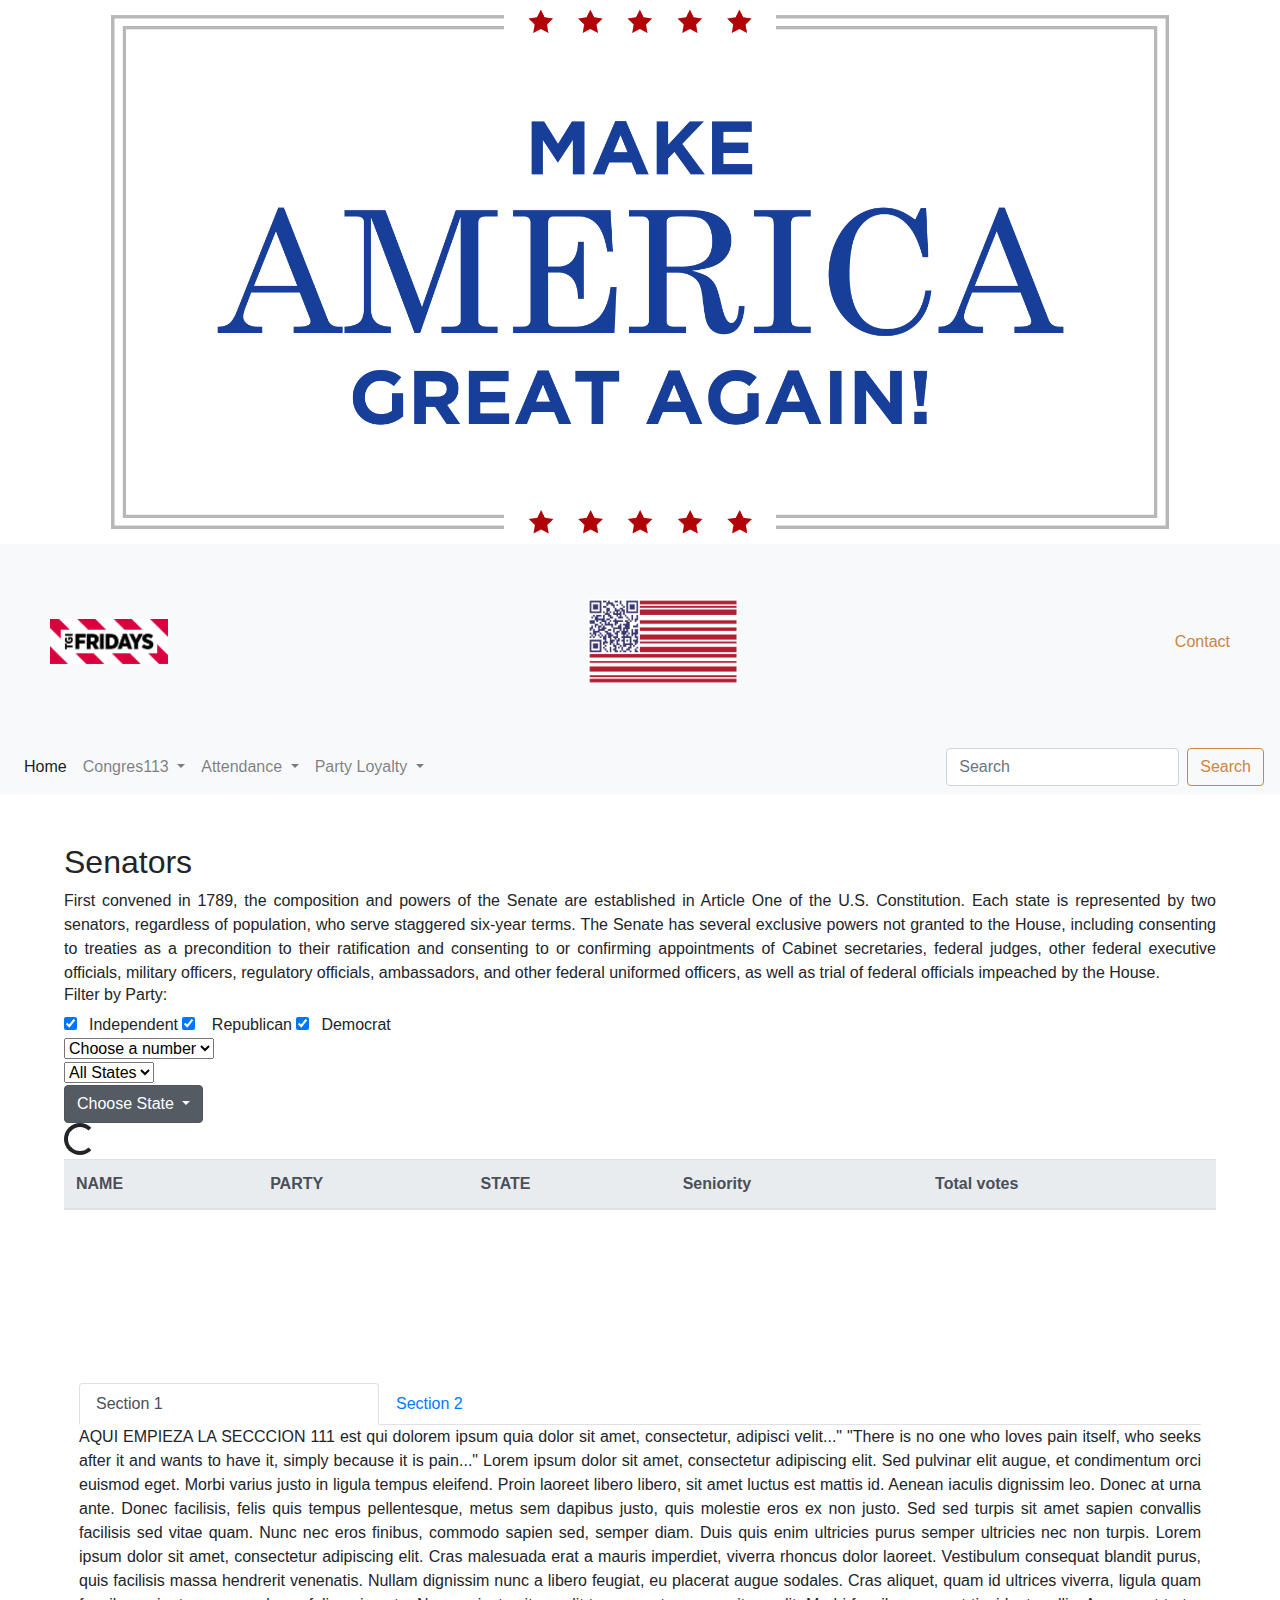
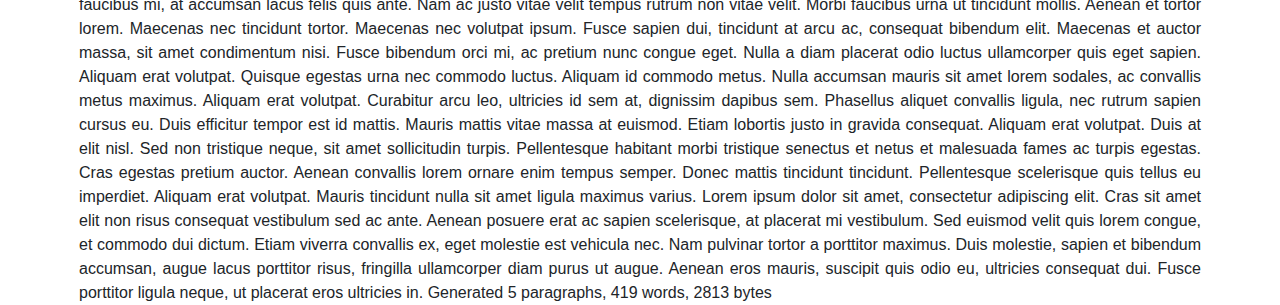
<file: senate-starter-page.html>
<!DOCTYPE html>
<html lang="en">
	<head>
		<link
			rel="stylesheet"
			href="https://use.fontawesome.com/releases/v5.7.0/css/all.css"
			integrity="sha384-lZN37f5QGtY3VHgisS14W3ExzMWZxybE1SJSEsQp9S+oqd12jhcu+A56Ebc1zFSJ"
			crossorigin="anonymous"
		/>

		<link
			rel="stylesheet"
			href="https://stackpath.bootstrapcdn.com/bootstrap/4.4.1/css/bootstrap.min.css"
			integrity="sha384-Vkoo8x4CGsO3+Hhxv8T/Q5PaXtkKtu6ug5TOeNV6gBiFeWPGFN9MuhOf23Q9Ifjh"
			crossorigin="anonymous"
		/>
		<link rel="stylesheet" href="./css/style.css" />
	</head>

	<body>
		<header><img class="headerpic" src="img/MAGA.png" /></header>

		<!-- 	<div class="topup"> -->
		<!-- Image and text -->
		<nav class="navbar navbar-light bg-light navbartop">
			<img class="logoizq" src="./img/Tgi_fridays_logo13.svg.png" />
			<a class="navbar-brand" href="./index.html">
				<img
					class="logoimg"
					src="/img/800px-Barcode_American_Flag.png"
					width="30"
					height="30"
					class="d-inline-block align-top"
					alt=""
				/>
			</a>

			<a class="contacticon" href="mailto:info@tgif.net">
				<i class="far fa-envelope"></i> Contact</a
			>
		</nav>

		<!--	<div class="topup"> AQUI HAY BOOTSTRAP 	 -->
		<nav class="navbar navbar-expand-lg sticky-top navbar-light bg-light">
			<div class="collapse navbar-collapse" id="navbarSupportedContent">
				<ul class="navbar-nav mr-auto">
					<li class="nav-item active">
						<a class="nav-link" href="./index.html"
							>Home <span class="sr-only">(current)</span></a
						>
					</li>

					<li class="nav-item dropdown">
						<a
							class="nav-link dropdown-toggle"
							href="#"
							id="navbarDropdown"
							role="button"
							data-toggle="dropdown"
							aria-haspopup="true"
							aria-expanded="false"
						>
							Congres113
						</a>
						<div class="dropdown-menu" aria-labelledby="navbarDropdown">
							<a class="dropdown-item" href="./senate-starter-page.html"
								>Senate</a
							>
							<div class="dropdown-divider"></div>
							<a class="dropdown-item" href="./house-starter-page.html"
								>House</a
							>
						</div>
					</li>
					<li class="nav-item dropdown">
						<a
							class="nav-link dropdown-toggle"
							href="#"
							id="navbarDropdown"
							role="button"
							data-toggle="dropdown"
							aria-haspopup="true"
							aria-expanded="false"
						>
							Attendance
						</a>
						<div class="dropdown-menu" aria-labelledby="navbarDropdown">
							<a
								class="dropdown-item"
								href="./house-attendance-starter-page.html"
								>House</a
							>
							<div class="dropdown-divider"></div>
							<a
								class="dropdown-item"
								href="./senate-attendance-starter-page.html"
								>Senate</a
							>
						</div>
					</li>

					<li class="nav-item dropdown">
						<a
							class="nav-link dropdown-toggle"
							href="#"
							id="navbarDropdown"
							role="button"
							data-toggle="dropdown"
							aria-haspopup="true"
							aria-expanded="false"
						>
							Party Loyalty
						</a>
						<div class="dropdown-menu" aria-labelledby="navbarDropdown">
							<a class="dropdown-item" href="./house-loyalty-starter-page.html"
								>House</a
							>
							<div class="dropdown-divider"></div>
							<a class="dropdown-item" href="./senate-loyalty-starter-page.html"
								>Senate</a
							>
						</div>
					</li>
				</ul>
				<form class="form-inline my-2 my-lg-0">
					<input
						class="form-control mr-sm-2"
						type="search"
						placeholder="Search"
						aria-label="Search"
					/>
					<button class="btn btn-outline-success my-2 my-sm-0" type="submit">
						Search
					</button>
				</form>
			</div>
		</nav>
		<!-- AQUI HAY BOOTSTRAP	</div> -->

		<main>
			<div>
				<h2>Senators</h2>
				<p>
					First convened in 1789, the composition and powers of the Senate are
					established in Article One of the U.S. Constitution. Each state is
					represented by two senators, regardless of population, who serve
					staggered six-year terms. The Senate has several exclusive powers not
					granted to the House, including consenting to treaties as a
					precondition to their ratification and consenting to or confirming
					appointments of Cabinet secretaries, federal judges, other federal
					executive officials, military officers, regulatory officials,
					ambassadors, and other federal uniformed officers, as well as trial of
					federal officials impeached by the House.
				</p>
				<div>
					<h6>Filter by Party:</h6>
					<input
						class="form-check form-check-inline"
						type="checkbox"
						class="checks"
						name="politic"
						value="I"
						id="checkR"
						checked
					/>Independent
					<input
						class="form-check form-check-inline"
						type="checkbox"
						class="checks"
						name="politic"
						value="R"
						id="checkR"
						checked
					/>
					Republican

					<input
						class="form-check form-check-inline"
						type="checkbox"
						class="checks"
						name="politic"
						value="D"
						checked
						id="checkD"
					/>Democrat

					<form id="myForm">
						<select id="selectNumber">
							<option>Choose a number</option>
						</select>
					</form>
					<form>
						<select id="misoptions">
							<option value="all">All States</option>
						</select>
					</form>
					<div class="dropdown show">
						<a
							class="btn btn-secondary dropdown-toggle"
							href="#"
							role="button"
							id="dropdownMenuLink"
							data-toggle="dropdown"
							aria-haspopup="true"
							aria-expanded="false"
						>
							Choose State
						</a>

						<div class="dropdown-menu" aria-labelledby="dropdownMenuLink">
							<a class="dropdown-item" href="#">Action</a>
							<a class="dropdown-item" href="#">Another action</a>
							<a class="dropdown-item" href="#">Something else here</a>
							<a class="dropdown-item" href="#">Action</a>
							<a class="dropdown-item" href="#">Another action</a>
							<a class="dropdown-item" href="#">Something else here</a>
							<a class="dropdown-item" href="#">Action</a>
							<a class="dropdown-item" href="#">Another action</a>
							<a class="dropdown-item" href="#">Something else here</a>
							<a class="dropdown-item" href="#">Action</a>
							<a class="dropdown-item" href="#">Another action</a>
							<a class="dropdown-item" href="#">Something else here</a>
							<a class="dropdown-item" href="#">Action</a>
							<a class="dropdown-item" href="#">Another action</a>
							<a class="dropdown-item" href="#">Something else here</a>
							<a class="dropdown-item" href="#">Action</a>
							<a class="dropdown-item" href="#">Another action</a>
							<a class="dropdown-item" href="#">Something else here</a>
							<a class="dropdown-item" href="#">Action</a>
							<a class="dropdown-item" href="#">Another action</a>
							<a class="dropdown-item" href="#">Something else here</a>
							<a class="dropdown-item" href="#">Action</a>
							<a class="dropdown-item" href="#">Another action</a>
							<a class="dropdown-item" href="#">Something else here</a>
							<a class="dropdown-item" href="#">Action</a>
							<a class="dropdown-item" href="#">Another action</a>
							<a class="dropdown-item" href="#">Something else here</a>
							<a class="dropdown-item" href="#">Action</a>
							<a class="dropdown-item" href="#">Another action</a>
							<a class="dropdown-item" href="#">Something else here</a>
							<a class="dropdown-item" href="#">Action</a>
							<a class="dropdown-item" href="#">Another action</a>
							<a class="dropdown-item" href="#">Something else here</a>
							<a class="dropdown-item" href="#">Action</a>
							<a class="dropdown-item" href="#">Another action</a>
							<a class="dropdown-item" href="#">Something else here</a>
							<a class="dropdown-item" href="#">Action</a>
							<a class="dropdown-item" href="#">Another action</a>
							<a class="dropdown-item" href="#">Something else here</a>
							<a class="dropdown-item" href="#">Action</a>
							<a class="dropdown-item" href="#">Another action</a>
							<a class="dropdown-item" href="#">Something else here</a>
						</div>
					</div>

					<div class="spinner-border" role="status">
						<span class="sr-only">Loading...</span>
					</div>
				</div>
				<table class=" table table-hover">
					<thead class="thead-light">
						<tr>
							<th>NAME</th>
							<th>PARTY</th>
							<th>STATE</th>
							<th>Seniority</th>
							<th>Total votes</th>
						</tr>
					</thead>
					<tbody id="senate-data"></tbody>
				</table>
			</div>

			<!-------------------------------------------------------------  PAGE BY SECTIONS       -------------------------------------------------------------------->
			<div class="container-fluid">
				<div class="row">
					<div class="col-md-12">
						<div class="tabbable" id="tabs-904211">
							<ul class="nav nav-tabs">
								<li class="nav-item">
									<lt>
										<lt class="lt-highlighter__wrapper">
											<canvas class="lt-highlighter__canvas"> </canvas>
										</lt> </lt
									><a
										class="nav-link active show"
										href="#tab1"
										data-toggle="tab"
										>Section 1</a
									>
								</li>
								<li class="nav-item">
									<lt>
										<lt class="lt-highlighter__wrapper">
											<canvas class="lt-highlighter__canvas"> </canvas>
										</lt> </lt
									><a class="nav-link" href="#tab2" data-toggle="tab"
										>Section 2</a
									>
								</li>
							</ul>
							<div class="tab-content">
								<div class="tab-pane active" id="panel-806674">
									<p>
										AQUI EMPIEZA LA SECCCION 111 est qui dolorem ipsum quia
										dolor sit amet, consectetur, adipisci velit..." "There is no
										one who loves pain itself, who seeks after it and wants to
										have it, simply because it is pain..." Lorem ipsum dolor sit
										amet, consectetur adipiscing elit. Sed pulvinar elit augue,
										et condimentum orci euismod eget. Morbi varius justo in
										ligula tempus eleifend. Proin laoreet libero libero, sit
										amet luctus est mattis id. Aenean iaculis dignissim leo.
										Donec at urna ante. Donec facilisis, felis quis tempus
										pellentesque, metus sem dapibus justo, quis molestie eros ex
										non justo. Sed sed turpis sit amet sapien convallis
										facilisis sed vitae quam. Nunc nec eros finibus, commodo
										sapien sed, semper diam. Duis quis enim ultricies purus
										semper ultricies nec non turpis. Lorem ipsum dolor sit amet,
										consectetur adipiscing elit. Cras malesuada erat a mauris
										imperdiet, viverra rhoncus dolor laoreet. Vestibulum
										consequat blandit purus, quis facilisis massa hendrerit
										venenatis. Nullam dignissim nunc a libero feugiat, eu
										placerat augue sodales. Cras aliquet, quam id ultrices
										viverra, ligula quam faucibus mi, at accumsan lacus felis
										quis ante. Nam ac justo vitae velit tempus rutrum non vitae
										velit. Morbi faucibus urna ut tincidunt mollis. Aenean et
										tortor lorem. Maecenas nec tincidunt tortor. Maecenas nec
										volutpat ipsum. Fusce sapien dui, tincidunt at arcu ac,
										consequat bibendum elit. Maecenas et auctor massa, sit amet
										condimentum nisi. Fusce bibendum orci mi, ac pretium nunc
										congue eget. Nulla a diam placerat odio luctus ullamcorper
										quis eget sapien. Aliquam erat volutpat. Quisque egestas
										urna nec commodo luctus. Aliquam id commodo metus. Nulla
										accumsan mauris sit amet lorem sodales, ac convallis metus
										maximus. Aliquam erat volutpat. Curabitur arcu leo,
										ultricies id sem at, dignissim dapibus sem. Phasellus
										aliquet convallis ligula, nec rutrum sapien cursus eu. Duis
										efficitur tempor est id mattis. Mauris mattis vitae massa at
										euismod. Etiam lobortis justo in gravida consequat. Aliquam
										erat volutpat. Duis at elit nisl. Sed non tristique neque,
										sit amet sollicitudin turpis. Pellentesque habitant morbi
										tristique senectus et netus et malesuada fames ac turpis
										egestas. Cras egestas pretium auctor. Aenean convallis lorem
										ornare enim tempus semper. Donec mattis tincidunt tincidunt.
										Pellentesque scelerisque quis tellus eu imperdiet. Aliquam
										erat volutpat. Mauris tincidunt nulla sit amet ligula
										maximus varius. Lorem ipsum dolor sit amet, consectetur
										adipiscing elit. Cras sit amet elit non risus consequat
										vestibulum sed ac ante. Aenean posuere erat ac sapien
										scelerisque, at placerat mi vestibulum. Sed euismod velit
										quis lorem congue, et commodo dui dictum. Etiam viverra
										convallis ex, eget molestie est vehicula nec. Nam pulvinar
										tortor a porttitor maximus. Duis molestie, sapien et
										bibendum accumsan, augue lacus porttitor risus, fringilla
										ullamcorper diam purus ut augue. Aenean eros mauris,
										suscipit quis odio eu, ultricies consequat dui. Fusce
										porttitor ligula neque, ut placerat eros ultricies in.
										Generated 5 paragraphs, 419 words, 2813 bytes
									</p>
								</div>
								<div class="tab-pane" id="tab2">
									<p>
										AQUI EMPIEZA LA SECCCION 2 quisquam est qui dolorem ipsum
										quia dolor sit amet, consectetur, adipisci velit..." "There
										is no one who loves pain itself, who seeks after it and
										wants to have it, simply because it is pain..." Lorem ipsum
										dolor sit amet, consectetur adipiscing elit. Sed pulvinar
										elit augue, et condimentum orci euismod eget. Morbi varius
										justo in ligula tempus eleifend. Proin laoreet libero
										libero, sit amet luctus est mattis id. Aenean iaculis
										dignissim leo. Donec at urna ante. Donec facilisis, felis
										quis tempus pellentesque, metus sem dapibus justo, quis
										molestie eros ex non justo. Sed sed turpis sit amet sapien
										convallis facilisis sed vitae quam. Nunc nec eros finibus,
										commodo sapien sed, semper diam. Duis quis enim ultricies
										purus semper ultricies nec non turpis. Lorem ipsum dolor sit
										amet, consectetur adipiscing elit. Cras malesuada erat a
										mauris imperdiet, viverra rhoncus dolor laoreet. Vestibulum
										consequat blandit purus, quis facilisis massa hendrerit
										venenatis. Nullam dignissim nunc a libero feugiat, eu
										placerat augue sodales. Cras aliquet, quam id ultrices
										viverra, ligula quam faucibus mi, at accumsan lacus felis
										quis ante. Nam ac justo vitae velit tempus rutrum non vitae
										velit. Morbi faucibus urna ut tincidunt mollis. Aenean et
										tortor lorem. Maecenas nec tincidunt tortor. Maecenas nec
										volutpat ipsum. Fusce sapien dui, tincidunt at arcu ac,
										consequat bibendum elit. Maecenas et auctor massa, sit amet
										condimentum nisi. Fusce bibendum orci mi, ac pretium nunc
										congue eget. Nulla a diam placerat odio luctus ullamcorper
										quis eget sapien. Aliquam erat volutpat. Quisque egestas
										urna nec commodo luctus. Aliquam id commodo metus. Nulla
										accumsan mauris sit amet lorem sodales, ac convallis metus
										maximus. Aliquam erat volutpat. Curabitur arcu leo,
										ultricies id sem at, dignissim dapibus sem. Phasellus
										aliquet convallis ligula, nec rutrum sapien cursus eu. Duis
										efficitur tempor est id mattis. Mauris mattis vitae massa at
										euismod. Etiam lobortis justo in gravida consequat. Aliquam
										erat volutpat. Duis at elit nisl. Sed non tristique neque,
										sit amet sollicitudin turpis. Pellentesque habitant morbi
										tristique senectus et netus et malesuada fames ac turpis
										egestas. Cras egestas pretium auctor. Aenean convallis lorem
										ornare enim tempus semper. Donec mattis tincidunt tincidunt.
										Pellentesque scelerisque quis tellus eu imperdiet. Aliquam
										erat volutpat. Mauris tincidunt nulla sit amet ligula
										maximus varius. Lorem ipsum dolor sit amet, consectetur
										adipiscing elit. Cras sit amet elit non risus consequat
										vestibulum sed ac ante. Aenean posuere erat ac sapien
										scelerisque, at placerat mi vestibulum. Sed euismod velit
										quis lorem congue, et commodo dui dictum. Etiam viverra
										convallis ex, eget molestie est vehicula nec. Nam pulvinar
										tortor a porttitor maximus. Duis molestie, sapien et
										bibendum accumsan, augue lacus porttitor risus, fringilla
										ullamcorper diam purus ut augue. Aenean eros mauris,
										suscipit quis odio eu, ultricies consequat dui. Fusce
										porttitor ligula neque, ut placerat eros ultricies in.
										Generated 5 paragraphs, 419 words, 2813 bytes
									</p>
								</div>
							</div>
						</div>
					</div>
				</div>
			</div>
		</main>
		<script
			src="https://code.jquery.com/jquery-3.4.1.slim.min.js"
			integrity="sha384-J6qa4849blE2+poT4WnyKhv5vZF5SrPo0iEjwBvKU7imGFAV0wwj1yYfoRSJoZ+n"
			crossorigin="anonymous"
		></script>
		<script
			src="https://cdn.jsdelivr.net/npm/popper.js@1.16.0/dist/umd/popper.min.js"
			integrity="sha384-Q6E9RHvbIyZFJoft+2mJbHaEWldlvI9IOYy5n3zV9zzTtmI3UksdQRVvoxMfooAo"
			crossorigin="anonymous"
		></script>
		<script
			src="https://stackpath.bootstrapcdn.com/bootstrap/4.4.1/js/bootstrap.min.js"
			integrity="sha384-wfSDF2E50Y2D1uUdj0O3uMBJnjuUD4Ih7YwaYd1iqfktj0Uod8GCExl3Og8ifwB6"
			crossorigin="anonymous"
		></script>
		<script src="./scripts/congress-senate-113.js"></script>
		<script src="./scripts/senate-starter.js"></script>
	</body>
</html>
</file>
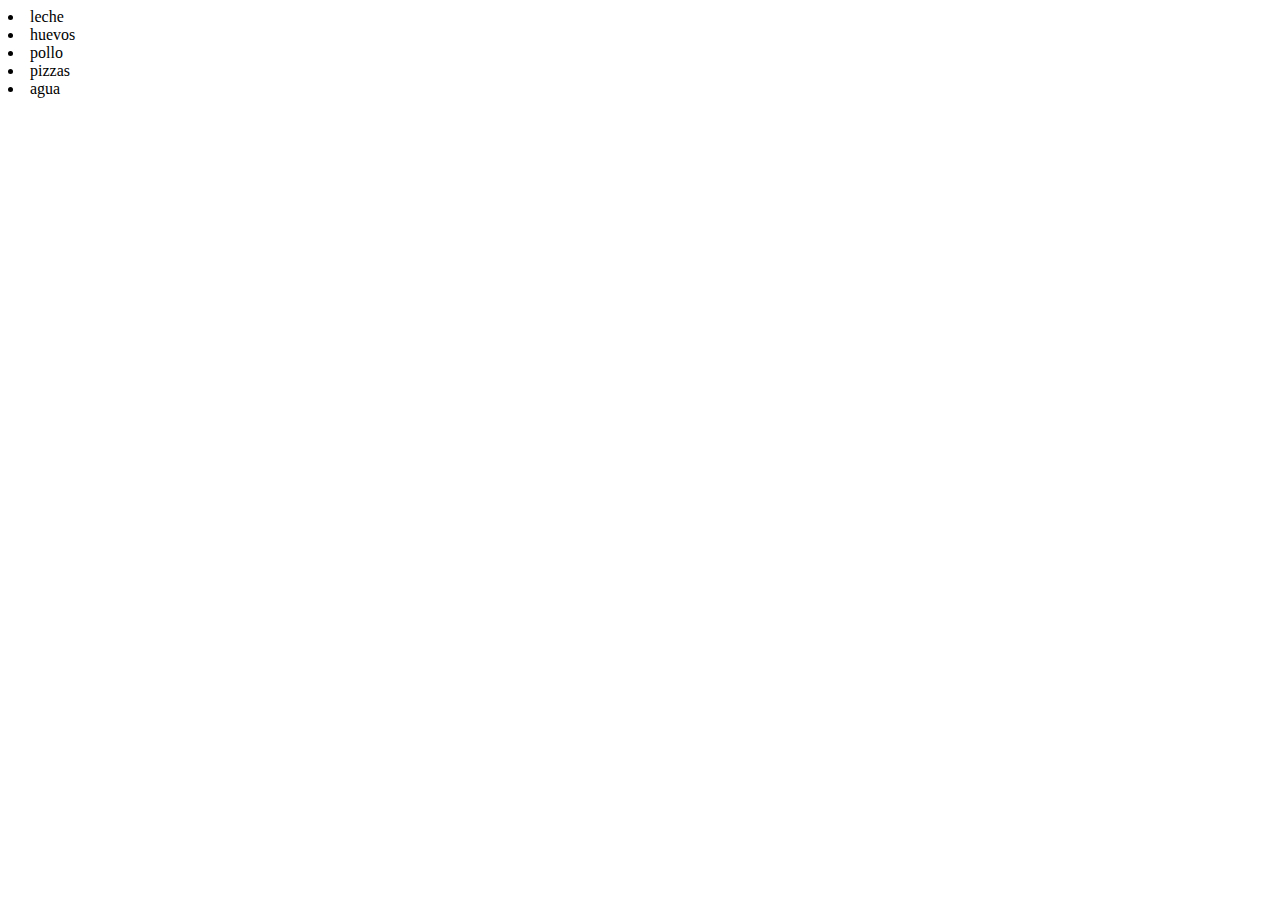
<file: test.html>
<html lang="en">
	<head>
		<meta charset="UTF-8" />
		<meta name="viewport" content="width=device-width, initial-scale=1.0" />
		<meta http-equiv="X-UA-Compatible" content="ie=edge" />
		<title>Document</title>
	</head>
	<body>
		<div>
			<div id="lista"></div>
		</div>

		<script src="./scripts/test.js"></script>
	</body>
</html>
</file>
<file: css/style.css>
p {
	margin: 0;
}

div .div1 {
	display: flex;
	justify-content: space-between;
}

header {
	text-align: center;
}
img.headerpic {
	object-fit: contain;
	width: 85%;
}

nav.navbar.navbar-light.bg-light.navbartop {
	padding: 50px;
}

img.logoimg {
	width: 150px;
	height: 85px;
}

img.logoizq {
	width: 10%;
}

body > nav.navbar.navbar-light.bg-light.navbartop > a.contacticon {
	color: peru;
}

#navbarSupportedContent > form > button {
	border-color: peru;
	color: peru;
}

#navbarSupportedContent > form > button:hover {
	background-color: peru;
	color: whitesmoke;
}

button.btn:nth-child(1) {
	background-color: peru;
	border-color: peru;
}
button.btn:nth-child(1):hover {
	background-color: whitesmoke;
	color: peru;
	border-color: peru;
}

main {
	margin-top: 3rem;
	margin-left: 4rem;
	margin-right: 4rem;
	text-align: justify;
}

.box {
	display: flex;
	background-color: red;
	/* margin: 200px; */
	justify-content: space-around;
}
.boxc {
	display: flex;
	background-color: chartreuse;
	/* margin: 200px; */
	flex-direction: column;
	width: 40%;
}
.boxinside {
	background-color: cornflowerblue;
	display: flex;
	justify-content: space-around;
}

table.tablebotop:nth-child(2),
html.gr__127_0_0_1 body main div.boxinside table.table.tablebotop {
	width: 45%;
}

#senate-data > tr > td > span {
	text-justify: center;
	background-color: red;
}

#senate-data > tr > td {
	width: max-content;
	background-color: salmon;
	justify-content: center;
}

#senate-data {
	justify-content: center;
	background-color: royalblue;
}

#senate-data > tr > td.errorms {
	text-align: center;
}

option:hover {
	background-color: turquoise;
}
</file>
